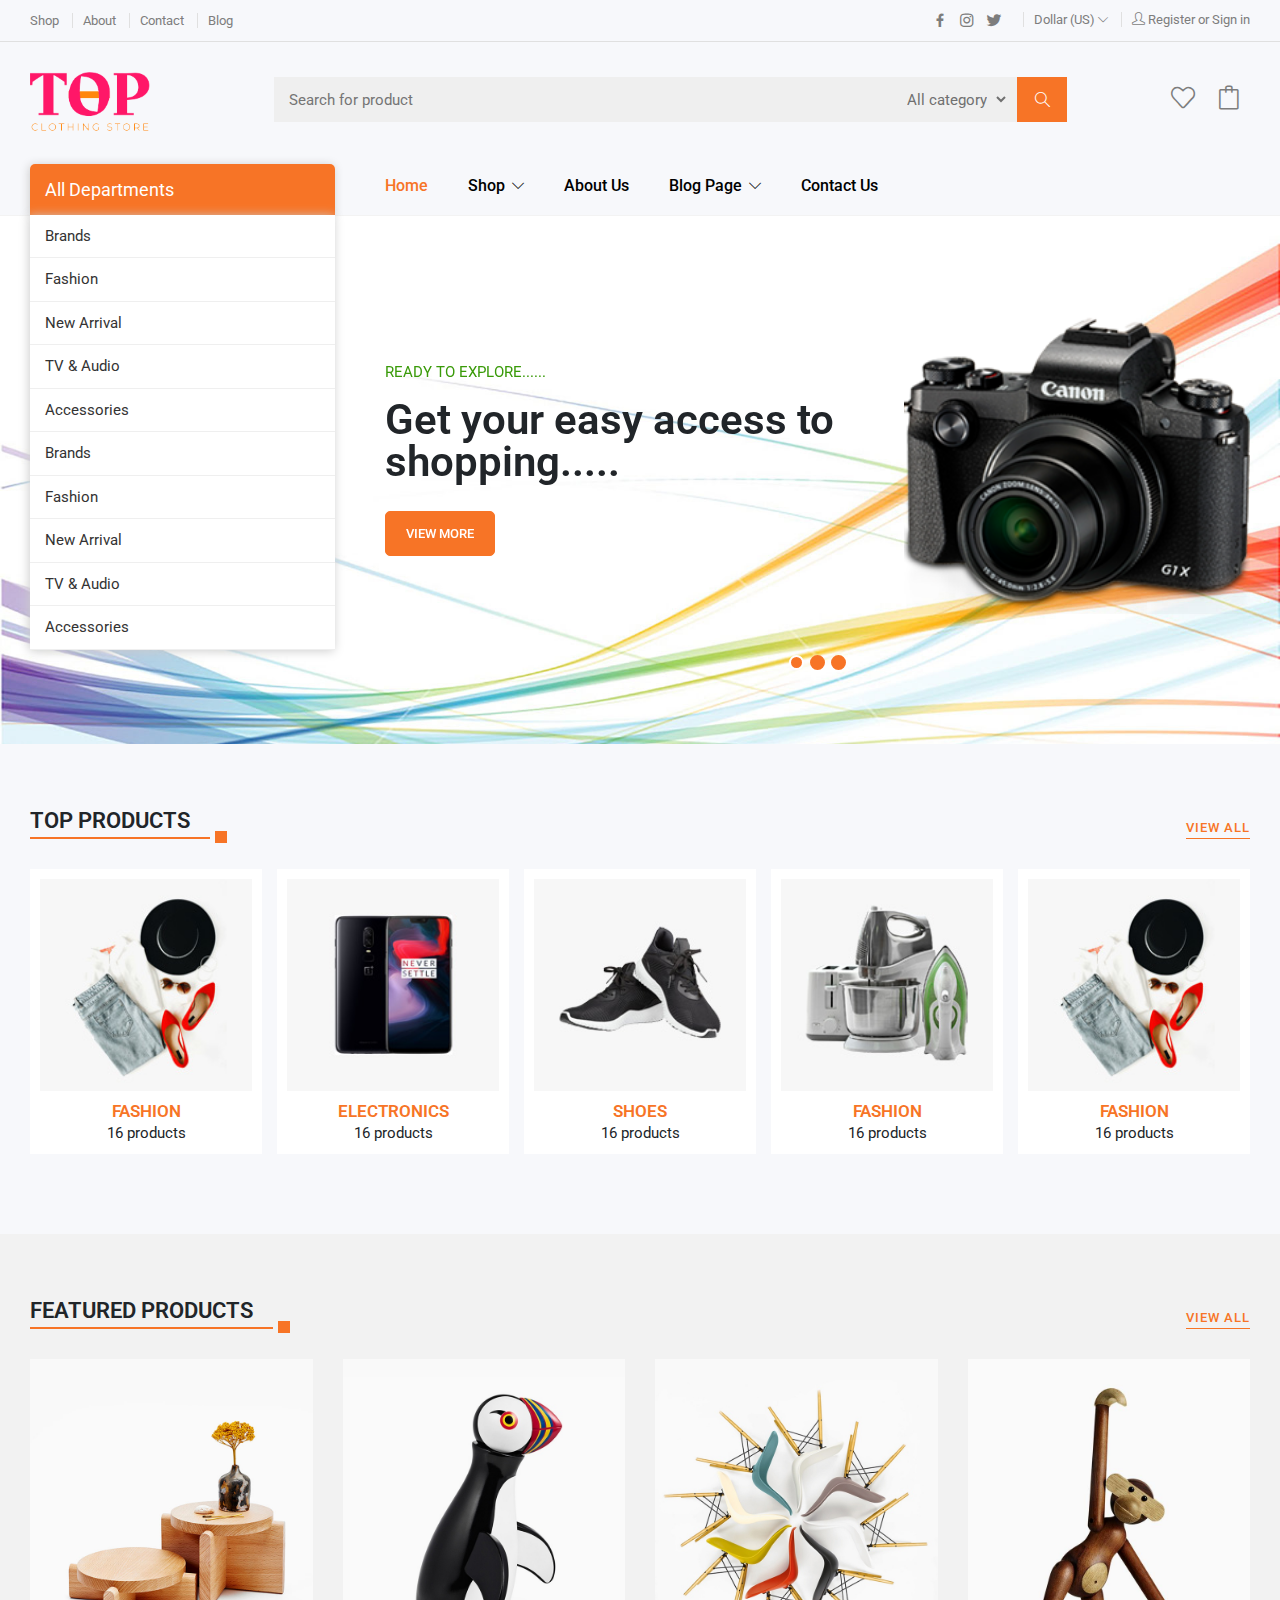
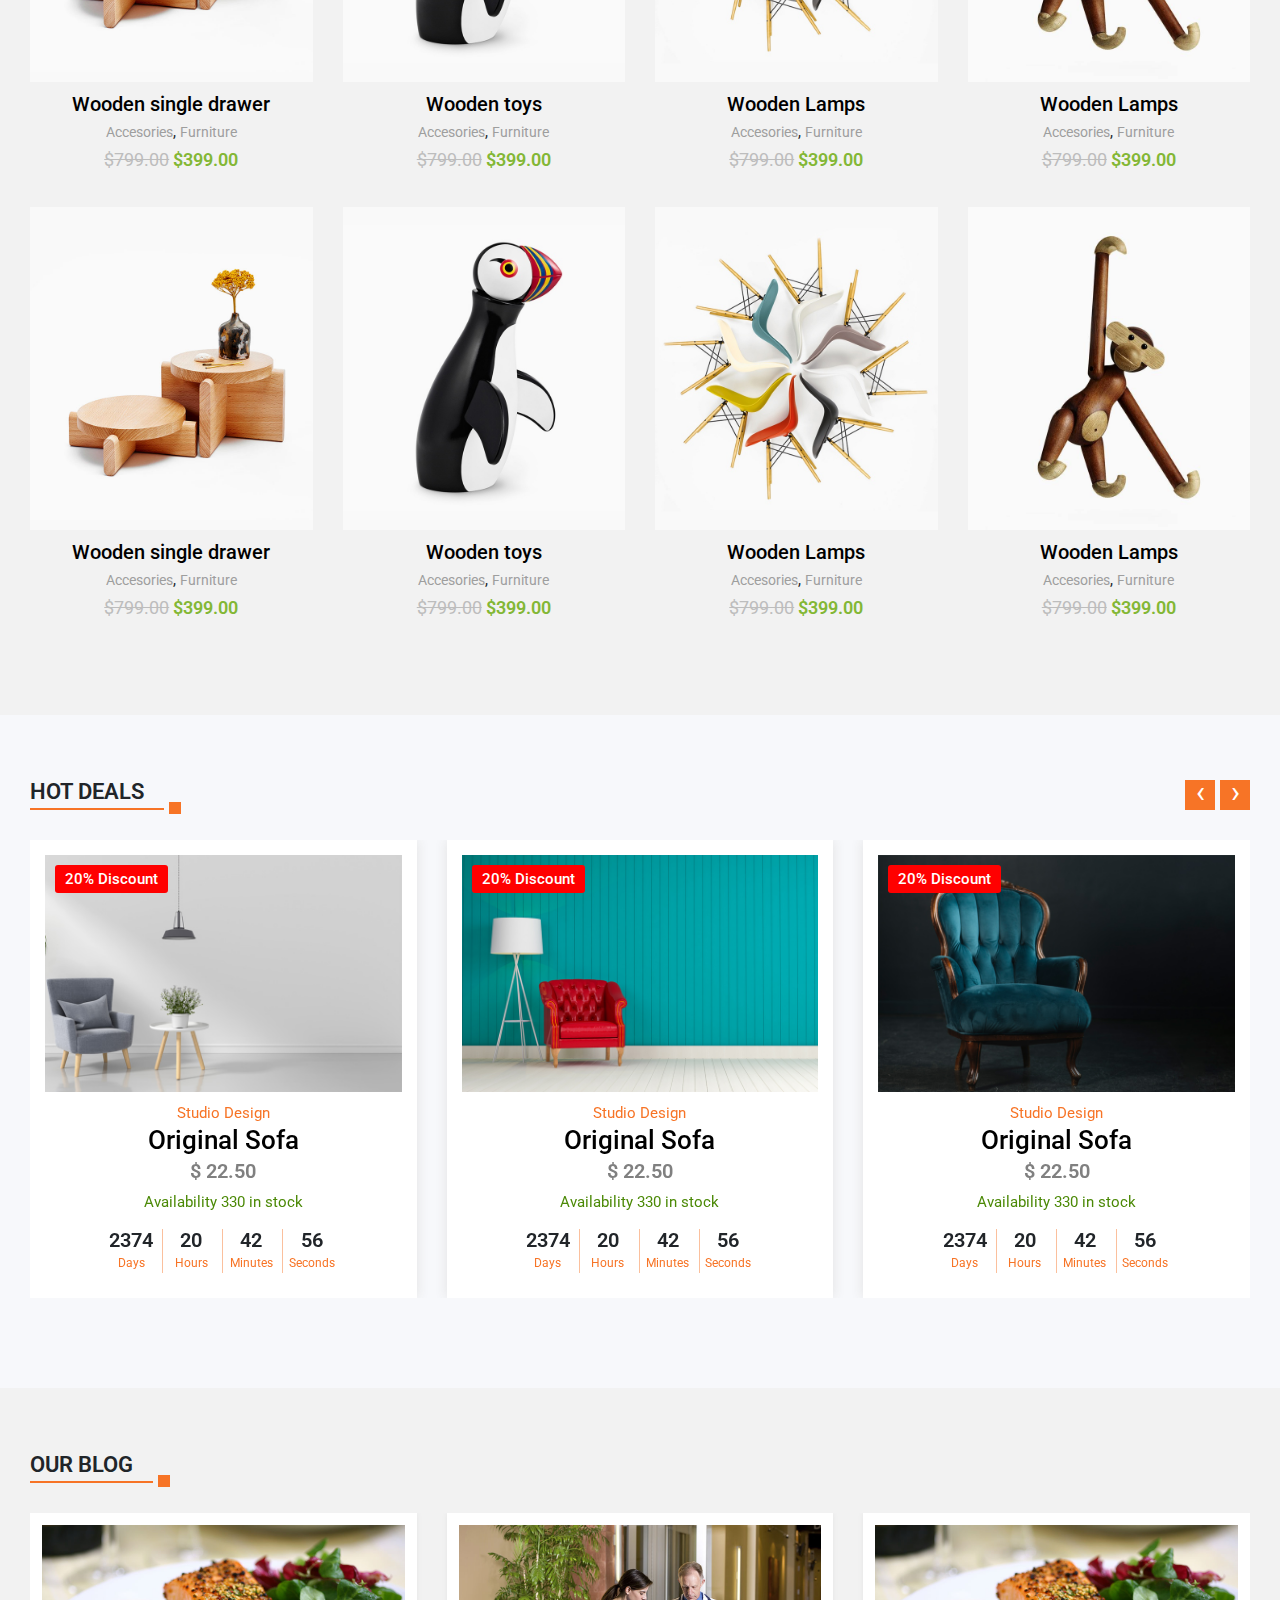
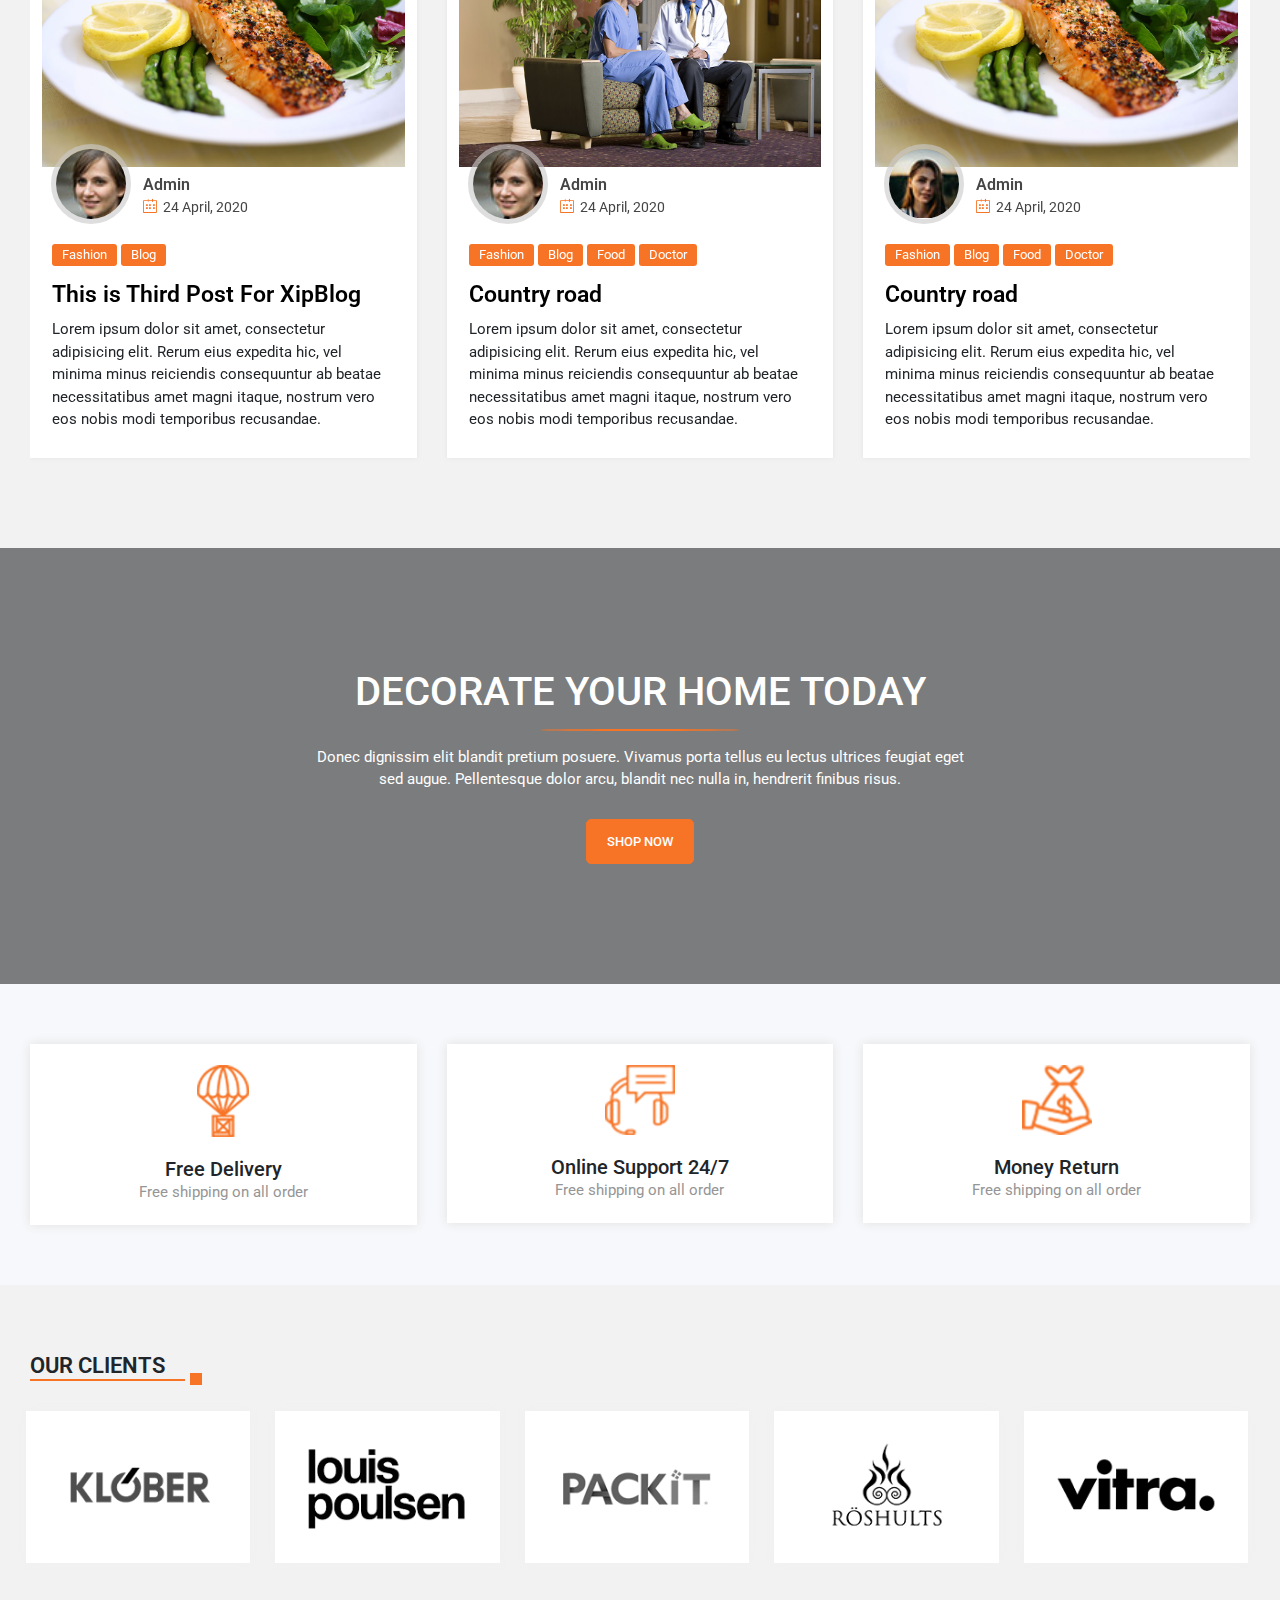
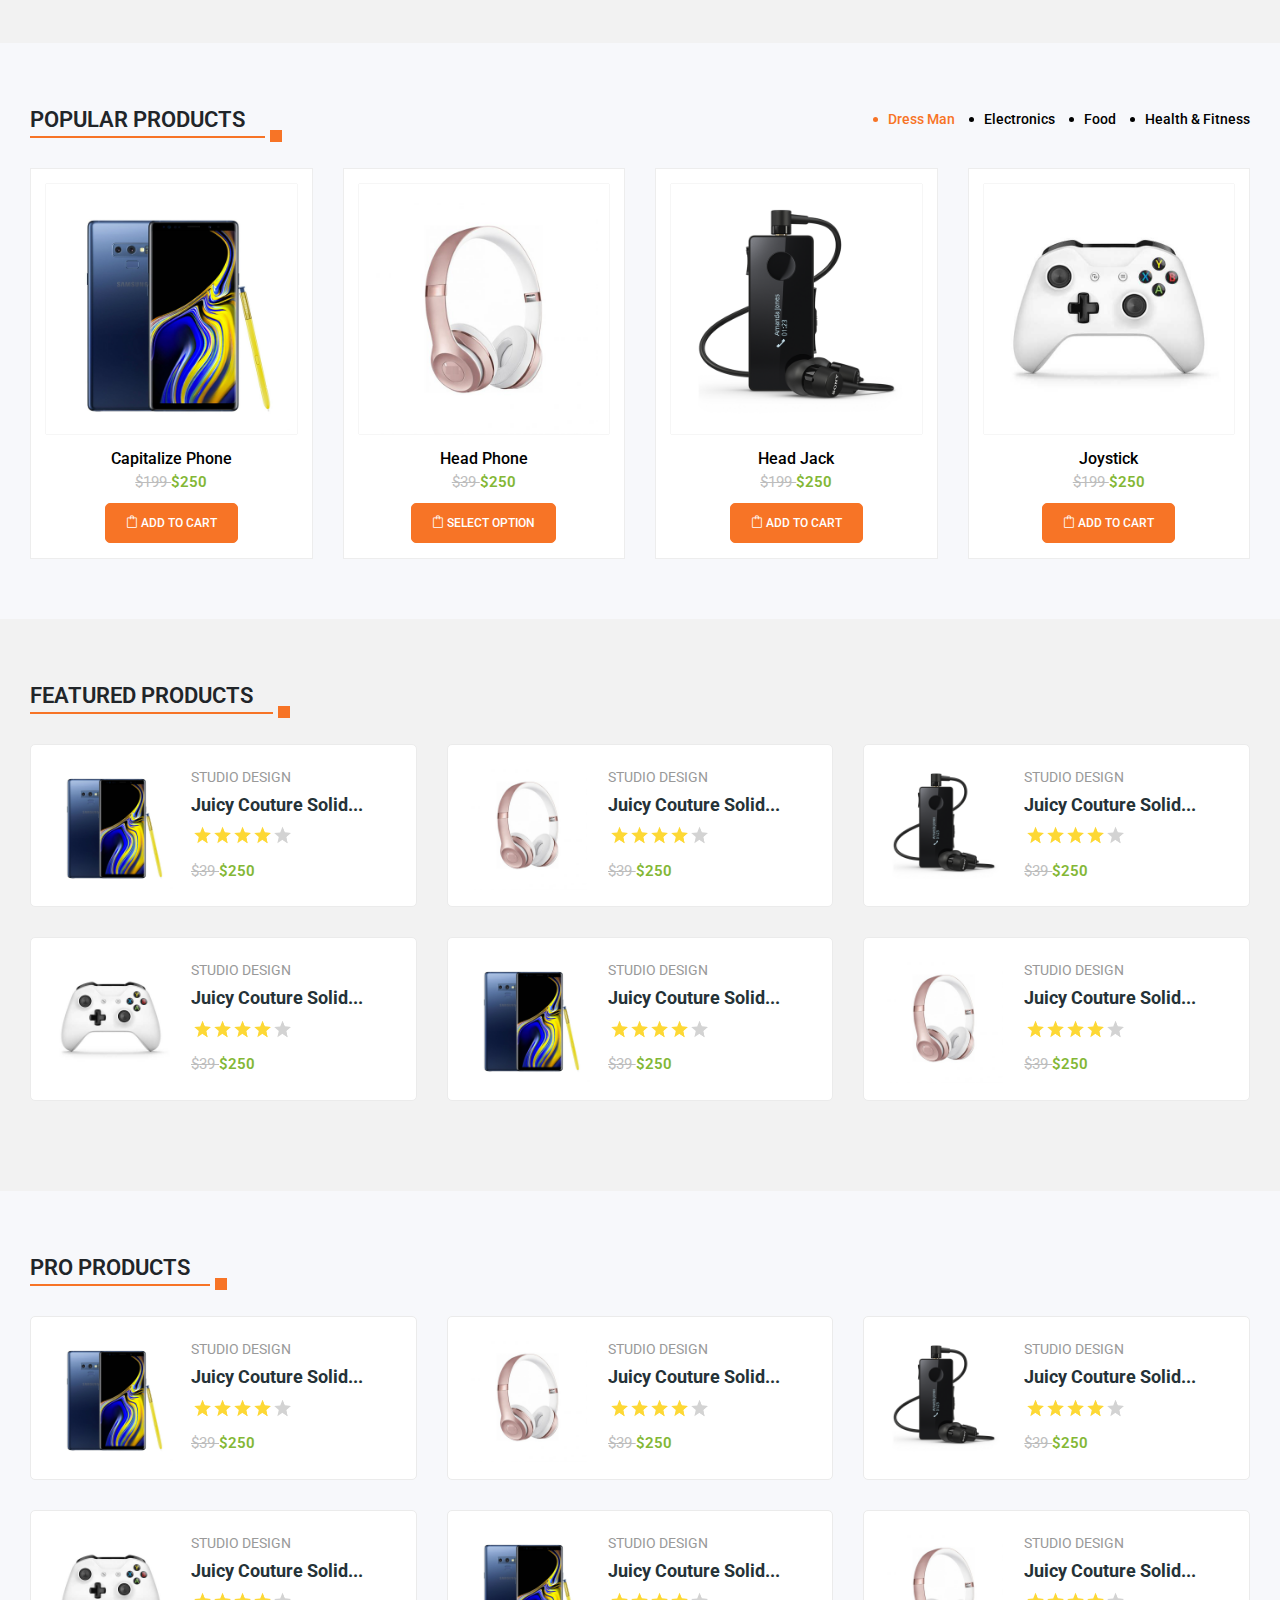
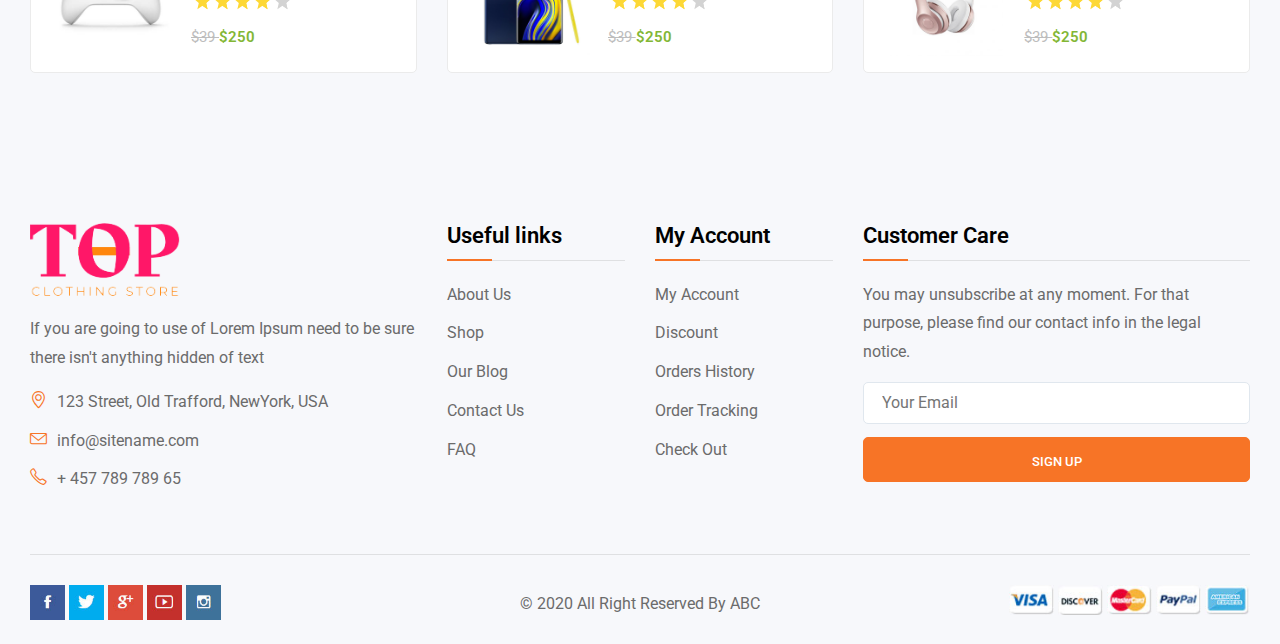
<file: index.html>
<!DOCTYPE html>
<html lang="en">
<head>
	<!-- Basic -->
	<meta charset="utf-8">
	<meta http-equiv="X-UA-Compatible" content="IE=edge">	

	<!-- Page Title -->
	<title>Woocommerce</title>


	<meta name="keywords" content="HTML5 Template" />
	<meta name="description" content="Responsive HTML5 Template">
	<meta name="author" content="">

	<!-- Mobile Metas -->
	<meta name="viewport" content="width=device-width, initial-scale=1, minimum-scale=1.0, shrink-to-fit=no">

	<!-- Bootstrap CSS -->
	<link rel="stylesheet" href="css/bootstrap.min.css">
	<!-- Fontawesome 5 CSS -->
	<link rel="stylesheet" href="css/simple-line-icons.css">
	<link rel="stylesheet" href="css/beezify.css">
	<!-- Font Family  -->
	<link href="https://fonts.googleapis.com/css2?family=Roboto:ital,wght@0,300;0,400;0,500;0,700;1,400&display=swap" rel="stylesheet">
	<link href="https://fonts.googleapis.com/css2?family=Inter:wght@300;400;500;600;700&display=swap" rel="stylesheet">

	

	<!-- Template CSS -->
	<link rel="stylesheet" href="css/nice-select.css">
	<link rel="stylesheet" href="css/owl.carousel.min.css">
	<link rel="stylesheet" href="css/animate.css">
	<link rel="stylesheet" href="css/star-rating-svg.css">
	<link rel="stylesheet" href="css/style.css">
	<link rel="stylesheet" href="css/responsive.css">

</head>
<body class="">

	<header class="header">
		<div class="top-header">
			<div class="container">
				<div class="d-flex align-items-center">
                    <div class="topbar-left">
                    	<!-- <div class="intro-text">
                    		<a href="#" class="">Welcome to The Store</a>
                    	</div> -->
                    	<div class="top-nav">
                    		<ul>
                    			<li>
                    				<a href="#">
                    					shop
                    				</a>
                    			</li>
                    			<li>
                    				<a href="#">
                    					about
                    				</a>
                    			</li>
                    			<li>
                    				<a href="#">
                    					contact
                    				</a>
                    			</li>
                    			<li>
                    				<a href="#">
                    					blog
                    				</a>
                    			</li>
                    		</ul>
                    	</div>
                    </div>

                    <div class="topbar-right ml-auto">
                    	<div class="list-inline-item top-social">
                    		<ul>
                    			<li>
                    				<a href="#">
                    					<i class="bfy-icon bfy-facebook"></i>
                    				</a>
                    			</li>
                    			<li>
                    				<a href="#">
                    					<i class="bfy-icon bfy-instagram"></i>
                    				</a>
                    			</li>
                    			<li>
                    				<a href="#">
                    					<i class="bfy-icon bfy-twitter"></i>
                    				</a>
                    			</li>
                    		</ul>
                    	</div>
                        <ul class="list-inline-item top-Culogin">
                            <li class="list-inline-item mr-0">
                            	<div class="currency borderLeft">
                            		<a href="#">Dollar (US) <i class="icon-arrow-down"></i></a>
                            		<ul class="dropLang">
                            			<li>
                            				<a href="">English</a>
                            			</li>
                            			<li>
                            				<a href="">Deutch</a>
                            			</li>
                            			<li>
                            				<a href="">Espanol</a>
                            			</li>
                            		</ul>
                            	</div>
                            </li>
                            <li class="list-inline-item">
                            	<div class="top-header-login borderLeft d-xl-block d-none">
	                                <a href="#">
	                                    <i class="icon-user"></i> Register <span>or</span> Sign in
	                                </a>
                                </div>
                            </li>
                        </ul>
                    </div>
                </div>
			</div>
		</div>

		<div class="main-header">
			<div class="container">
				<div class="firstrow clearfix">
					<div class="logo">
						<a href="index.html">
							<img src="images/logo.png" alt="logo">
						</a>
					</div>
					<div class="header-cart">
						<div class="d-xl-none">
							<a href="">
								<i class="icon-user"></i>
							</a>
						</div>
						<div>
							<a href="">
								<i class="icon-heart"></i>
							</a>
						</div>
						<div class="mini-cart">
							<a href="#">
								<i class="icon-bag"></i>
							</a>
							<div class="mini-cart-content">
								<p>
									There are no product.
								</p>
							</div>
						</div>
						<div class="togMenu">
							<i class="icon-options-vertical"></i>
						</div>
					</div>
					<div class="first-search-input-wrap clearfix">
						<div class="category-toggle-button">
							<i class="icon-menu"></i>
						</div>
						<form class="form-field">
							<div class="searchelememts">
								<input type="text" name="" placeholder="Search for product">
								<select class="cat-search">
									<option value="volvo">All category</option>
									<option value="volvo">Category 1</option>
									<option value="saab">Category 2</option>
									<option value="mercedes">Category 3</option>
									<option value="audi">Category 4</option>
								</select>
							</div>
							<div class="searchicon">
								<i class="icon-magnifier"></i>
							</div>
						</form>
					</div>
				</div>

				<div class="secondrow clearfix">
					<div class="category-section">
						<div class="category-header">
							All Departments
						</div>
						<ul class="category-nav">
							<li>
								<a href="#">
									Brands
								</a>
							</li>
							<li>
								<a href="#">
									Fashion
								</a>
							</li>
							<li>
								<a href="#">
									New Arrival
								</a>
							</li>
							<li>
								<a href="#">
									TV & Audio
								</a>
							</li>
							<li>
								<a href="#">
									Accessories
								</a>
							</li>
							<li>
								<a href="#">
									Brands
								</a>
							</li>
							<li>
								<a href="#">
									Fashion
								</a>
							</li>
							<li>
								<a href="#">
									New Arrival
								</a>
							</li>
							<li>
								<a href="#">
									TV & Audio
								</a>
							</li>
							<li>
								<a href="#">
									Accessories
								</a>
							</li>
						</ul>
					</div>
					<div class="main-navigation">
						<ul class="clearfix">
							<li class="active">
								<a href="#">
									Home
								</a>
							</li>
							<li class="has-sub-menu">
								<a href="#">
									Shop <i class="icon-arrow-down"></i>
								</a>
								<div class="mega-menu clearfix">
									<div class="mega-sec">
										<h2>Electronics</h2>
										<ul class="mega-sub-menu">
											<li>
												<a href="">
													Example 1
												</a>
											</li>
											<li>
												<a href="">
													Example 2
												</a>
											</li>
											<li>
												<a href="">
													Example 3
												</a>
											</li>
											<li>
												<a href="">
													Example 4
												</a>
											</li>
											<li>
												<a href="">
													Example 5
												</a>
											</li>
											<li>
												<a href="">
													Example 6
												</a>
											</li>
										</ul>
									</div>
									<div class="mega-sec">
										<h2>Accesories</h2>
										<ul class="mega-sub-menu">
											<li>
												<a href="">
													Example 1
												</a>
											</li>
											<li>
												<a href="">
													Example 2
												</a>
											</li>
											<li>
												<a href="">
													Example 3
												</a>
											</li>
											<li>
												<a href="">
													Example 4
												</a>
											</li>
											<li>
												<a href="">
													Example 5
												</a>
											</li>
											<li>
												<a href="">
													Example 6
												</a>
											</li>
										</ul>
									</div>
									<div class="mega-sec">
										<h2>Gadgets</h2>
										<ul class="mega-sub-menu">
											<li>
												<a href="">
													Example 1
												</a>
											</li>
											<li>
												<a href="">
													Example 2
												</a>
											</li>
											<li>
												<a href="">
													Example 3
												</a>
											</li>
											<li>
												<a href="">
													Example 4
												</a>
											</li>
											<li>
												<a href="">
													Example 5
												</a>
											</li>
											<li>
												<a href="">
													Example 6
												</a>
											</li>
										</ul>
									</div>
									<div class="mega-sec">
										<h2>Food</h2>
										<ul class="mega-sub-menu">
											<li>
												<a href="">
													Example 1
												</a>
											</li>
											<li>
												<a href="">
													Example 2
												</a>
											</li>
											<li>
												<a href="">
													Example 3
												</a>
											</li>
											<li>
												<a href="">
													Example 4
												</a>
											</li>
											<li>
												<a href="">
													Example 5
												</a>
											</li>
											<li>
												<a href="">
													Example 6
												</a>
											</li>
										</ul>
									</div>
									<div class="mega-sec">
										<h2>Accesories</h2>
										<ul class="mega-sub-menu">
											<li>
												<a href="">
													Example 1
												</a>
											</li>
											<li>
												<a href="">
													Example 2
												</a>
											</li>
											<li>
												<a href="">
													Example 3
												</a>
											</li>
											<li>
												<a href="">
													Example 4
												</a>
											</li>
											<li>
												<a href="">
													Example 5
												</a>
											</li>
											<li>
												<a href="">
													Example 6
												</a>
											</li>
										</ul>
									</div>
								</div>
							</li>
							<li>
								<a href="#">
									About Us
								</a>
							</li>
							<li class="has-sub-menu">
								<a href="#">
									Blog Page <i class="icon-arrow-down"></i>
								</a>
								<ul class="sub-menu">
									<li>
										<a href="">
											Blog single page
										</a>
									</li>
									<li>
										<a href="">
											Blog grid
										</a>
									</li>
								</ul>
							</li>
							<li>
								<a href="#">
									Contact Us
								</a>
							</li>
						</ul>
					</div>
				</div>
			</div>
		</div>
	</header>	

	<main class="content">
		<div class="main-banner layout-1">
			<div class="container">
				<div class="owl-carousel slider-group">
					<div class="item">
						<div class="content-holder">
							<div class="caption-text">
								<p class="sub-title">
									Ready to explore......
								</p>
								<h2>
									Get your easy access to <br> shopping.....
								</h2>
								<a href="#" class="bg-button">
									view more
								</a>
							</div>
							<div class="img-holder">
								<img src="images/slider-1.png" alt="img">
							</div>
						</div>
					</div>
					<div class="item">
						<div class="content-holder">
							<div class="caption-text">
								<p class="sub-title">
									Ready to explore......
								</p>
								<h2>
									Get your easy access to <br> shopping.....
								</h2>
								<a href="#" class="bg-button">
									view more
								</a>
							</div>
							<div class="img-holder">
								<img src="images/slider-2.png" alt="img">
							</div>
						</div>
					</div>
					<div class="item">
						<div class="content-holder">
							<div class="caption-text">
								<p class="sub-title">
									Ready to explore......
								</p>
								<h2>
									Get your easy access to <br> shopping.....
								</h2>
								<a href="#" class="bg-button">
									view more
								</a>
							</div>
							<div class="img-holder">
								<img src="images/slider-3.png" alt="img">
							</div>
						</div>
					</div>
				</div>
			</div>
		</div>	

		<div class="product-section section_padd60">
			<div class="container">
				<div class="row">
					
					<div class="col-xl-12">
						<div class="product-header">
							<span>Top Products</span>

							<div class="view-all-button">
								<a href="#" class="bg-button">view all</a>
							</div>
						</div>

						<div class="top-product-list product-list-carousel owl-carousel">
							<div class="slide">
								<div class="top-product">
									<div class="image-holder">
										<img src="images/top-p-1.jpg" alt="image">
									</div>
									<div class="text-holder">
										<h2>Fashion</h2>
										<span class="product-count">16 products</span>
									</div>
									<a href="#" class="view-page"></a>
								</div>
							</div>
							<div class="slide">
								<div class="top-product">
									<div class="image-holder">
										<img src="images/top-p-2.jpg" alt="image">
									</div>
									<div class="text-holder">
										<h2>Electronics</h2>
										<span class="product-count">16 products</span>
									</div>
									<a href="#" class="view-page"></a>
								</div>
							</div>
							<div class="slide">
								<div class="top-product">
									<div class="image-holder">
										<img src="images/top-p-3.jpg" alt="image">
									</div>
									<div class="text-holder">
										<h2>Shoes</h2>
										<span class="product-count">16 products</span>
									</div>
									<a href="#" class="view-page"></a>
								</div>
							</div>
							<div class="slide">
								<div class="top-product">
									<div class="image-holder">
										<img src="images/top-p-4.jpg" alt="image">
									</div>
									<div class="text-holder">
										<h2>Fashion</h2>
										<span class="product-count">16 products</span>
									</div>
									<a href="#" class="view-page"></a>
								</div>
							</div>
						</div>
					</div>
				</div>
			</div>
		</div>
		
		<div class="section_padd60 section-bg1">
			<div class="container">
				<div class="product-header">
					<span>FEATURED PRODUCTS</span>
					<div class="view-all-button">
						<a href="#" class="bg-button">view all</a>
					</div>
				</div>

				<div class="product-grid">
					<div class="woocommerce columns-4">
						<ul class="products">
							<li class="product">
								<div class="single-prod-detail">
									<div class="wrap-div">
										<div class="img-holder">
											<img src="images/product-3.jpg" alt="image">
										</div>
										<div class="text-holder">
											<h3>
												<a href="#">Wooden single drawer</a>
											</h3>
											<div class="product-cats">
												<a href="#">accesories</a>, <a href="#">furniture</a>
											</div>
											<div class="wrapp-product-price"> 
												<span class="price">
													<del><span>$799.00</span></del>
													<ins><span>$399.00</span></ins>
												</span>	
											</div>
											<div class="fade-block">
												<div class="product-info">
													<p>
														Lorem ipsum dolor sit amet, consectetur adipisicing elit, sed do eiusmod
														tempor incididunt ut labore et dolore magna aliqua. Ut enim ad minim veniam,
													</p>
												</div>
												<div class="wrap-add-cart">
													<div class="wishlist">
														<a href="#">
															<i class="icon-heart"></i>
															<span class="tool">add to wishlist</span>
														</a>
													</div>
													<div class="addcart">
														<a href="#" class="bg-button">
															<i class="icon-bag"></i>
															add to cart
														</a>
													</div>
													<div class="quick-view">
														<a href="#">
															<i class="icon-magnifier"></i>
															<span class="tool">quick search</span>
														</a>
													</div>
												</div>
											</div>
										</div>
									</div>
									<div class="content-imagin"></div>
								</div>
							</li>
							<li class="product">
								<div class="single-prod-detail">
									<div class="wrap-div">
										<div class="img-holder">
											<img src="images/product-1.jpg" alt="image">
										</div>
										<div class="text-holder">
											<h3>
												<a href="#">Wooden toys</a>
											</h3>
											<div class="product-cats">
												<a href="#">accesories</a>, <a href="#">furniture</a>
											</div>
											<div class="wrapp-product-price"> 
												<span class="price">
													<del><span>$799.00</span></del>
													<ins><span>$399.00</span></ins>
												</span>	
											</div>
											<div class="fade-block">
												<div class="product-info">
													<p>
														Lorem ipsum dolor sit amet, consectetur adipisicing elit, sed do eiusmod
														tempor incididunt ut labore et dolore magna aliqua. Ut enim ad minim veniam,
													</p>
												</div>
												<div class="wrap-add-cart">
													<div class="wishlist">
														<a href="#">
															<i class="icon-heart"></i>
															<span class="tool">add to wishlist</span>
														</a>
													</div>
													<div class="addcart">
														<a href="#" class="bg-button">
															<i class="icon-bag"></i>
															add to cart
														</a>
													</div>
													<div class="quick-view">
														<a href="#">
															<i class="icon-magnifier"></i>
															<span class="tool">quick search</span>
														</a>
													</div>
												</div>
											</div>
										</div>
									</div>
									<div class="content-imagin"></div>
								</div>
							</li>
							<li class="product">
								<div class="single-prod-detail">
									<div class="wrap-div">
										<div class="img-holder">
											<img src="images/product-2.jpg" alt="image">
										</div>
										<div class="text-holder">
											<h3>
												<a href="#">Wooden Lamps</a>
											</h3>
											<div class="product-cats">
												<a href="#">accesories</a>, <a href="#">furniture</a>
											</div>
											<div class="wrapp-product-price"> 
												<span class="price">
													<del><span>$799.00</span></del>
													<ins><span>$399.00</span></ins>
												</span>	
											</div>
											<div class="fade-block">
												<div class="product-info">
													<p>
														Lorem ipsum dolor sit amet, consectetur adipisicing elit, sed do eiusmod
														tempor incididunt ut labore et dolore magna aliqua. Ut enim ad minim veniam,
													</p>
												</div>
												<div class="wrap-add-cart">
													<div class="wishlist">
														<a href="#">
															<i class="icon-heart"></i>
															<span class="tool">add to wishlist</span>
														</a>
													</div>
													<div class="addcart">
														<a href="#" class="bg-button">
															<i class="icon-bag"></i>
															add to cart
														</a>
													</div>
													<div class="quick-view">
														<a href="#">
															<i class="icon-magnifier"></i>
															<span class="tool">quick search</span>
														</a>
													</div>
												</div>
											</div>
										</div>
									</div>
									<div class="content-imagin"></div>
								</div>
							</li>
							<li class="product">
								<div class="single-prod-detail">
									<div class="wrap-div">
										<div class="img-holder">
											<img src="images/product-4.jpg" alt="image">
										</div>
										<div class="text-holder">
											<h3>
												<a href="#">Wooden Lamps</a>
											</h3>
											<div class="product-cats">
												<a href="#">accesories</a>, <a href="#">furniture</a>
											</div>
											<div class="wrapp-product-price"> 
												<span class="price">
													<del><span>$799.00</span></del>
													<ins><span>$399.00</span></ins>
												</span>	
											</div>
											<div class="fade-block">
												<div class="product-info">
													<p>
														Lorem ipsum dolor sit amet, consectetur adipisicing elit, sed do eiusmod
														tempor incididunt ut labore et dolore magna aliqua. Ut enim ad minim veniam,
													</p>
												</div>
												<div class="wrap-add-cart">
													<div class="wishlist">
														<a href="#">
															<i class="icon-heart"></i>
															<span class="tool">add to wishlist</span>
														</a>
													</div>
													<div class="addcart">
														<a href="#" class="bg-button">
															<i class="icon-bag"></i>
															add to cart
														</a>
													</div>
													<div class="quick-view">
														<a href="#">
															<i class="icon-magnifier"></i>
															<span class="tool">quick search</span>
														</a>
													</div>
												</div>
											</div>
										</div>
									</div>
									<div class="content-imagin"></div>
								</div>
							</li>
							<li class="product">
								<div class="single-prod-detail">
									<div class="wrap-div">
										<div class="img-holder">
											<img src="images/product-3.jpg" alt="image">
										</div>
										<div class="text-holder">
											<h3>
												<a href="#">Wooden single drawer</a>
											</h3>
											<div class="product-cats">
												<a href="#">accesories</a>, <a href="#">furniture</a>
											</div>
											<div class="wrapp-product-price"> 
												<span class="price">
													<del><span>$799.00</span></del>
													<ins><span>$399.00</span></ins>
												</span>	
											</div>
											<div class="fade-block">
												<div class="product-info">
													<p>
														Lorem ipsum dolor sit amet, consectetur adipisicing elit, sed do eiusmod
														tempor incididunt ut labore et dolore magna aliqua. Ut enim ad minim veniam,
													</p>
												</div>
												<div class="wrap-add-cart">
													<div class="wishlist">
														<a href="#">
															<i class="icon-heart"></i>
															<span class="tool">add to wishlist</span>
														</a>
													</div>
													<div class="addcart">
														<a href="#" class="bg-button">
															<i class="icon-bag"></i>
															add to cart
														</a>
													</div>
													<div class="quick-view">
														<a href="#">
															<i class="icon-magnifier"></i>
															<span class="tool">quick search</span>
														</a>
													</div>
												</div>
											</div>
										</div>
									</div>
									<div class="content-imagin"></div>
								</div>
							</li>
							<li class="product">
								<div class="single-prod-detail">
									<div class="wrap-div">
										<div class="img-holder">
											<img src="images/product-1.jpg" alt="image">
										</div>
										<div class="text-holder">
											<h3>
												<a href="#">Wooden toys</a>
											</h3>
											<div class="product-cats">
												<a href="#">accesories</a>, <a href="#">furniture</a>
											</div>
											<div class="wrapp-product-price"> 
												<span class="price">
													<del><span>$799.00</span></del>
													<ins><span>$399.00</span></ins>
												</span>	
											</div>
											<div class="fade-block">
												<div class="product-info">
													<p>
														Lorem ipsum dolor sit amet, consectetur adipisicing elit, sed do eiusmod
														tempor incididunt ut labore et dolore magna aliqua. Ut enim ad minim veniam,
													</p>
												</div>
												<div class="wrap-add-cart">
													<div class="wishlist">
														<a href="#">
															<i class="icon-heart"></i>
															<span class="tool">add to wishlist</span>
														</a>
													</div>
													<div class="addcart">
														<a href="#" class="bg-button">
															<i class="icon-bag"></i>
															add to cart
														</a>
													</div>
													<div class="quick-view">
														<a href="#">
															<i class="icon-magnifier"></i>
															<span class="tool">quick search</span>
														</a>
													</div>
												</div>
											</div>
										</div>
									</div>
									<div class="content-imagin"></div>
								</div>
							</li>
							<li class="product">
								<div class="single-prod-detail">
									<div class="wrap-div">
										<div class="img-holder">
											<img src="images/product-2.jpg" alt="image">
										</div>
										<div class="text-holder">
											<h3>
												<a href="#">Wooden Lamps</a>
											</h3>
											<div class="product-cats">
												<a href="#">accesories</a>, <a href="#">furniture</a>
											</div>
											<div class="wrapp-product-price"> 
												<span class="price">
													<del><span>$799.00</span></del>
													<ins><span>$399.00</span></ins>
												</span>	
											</div>
											<div class="fade-block">
												<div class="product-info">
													<p>
														Lorem ipsum dolor sit amet, consectetur adipisicing elit, sed do eiusmod
														tempor incididunt ut labore et dolore magna aliqua. Ut enim ad minim veniam,
													</p>
												</div>
												<div class="wrap-add-cart">
													<div class="wishlist">
														<a href="#">
															<i class="icon-heart"></i>
															<span class="tool">add to wishlist</span>
														</a>
													</div>
													<div class="addcart">
														<a href="#" class="bg-button">
															<i class="icon-bag"></i>
															add to cart
														</a>
													</div>
													<div class="quick-view">
														<a href="#">
															<i class="icon-magnifier"></i>
															<span class="tool">quick search</span>
														</a>
													</div>
												</div>
											</div>
										</div>
									</div>
									<div class="content-imagin"></div>
								</div>
							</li>
							<li class="product">
								<div class="single-prod-detail">
									<div class="wrap-div">
										<div class="img-holder">
											<img src="images/product-4.jpg" alt="image">
										</div>
										<div class="text-holder">
											<h3>
												<a href="#">Wooden Lamps</a>
											</h3>
											<div class="product-cats">
												<a href="#">accesories</a>, <a href="#">furniture</a>
											</div>
											<div class="wrapp-product-price"> 
												<span class="price">
													<del><span>$799.00</span></del>
													<ins><span>$399.00</span></ins>
												</span>	
											</div>
											<div class="fade-block">
												<div class="product-info">
													<p>
														Lorem ipsum dolor sit amet, consectetur adipisicing elit, sed do eiusmod
														tempor incididunt ut labore et dolore magna aliqua. Ut enim ad minim veniam,
													</p>
												</div>
												<div class="wrap-add-cart">
													<div class="wishlist">
														<a href="#">
															<i class="icon-heart"></i>
															<span class="tool">add to wishlist</span>
														</a>
													</div>
													<div class="addcart">
														<a href="#" class="bg-button">
															<i class="icon-bag"></i>
															add to cart
														</a>
													</div>
													<div class="quick-view">
														<a href="#">
															<i class="icon-magnifier"></i>
															<span class="tool">quick search</span>
														</a>
													</div>
												</div>
											</div>
										</div>
									</div>
									<div class="content-imagin"></div>
								</div>
							</li>
						</ul>
					</div>

				</div>

			</div>
		</div>

		<div class="product-section section_padd60 ">
			<div class="container">
				<div class="row">
					<div class="col-xl-12">
						<div class="product-count-down vertical">
							<div class="product-header">
								<span>hot deals</span>
							</div>
							<div class="product-Cwrap-slide owl-carousel toparrown">
								<div class="product-Cwrap">
									<div class="img-holder">
										<img src="images/offer-img-2.jpg" alt="image">
										<div class="offer-tag">
											20% Discount 
										</div>
									</div>
									<div class="text-holder">
										<span>
											studio design
										</span>
										<h3>
											<a href="">Original sofa</a>
										</h3>
										<div class="price">
											$ 22.50
										</div>
										<p class="available">
											<span>Availability</span> 330 in stock
										</p>

										<div class="date-count">
											
										</div>
									</div>
								</div>
								<div class="product-Cwrap">
									<div class="img-holder">
										<img src="images/offer-img-3.jpg" alt="image">
										<div class="offer-tag">
											20% Discount 
										</div>
									</div>
									<div class="text-holder">
										<span>
											studio design
										</span>
										<h3>
											<a href="">Original sofa</a>
										</h3>
										<div class="price">
											$ 22.50
										</div>
										<p class="available">
											<span>Availability</span> 330 in stock
										</p>

										<div class="date-count">
											
										</div>
									</div>
								</div>
								<div class="product-Cwrap">
									<div class="img-holder">
										<img src="images/offer-img-4.jpg" alt="image">
										<div class="offer-tag">
											20% Discount 
										</div>
									</div>
									<div class="text-holder">
										<span>
											studio design
										</span>
										<h3>
											<a href="">Original sofa</a>
										</h3>
										<div class="price">
											$ 22.50
										</div>
										<p class="available">
											<span>Availability</span> 330 in stock
										</p>

										<div class="date-count">
											
										</div>
									</div>
								</div>
							</div>
						</div>
					</div>
				</div>
			</div>
		</div>
		
		<div class="blog-posts section_padd60 section-bg1">
			<div class="container">
				<div class="section-header">
					<span>our blog</span>
				</div>
				<div class="owl-carousel blog-slider">
					<div class="item">
						<div class="single-blog-post">
							<div class="blog-media">
								<img src="images/blog-img-1.jpg" alt="images">
							</div>
							<div class="blog-content">
								<div class="user-section">
									<div class="user-img">
										<img src="images/human-1.jpg" alt="image">
									</div>
									<ul class="blog-page-meta">
		                                    <li class="author">
		                                        <a href="#">
		                                        	Admin
		                                        </a>
		                                    </li>
		                                    <li class="date">
		                                        <a href="#">
		                                        	<i class="icon-calendar"></i> 24 April, 2020
		                                        </a>
		                                    </li>
		                            </ul>
								</div>
								<div class="cat-tags">
									<ul>
										<li>
											<a href="#">Fashion</a>
										</li>
										<li>
											<a href="#">Blog</a>
										</li>
									</ul>
								</div>
								<h4 class="blog-title">
									<a href="#">This is Third Post For XipBlog</a>
								</h4>
								<p>
                                    Lorem ipsum dolor sit amet, consectetur adipisicing elit. Rerum eius expedita hic, vel minima minus reiciendis consequuntur ab beatae necessitatibus amet magni itaque, nostrum vero eos
                                    nobis modi temporibus recusandae.
                                </p>


                            </div>
						</div>
					</div>

					<div class="item">
						<div class="single-blog-post">
							<div class="blog-media">
								<img src="images/blog-img-2.jpg" alt="images">
							</div>
							<div class="blog-content">
								<div class="user-section">
									<div class="user-img">
										<img src="images/human-1.jpg" alt="image">
									</div>
									<ul class="blog-page-meta">
		                                    <li class="author">
		                                        <a href="#">
		                                        	Admin
		                                        </a>
		                                    </li>
		                                    <li class="date">
		                                        <a href="#">
		                                        	<i class="icon-calendar"></i> 24 April, 2020
		                                        </a>
		                                    </li>
		                            </ul>
								</div>
								<div class="cat-tags">
									<ul>
										<li>
											<a href="#">Fashion</a>
										</li>
										<li>
											<a href="#">Blog</a>
										</li>
										<li>
											<a href="#">Food</a>
										</li>
										<li>
											<a href="#">Doctor</a>
										</li>
									</ul>
								</div>
								<h4 class="blog-title">
									<a href="#">Country road</a>
								</h4>
								<p>
                                    Lorem ipsum dolor sit amet, consectetur adipisicing elit. Rerum eius expedita hic, vel minima minus reiciendis consequuntur ab beatae necessitatibus amet magni itaque, nostrum vero eos
                                    nobis modi temporibus recusandae.
                                </p>
                            </div>
						</div>
					</div>

					<div class="item">
						<div class="single-blog-post">
							<div class="blog-media">
								<img src="images/blog-img-1.jpg" alt="images">
							</div>
							<div class="blog-content">
								<div class="user-section">
									<div class="user-img">
										<img src="images/human-2.jpg" alt="image">
									</div>
									<ul class="blog-page-meta">
		                                    <li class="author">
		                                        <a href="#">
		                                        	Admin
		                                        </a>
		                                    </li>
		                                    <li class="date">
		                                        <a href="#">
		                                        	<i class="icon-calendar"></i> 24 April, 2020
		                                        </a>
		                                    </li>
		                            </ul>
								</div>
								<div class="cat-tags">
									<ul>
										<li>
											<a href="#">Fashion</a>
										</li>
										<li>
											<a href="#">Blog</a>
										</li>
										<li>
											<a href="#">Food</a>
										</li>
										<li>
											<a href="#">Doctor</a>
										</li>
									</ul>
								</div>
								<h4 class="blog-title">
									<a href="#">Country road</a>
								</h4>
								<p>
                                    Lorem ipsum dolor sit amet, consectetur adipisicing elit. Rerum eius expedita hic, vel minima minus reiciendis consequuntur ab beatae necessitatibus amet magni itaque, nostrum vero eos
                                    nobis modi temporibus recusandae.
                                </p>
                            </div>
						</div>
					</div>
					
				</div>
			</div>
		</div>

		<div class="cta layout-2">
			<div class="container">
				<div class="cta-form">
					<h3>DECORATE YOUR HOME TODAY</h3>
					<p>
						Donec dignissim elit blandit pretium posuere. Vivamus porta tellus eu lectus ultrices feugiat eget sed augue. Pellentesque dolor arcu, blandit nec nulla in, hendrerit finibus risus.
					</p>
					<a href="#" class="bg-button">Shop now</a>
				</div>
			</div>
		</div>

		<div class="service-block section_padd60 layout-2">
			<div class="container">
				<div class="row">
					<div class="col-lg-4 col-md-6">
						<div class="service-section">
							<div class="img-holder umbrella">
								<img src="images/icon1.png" alt="image">
							</div>
							<div class="text-holder">
								<h4>Free Delivery</h4>
								<span>Free shipping on all order</span>
							</div>
						</div>
					</div>
					<div class="col-lg-4 col-md-6">
						<div class="service-section">
							<div class="img-holder">
								<img src="images/icon2.png" alt="image">
							</div>
							<div class="text-holder">
								<h4>Online Support 24/7</h4>
								<span>Free shipping on all order</span>
							</div>
						</div>
					</div>
					<div class="col-lg-4 col-md-6">
						<div class="service-section">
							<div class="img-holder">
								<img src="images/icon3.png" alt="image">
							</div>
							<div class="text-holder">
								<h4>Money Return</h4>
								<span>Free shipping on all order</span>
							</div>
						</div>
					</div>
				</div>
			</div>
		</div>

		<div class="partners layout-1 section_padd60 section-bg1">
			<div class="container">
				<div class="section-header">
					<h2><span>Our Clients</span></h2>
				</div>
				<ul>
					<li>
						<a href="">
							<img src="images/klobe2r.png" alt="images">
						</a>
					</li>
					<li>
						<a href="">
							<img src="images/brand-Louis-Poulsen.png" alt="images">
						</a>
					</li>
					<li>
						<a href="">
							<img src="images/brand-PackIt.png" alt="images">
						</a>
					</li>
					<li>
						<a href="">
							<img src="images/brand-Rosenthal.png" alt="images">
						</a>
					</li>
					<li>
						<a href="">
							<img src="images/brand-witra.png" alt="images">
						</a>
					</li>
				</ul>
			</div>
		</div>

		<div class="section_padd60">
			<div class="container">
				<div class="product-header">
					<span>Popular PRODUCTS</span>
				</div>
				<div class="tab-wrapper layout-1">
					<div class="tab-nav">
						<ul>
							<li><a href="#tab1" rel="tab1" class="active">Dress Man</a></li>
							<li><a href="#tab2" rel="tab2">Electronics</a></li>
							<li><a href="#tab3" rel="tab3" class="">Food</a></li>
							<li><a href="#tab4" rel="tab4" class="">Health &amp; Fitness</a></li>
						</ul>
					</div>
					<div class="tab-entry">
						<div id="tab1" class="tab-content">
							<div class="woocommerce columns-4">
								<ul class="products">
									<li class="product">
										<div class="lay-prod-wrap">
											<div class="img-holder">
												<img src="images/prod-1.png" alt="image">
												<div class="prod-hover">
													<div class="icon-holder">
														<a href="">
															<i class="icon-magnifier"></i>
														</a>
													</div>
													<div class="icon-holder">
														<a href="">
															<i class="icon-heart"></i>
														</a>
													</div>
												</div>
											</div>
											<div class="prod-info">
												<h2>
													<a href="#">
														Capitalize Phone
													</a>
												</h2>
												<div class="wrapp-product-price">
													<span class="price">
														<del>
															<span>
																$199
															</span>
														</del> 
														<ins>
															<span>
																$250
															</span>
														</ins>
													</span>
												</div>
												<div class="addcart">
													<a href="#" class="bg-button">
														<i class="icon-bag"></i>
														add to cart
													</a>
												</div>
											</div>
										</div>
									</li>
									<li class="product">
										<div class="lay-prod-wrap">
											<div class="img-holder">
												<img src="images/prod-2.png" alt="image">
												<div class="prod-hover">
														<div class="icon-holder">
															<a href="">
																<i class="icon-magnifier"></i>
															</a>
														</div>
														<div class="icon-holder">
															<a href="">
																<i class="icon-heart"></i>
															</a>
														</div>
												</div>
											</div>
											<div class="prod-info">
												<h2>
													<a href="#">
														Head Phone
													</a>
												</h2>
												<div class="wrapp-product-price">
													<span class="price">
														<del>
															<span>
																$39
															</span>
														</del> 
														<ins>
															<span>
																$250
															</span>
														</ins>
													</span>
												</div>
												<div class="addcart">
													<a href="#" class="bg-button">
														<i class="icon-bag"></i>
														Select Option
													</a>
												</div>
											</div>
										</div>
									</li>
									<li class="product">
										<div class="lay-prod-wrap">
											<div class="img-holder">
												<img src="images/prod-3.png" alt="image">
												<div class="prod-hover">
													<div class="icon-holder">
														<a href="">
															<i class="icon-magnifier"></i>
														</a>
													</div>
													<div class="icon-holder">
														<a href="">
															<i class="icon-heart"></i>
														</a>
													</div>
												</div>
											</div>
											<div class="prod-info">
												<h2>
													<a href="#">
														Head Jack
													</a>
												</h2>
												<div class="wrapp-product-price">
													<span class="price">
														<del>
															<span>
																$199
															</span>
														</del> 
														<ins>
															<span>
																$250
															</span>
														</ins>
													</span>
												</div>
												<div class="addcart">
													<a href="#" class="bg-button">
														<i class="icon-bag"></i>
														add to cart
													</a>
												</div>
											</div>
										</div>
									</li>
									<li class="product">
										<div class="lay-prod-wrap">
											<div class="img-holder">
												<img src="images/prod-4.png" alt="image">
												<div class="prod-hover">
													<div class="icon-holder">
														<a href="">
															<i class="icon-magnifier"></i>
														</a>
													</div>
													<div class="icon-holder">
														<a href="">
															<i class="icon-heart"></i>
														</a>
													</div>
												</div>
											</div>
											<div class="prod-info">
												<h2>
													<a href="#">
														Joystick
													</a>
												</h2>
												<div class="wrapp-product-price">
													<span class="price">
														<del>
															<span>
																$199
															</span>
														</del> 
														<ins>
															<span>
																$250
															</span>
														</ins>
													</span>
												</div>
												<div class="addcart">
													<a href="#" class="bg-button">
														<i class="icon-bag"></i>
														add to cart
													</a>
												</div>
											</div>
										</div>
									</li>
								</ul>
							</div>
						</div>
						<div id="tab2" class="tab-content">
							adadasd asfo;afs
						</div>
						<div id="tab3" class="tab-content">
							<div class="woocommerce columns-4">
								<ul class="products">
									<li class="product">
										<div class="lay-prod-wrap">
											<div class="img-holder">
												<img src="images/prod-3.png" alt="image">
												<div class="prod-hover">
													<div class="icon-holder">
														<a href="">
															<i class="icon-magnifier"></i>
														</a>
													</div>
													<div class="icon-holder">
														<a href="">
															<i class="icon-heart"></i>
														</a>
													</div>
												</div>
											</div>
											<div class="prod-info">
												<h2>
													<a href="#">
														Head Jack
													</a>
												</h2>
												<div class="wrapp-product-price">
													<span class="price">
														<del>
															<span>
																$199
															</span>
														</del> 
														<ins>
															<span>
																$250
															</span>
														</ins>
													</span>
												</div>
												<div class="addcart">
													<a href="#" class="bg-button">
														<i class="icon-bag"></i>
														add to cart
													</a>
												</div>
											</div>
										</div>
									</li>

									<li class="product">
										<div class="lay-prod-wrap">
											<div class="img-holder">
												<img src="images/prod-1.png" alt="image">
												<div class="prod-hover">
													<div class="icon-holder">
														<a href="">
															<i class="icon-magnifier"></i>
														</a>
													</div>
													<div class="icon-holder">
														<a href="">
															<i class="icon-heart"></i>
														</a>
													</div>
												</div>
											</div>
											<div class="prod-info">
												<h2>
													<a href="#">
														Capitalize Phone
													</a>
												</h2>
												<div class="wrapp-product-price">
													<span class="price">
														<del>
															<span>
																$199
															</span>
														</del> 
														<ins>
															<span>
																$250
															</span>
														</ins>
													</span>
												</div>
												<div class="addcart">
													<a href="#" class="bg-button">
														<i class="icon-bag"></i>
														add to cart
													</a>
												</div>
											</div>
										</div>
									</li>
									
									<li class="product">
										<div class="lay-prod-wrap">
											<div class="img-holder">
												<img src="images/prod-4.png" alt="image">
												<div class="prod-hover">
													<div class="icon-holder">
														<a href="">
															<i class="icon-magnifier"></i>
														</a>
													</div>
													<div class="icon-holder">
														<a href="">
															<i class="icon-heart"></i>
														</a>
													</div>
												</div>
											</div>
											<div class="prod-info">
												<h2>
													<a href="#">
														Joystick
													</a>
												</h2>
												<div class="wrapp-product-price">
													<span class="price">
														<del>
															<span>
																$199
															</span>
														</del> 
														<ins>
															<span>
																$250
															</span>
														</ins>
													</span>
												</div>
												<div class="addcart">
													<a href="#" class="bg-button">
														<i class="icon-bag"></i>
														add to cart
													</a>
												</div>
											</div>
										</div>
									</li>

									<li class="product">
										<div class="lay-prod-wrap">
											<div class="img-holder">
												<img src="images/prod-2.png" alt="image">
												<div class="prod-hover">
													<div class="icon-holder">
														<a href="">
															<i class="icon-magnifier"></i>
														</a>
													</div>
													<div class="icon-holder">
														<a href="">
															<i class="icon-heart"></i>
														</a>
													</div>
												</div>
											</div>
											<div class="prod-info">
												<h2>
													<a href="#">
														Head Phone
													</a>
												</h2>
												<div class="wrapp-product-price">
													<span class="price">
														<del>
															<span>
																$39
															</span>
														</del> 
														<ins>
															<span>
																$250
															</span>
														</ins>
													</span>
												</div>
												<div class="addcart">
													<a href="#" class="bg-button">
														<i class="icon-bag"></i>
														Select Option
													</a>
												</div>
											</div>
										</div>
									</li>
								</ul>
							</div>	
						</div>
						<div id="tab4" class="tab-content">
							asdadasd adkasdasd
						</div>
					</div>
				</div>
			</div>
		</div>

		<div class="section_padd60 section-bg1">
			<div class="container">
				<div class="product-header">
					<span>featured PRODUCTS</span>
				</div>

				<div class="featured-product">
					<div class="row">
						<div class="col-lg-4 col-md-6 col-sm-6">
							<div class="list-product">
								<div class="img-block">
									<img src="images/prod-1.png" alt="image">
								</div>
								<div class="product-doc">
									<a href="#" class="inner-link">
										<span>STUDIO DESIGN</span>
									</a>
									<h2>
										<a href="#">
											Juicy Couture Solid...									
										</a>
									</h2>
									<div class="rating">
										
									</div>
									<div class="pricing-meta">
		                            	<span class="price">
											<del>
												<span>
													$39
												</span>
											</del> 
											<ins>
												<span>
													$250
												</span>
											</ins>
										</span> 	  
		                            </div>
								</div>
							</div>
						</div>

						<div class="col-lg-4 col-md-6 col-sm-6">
							<div class="list-product">
								<div class="img-block">
									<img src="images/prod-2.png" alt="image">
								</div>
								<div class="product-doc">
									<a href="#" class="inner-link">
										<span>STUDIO DESIGN</span>
									</a>
									<h2>
										<a href="#">
											Juicy Couture Solid...									
										</a>
									</h2>
									<div class="rating">
										
									</div>
									<div class="pricing-meta">
		                            	<span class="price">
											<del>
												<span>
													$39
												</span>
											</del> 
											<ins>
												<span>
													$250
												</span>
											</ins>
										</span> 	  
		                            </div>
								</div>
							</div>
						</div>

						<div class="col-lg-4 col-md-6 col-sm-6">
							<div class="list-product">
								<div class="img-block">
									<img src="images/prod-3.png" alt="image">
								</div>
								<div class="product-doc">
									<a href="#" class="inner-link">
										<span>STUDIO DESIGN</span>
									</a>
									<h2>
										<a href="#">
											Juicy Couture Solid...									
										</a>
									</h2>
									<div class="rating">
										
									</div>
									<div class="pricing-meta">
		                            	<span class="price">
											<del>
												<span>
													$39
												</span>
											</del> 
											<ins>
												<span>
													$250
												</span>
											</ins>
										</span> 	  
		                            </div>
								</div>
							</div>
						</div>

						<div class="col-lg-4 col-md-6 col-sm-6">
							<div class="list-product">
								<div class="img-block">
									<img src="images/prod-4.png" alt="image">
								</div>
								<div class="product-doc">
									<a href="#" class="inner-link">
										<span>STUDIO DESIGN</span>
									</a>
									<h2>
										<a href="#">
											Juicy Couture Solid...									
										</a>
									</h2>
									<div class="rating">
										
									</div>
									<div class="pricing-meta">
		                            	<span class="price">
											<del>
												<span>
													$39
												</span>
											</del> 
											<ins>
												<span>
													$250
												</span>
											</ins>
										</span> 	  
		                            </div>
								</div>
							</div>
						</div>

						<div class="col-lg-4 col-md-6 col-sm-6">
							<div class="list-product">
								<div class="img-block">
									<img src="images/prod-1.png" alt="image">
								</div>
								<div class="product-doc">
									<a href="#" class="inner-link">
										<span>STUDIO DESIGN</span>
									</a>
									<h2>
										<a href="#">
											Juicy Couture Solid...									
										</a>
									</h2>
									<div class="rating">
										
									</div>
									<div class="pricing-meta">
		                            	<span class="price">
											<del>
												<span>
													$39
												</span>
											</del> 
											<ins>
												<span>
													$250
												</span>
											</ins>
										</span> 	  
		                            </div>
								</div>
							</div>
						</div>

						<div class="col-lg-4 col-md-6 col-sm-6">
							<div class="list-product">
								<div class="img-block">
									<img src="images/prod-2.png" alt="image">
								</div>
								<div class="product-doc">
									<a href="#" class="inner-link">
										<span>STUDIO DESIGN</span>
									</a>
									<h2>
										<a href="#">
											Juicy Couture Solid...									
										</a>
									</h2>
									<div class="rating">
										
									</div>
									<div class="pricing-meta">
		                            	<span class="price">
											<del>
												<span>
													$39
												</span>
											</del> 
											<ins>
												<span>
													$250
												</span>
											</ins>
										</span> 	  
		                            </div>
								</div>
							</div>
						</div>
					</div>
					
				</div>
			</div>
		</div>

		<div class="section_padd60">
			<div class="container">
				<div class="product-header">
					<span>Pro PRODUCTS</span>
				</div>

				<div class="featured-product pop-cat">
					<div class="row">
						<div class="col-lg-4 col-md-6 col-sm-6">
							<div class="list-product">
								<div class="img-block">
									<img src="images/prod-1.png" alt="image">
									<div class="quick-view">
										<i class="icon-magnifier"></i>
									</div>
								</div>
								<div class="product-doc">
									<a href="#" class="inner-link">
										<span>STUDIO DESIGN</span>
									</a>
									<h2>
										<a href="#">
											Juicy Couture Solid...									
										</a>
									</h2>
									<div class="rating">
										
									</div>
									<div class="pricing-meta">
		                            	<span class="price">
											<del>
												<span>
													$39
												</span>
											</del> 
											<ins>
												<span>
													$250
												</span>
											</ins>
										</span> 	  
		                            </div>
								</div>
							</div>
						</div>

						<div class="col-lg-4 col-md-6 col-sm-6">
							<div class="list-product">
								<div class="img-block">
									<img src="images/prod-2.png" alt="image">
									<div class="quick-view">
										<i class="icon-magnifier"></i>
									</div>
								</div>
								<div class="product-doc">
									<a href="#" class="inner-link">
										<span>STUDIO DESIGN</span>
									</a>
									<h2>
										<a href="#">
											Juicy Couture Solid...									
										</a>
									</h2>
									<div class="rating">
										
									</div>
									<div class="pricing-meta">
		                            	<span class="price">
											<del>
												<span>
													$39
												</span>
											</del> 
											<ins>
												<span>
													$250
												</span>
											</ins>
										</span> 	  
		                            </div>
								</div>
							</div>
						</div>

						<div class="col-lg-4 col-md-6 col-sm-6">
							<div class="list-product">
								<div class="img-block">
									<img src="images/prod-3.png" alt="image">
									<div class="quick-view">
										<i class="icon-magnifier"></i>
									</div>
								</div>
								<div class="product-doc">
									<a href="#" class="inner-link">
										<span>STUDIO DESIGN</span>
									</a>
									<h2>
										<a href="#">
											Juicy Couture Solid...									
										</a>
									</h2>
									<div class="rating">
										
									</div>
									<div class="pricing-meta">
		                            	<span class="price">
											<del>
												<span>
													$39
												</span>
											</del> 
											<ins>
												<span>
													$250
												</span>
											</ins>
										</span> 	  
		                            </div>
								</div>
							</div>
						</div>

						<div class="col-lg-4 col-md-6 col-sm-6">
							<div class="list-product">
								<div class="img-block">
									<img src="images/prod-4.png" alt="image">
									<div class="quick-view">
										<i class="icon-magnifier"></i>
									</div>
								</div>
								<div class="product-doc">
									<a href="#" class="inner-link">
										<span>STUDIO DESIGN</span>
									</a>
									<h2>
										<a href="#">
											Juicy Couture Solid...									
										</a>
									</h2>
									<div class="rating">
										
									</div>
									<div class="pricing-meta">
		                            	<span class="price">
											<del>
												<span>
													$39
												</span>
											</del> 
											<ins>
												<span>
													$250
												</span>
											</ins>
										</span> 	  
		                            </div>
								</div>
							</div>
						</div>

						<div class="col-lg-4 col-md-6 col-sm-6">
							<div class="list-product">
								<div class="img-block">
									<img src="images/prod-1.png" alt="image">
									<div class="quick-view">
										<i class="icon-magnifier"></i>
									</div>
								</div>
								<div class="product-doc">
									<a href="#" class="inner-link">
										<span>STUDIO DESIGN</span>
									</a>
									<h2>
										<a href="#">
											Juicy Couture Solid...									
										</a>
									</h2>
									<div class="rating">
										
									</div>
									<div class="pricing-meta">
		                            	<span class="price">
											<del>
												<span>
													$39
												</span>
											</del> 
											<ins>
												<span>
													$250
												</span>
											</ins>
										</span> 	  
		                            </div>
								</div>
							</div>
						</div>

						<div class="col-lg-4 col-md-6 col-sm-6">
							<div class="list-product">
								<div class="img-block">
									<img src="images/prod-2.png" alt="image">
									<div class="quick-view">
										<i class="icon-magnifier"></i>
									</div>
								</div>
								<div class="product-doc">
									<a href="#" class="inner-link">
										<span>STUDIO DESIGN</span>
									</a>
									<h2>
										<a href="#">
											Juicy Couture Solid...									
										</a>
									</h2>
									<div class="rating">
										
									</div>
									<div class="pricing-meta">
		                            	<span class="price">
											<del>
												<span>
													$39
												</span>
											</del> 
											<ins>
												<span>
													$250
												</span>
											</ins>
										</span> 	  
		                            </div>
								</div>
							</div>
						</div>
					</div>	
				</div>
			</div>
		</div>
	</main>

	<footer class="footer-area">
		<div class="footer-top">
			<div class="container">
				<div class="row">
					<div class="col-xl-4 col-lg-4 col-md-6 col-sm-12">
						<div class="footer-about foot-col">
							<div class="footer-logo">
								<img src="images/logo.png" alt="logo">
							</div>
							<p>
								If you are going to use of Lorem Ipsum need to be sure there isn't anything hidden of text
							</p>
							<ul class="footer-contact-detail">
								<li>
									<a href="">
										<i class="icon-location-pin"></i> 123 Street, Old Trafford, NewYork, USA
									</a>
								</li>
								<li>
									<a href="mailto:info@sitename.com">
										<i class="icon-envelope"></i> info@sitename.com
									</a>
								</li>
								<li>
									<a href="tel: ++ 457 789 789 65">
										<i class="icon-phone"></i> + 457 789 789 65
									</a>
								</li>
							</ul>
						</div>
					</div>

					<div class="col-xl-2 col-lg-2 col-md-6 col-sm-12">
						<div class="foot-col">
							<h3 class="footer-header">Useful links</h3>
							<ul class="footer-link">
								<li>
									<a href="">
										About Us
									</a>
								</li>
								<li>
									<a href="">
										Shop
									</a>
								</li>
								<li>
									<a href="">
										Our Blog
									</a>
								</li>
								<li>
									<a href="">
										Contact Us
									</a>
								</li>
								<li>
									<a href="">
										FAQ
									</a>
								</li>
							</ul>
						</div>
					</div>

					<div class="col-xl-2 col-lg-2 col-md-6 col-sm-12">
						<div class="foot-col">
							<h3 class="footer-header">My Account</h3>
							<ul class="footer-link">
								<li>
									<a href="">
										My Account
									</a>
								</li>
								<li>
									<a href="">
										Discount
									</a>
								</li>
								<li>
									<a href="">
										Orders History
									</a>
								</li>
								<li>
									<a href="">
										Order Tracking
									</a>
								</li>
								<li>
									<a href="">
										Check Out
									</a>
								</li>
							</ul>
						</div>
					</div>

					<div class="col-xl-4 col-lg-4 col-md-6 col-sm-12">
						<div class="foot-col">
							<h3 class="footer-header">Customer Care</h3>
							<p>
								You may unsubscribe at any moment. For that purpose, please find our contact info in the legal notice.
							</p>
							<form>
								<input type="email" name="" class="nice-select" placeholder="Your Email">
								<button type="submit" class="bg-button">Sign up</button>
							</form>
						</div>
					</div>
				</div>
			</div>
		</div>

		<div class="footer-bottom">
			<div class="container">
				<div class="footer-b-wrap">
					<div class="row">
						<div class="col-xl-4 col-lg-4 col-md-12 text-center text-lg-left">
							<div class="footer-social">
								<ul>
									<li>
										<a href="">
											<img src="images/fb.jpg" alt="image">
										</a>
									</li>
									<li>
										<a href="">
											<img src="images/tw.jpg" alt="image">
										</a>
									</li>
									<li>
										<a href="">
											<img src="images/google.jpg" alt="image">
										</a>
									</li>
									<li>
										<a href="">
											<img src="images/youtube.jpg" alt="image">
										</a>
									</li>
									<li>
										<a href="">
											<img src="images/insta.jpg" alt="image">
										</a>
									</li>
								</ul>
							</div>
						</div>
						<div class="col-xl-4 col-lg-4 col-md-12 text-center">
							<div class="footer-copy">
								<p>
									&copy; 2020 All Right Reserved By ABC
								</p>
							</div>
						</div>
						<div class="col-xl-4 col-lg-4 col-md-12 text-lg-right text-center">
							<div class="footer-payment">
								<ul>
									<li>
										<a href="">
											<img src="images/pay-1.jpg" alt="image">
										</a>
									</li>
									<li>
										<a href="">
											<img src="images/pay-2.jpg" alt="image">
										</a>
									</li>
									<li>
										<a href="">
											<img src="images/pay-3.jpg" alt="image">
										</a>
									</li>
									<li>
										<a href="">
											<img src="images/pay-4.jpg" alt="image">
										</a>
									</li>
									<li>
										<a href="">
											<img src="images/pay-5.jpg" alt="image">
										</a>
									</li>
								</ul>
							</div>
						</div>
					</div>
				</div>
			</div> 
		</div>
	</footer>



	<!-- Mobile category view  -->
	<div class="mob-category">
		<div class="close">
			<i class="icon-close"></i>
		</div>
		<div class="category-header">
			All Departments
		</div>
		<ul class="category-nav">
			<li>
				<a href="#">
					Brands
				</a>
			</li>
			<li>
				<a href="#">
					Fashion
				</a>
			</li>
			<li>
				<a href="#">
					New Arrival
				</a>
			</li>
			<li>
				<a href="#">
					TV &amp; Audio
				</a>
			</li>
			<li>
				<a href="#">
					Accessories
				</a>
			</li>
			<li>
				<a href="#">
					Brands
				</a>
			</li>
			<li>
				<a href="#">
					Fashion
				</a>
			</li>
			<li>
				<a href="#">
					New Arrival
				</a>
			</li>
			<li>
				<a href="#">
					TV &amp; Audio
				</a>
			</li>
			<li>
				<a href="#">
					Accessories
				</a>
			</li>
		</ul>
	</div>
	<div class="mob-menu">
		<div class="close">
			<i class="icon-close"></i>
		</div>
		<div class="main-navigation">
			<ul class="clearfix">
				<li class="active">
					<a href="#">
						Home
					</a>
				</li>
				<li class="has-sub-menu">
					<a href="#">
						Shop
					</a>
					<div class="mega-menu clearfix">
						<div class="mega-sec">
							<h2>Electronics</h2>
							<ul class="mega-sub-menu">
								<li>
									<a href="">
										Example 1
									</a>
								</li>
								<li>
									<a href="">
										Example 2
									</a>
								</li>
								<li>
									<a href="">
										Example 3
									</a>
								</li>
								<li>
									<a href="">
										Example 4
									</a>
								</li>
								<li>
									<a href="">
										Example 5
									</a>
								</li>
								<li>
									<a href="">
										Example 6
									</a>
								</li>
							</ul>
						</div>
						<div class="mega-sec">
							<h2>Accesories</h2>
							<ul class="mega-sub-menu">
								<li>
									<a href="">
										Example 1
									</a>
								</li>
								<li>
									<a href="">
										Example 2
									</a>
								</li>
								<li>
									<a href="">
										Example 3
									</a>
								</li>
								<li>
									<a href="">
										Example 4
									</a>
								</li>
								<li>
									<a href="">
										Example 5
									</a>
								</li>
								<li>
									<a href="">
										Example 6
									</a>
								</li>
							</ul>
						</div>
						<div class="mega-sec">
							<h2>Gadgets</h2>
							<ul class="mega-sub-menu">
								<li>
									<a href="">
										Example 1
									</a>
								</li>
								<li>
									<a href="">
										Example 2
									</a>
								</li>
								<li>
									<a href="">
										Example 3
									</a>
								</li>
								<li>
									<a href="">
										Example 4
									</a>
								</li>
								<li>
									<a href="">
										Example 5
									</a>
								</li>
								<li>
									<a href="">
										Example 6
									</a>
								</li>
							</ul>
						</div>
						<div class="mega-sec">
							<h2>Food</h2>
							<ul class="mega-sub-menu">
								<li>
									<a href="">
										Example 1
									</a>
								</li>
								<li>
									<a href="">
										Example 2
									</a>
								</li>
								<li>
									<a href="">
										Example 3
									</a>
								</li>
								<li>
									<a href="">
										Example 4
									</a>
								</li>
								<li>
									<a href="">
										Example 5
									</a>
								</li>
								<li>
									<a href="">
										Example 6
									</a>
								</li>
							</ul>
						</div>
						<div class="mega-sec">
							<h2>Accesories</h2>
							<ul class="mega-sub-menu">
								<li>
									<a href="">
										Example 1
									</a>
								</li>
								<li>
									<a href="">
										Example 2
									</a>
								</li>
								<li>
									<a href="">
										Example 3
									</a>
								</li>
								<li>
									<a href="">
										Example 4
									</a>
								</li>
								<li>
									<a href="">
										Example 5
									</a>
								</li>
								<li>
									<a href="">
										Example 6
									</a>
								</li>
							</ul>
						</div>
					</div>
				</li>
				<li>
					<a href="#">
						About Us
					</a>
				</li>
				<li class="has-sub-menu">
					<a href="#">
						Blog Page
					</a>
					<ul class="sub-menu">
						<li>
							<a href="">
								Blog single page
							</a>
						</li>
						<li>
							<a href="">
								Blog grid
							</a>
						</li>
					</ul>
				</li>
				<li>
					<a href="#">
						Contact Us
					</a>
				</li>
			</ul>
		</div>
	</div>
	<div class="quick-view-pop">
		<div class="quick-close">
			<span></span>
			<span></span>
		</div>
	</div>
	<div class="cat-overlay"></div>


	<script src="js/jquery-3.4.1.min.js"></script>
	<script src="js/jquery.nice-select.min.js"></script>
	<script src="js/owl.carousel.min.js"></script>
	<script src="js/jquery.plugin.js"></script>
	<script src="js/jquery.countdown.js"></script>
	<script src="js/jquery.star-rating-svg.js"></script>
	<script src="js/main.js"></script>
</body>
</html>
</file>
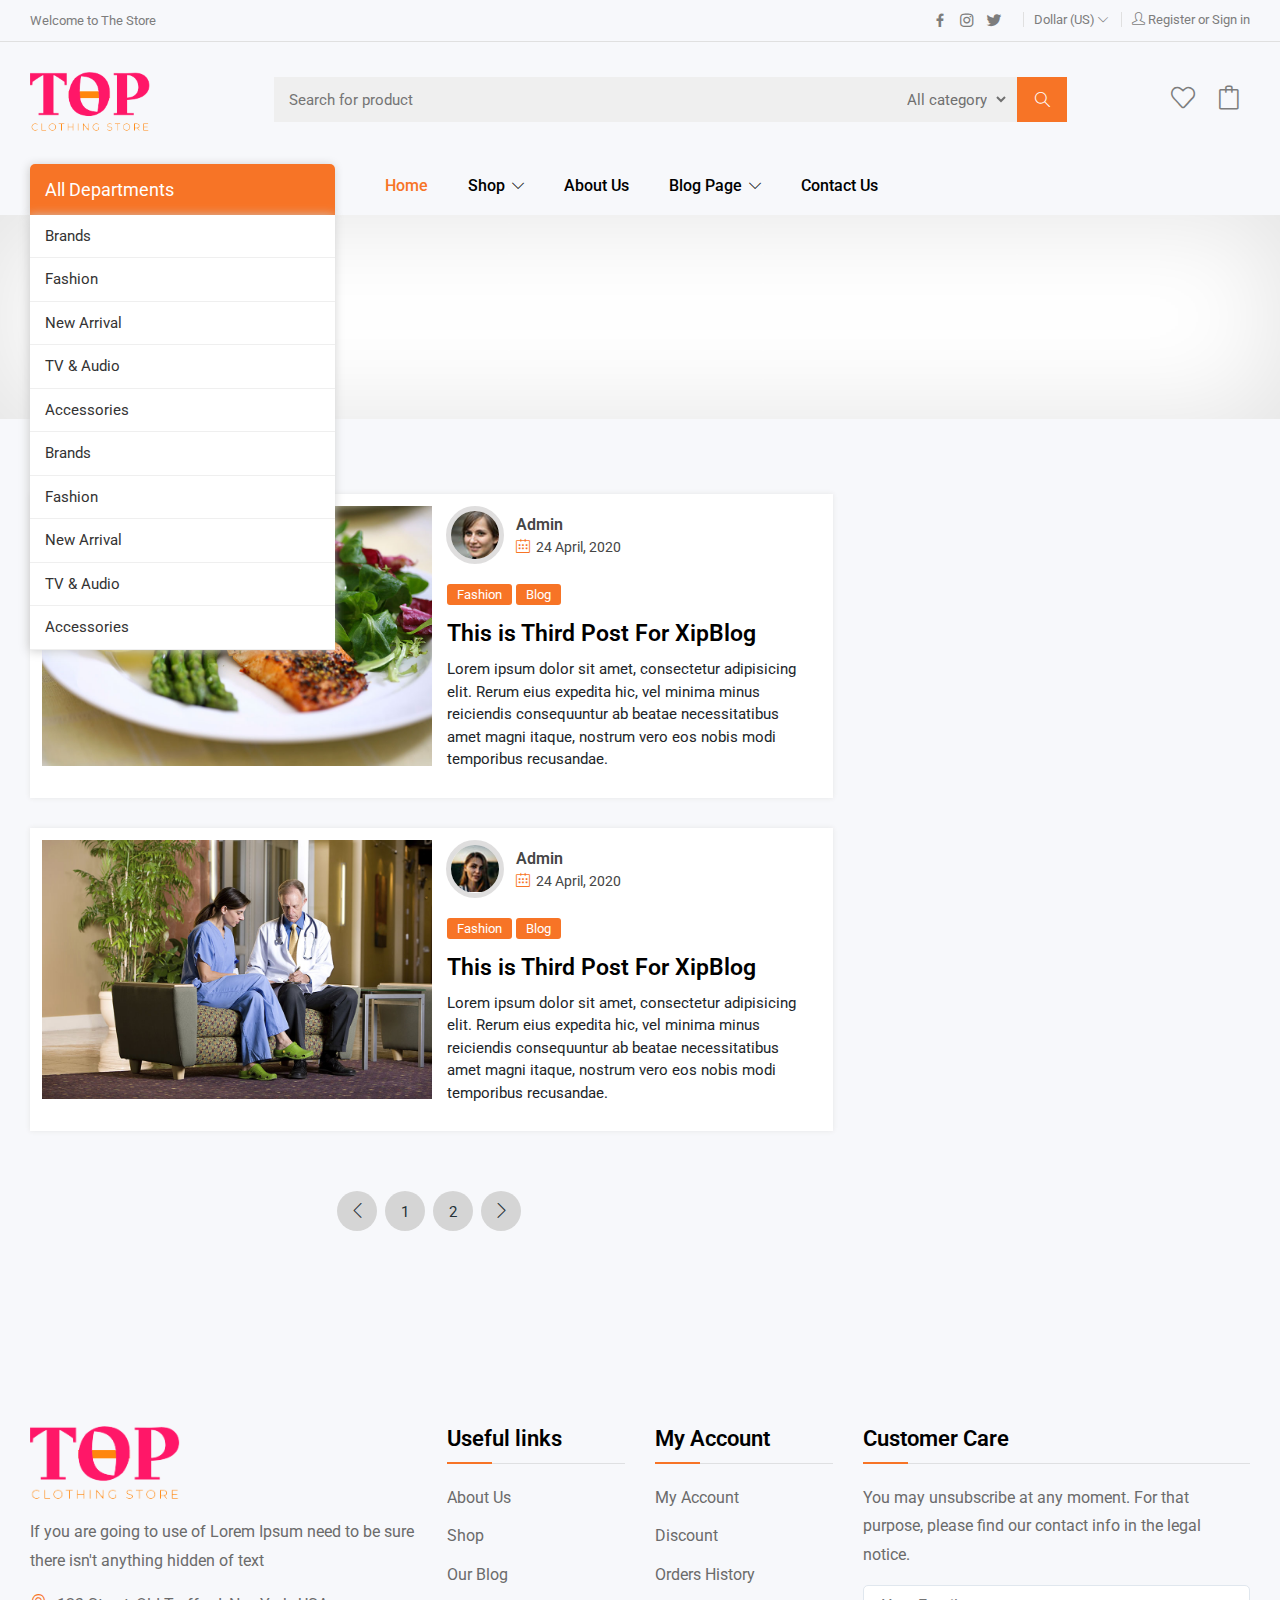
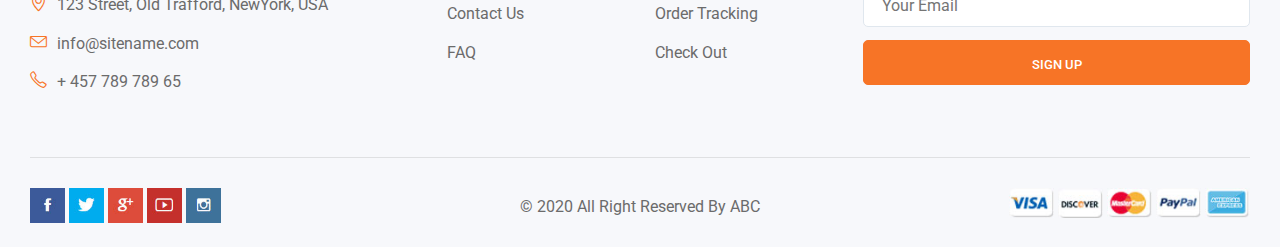
<file: blog-list.html>
<!DOCTYPE html>
<html lang="en">
<head>
	<!-- Basic -->
	<meta charset="utf-8">
	<meta http-equiv="X-UA-Compatible" content="IE=edge">	

	<!-- Page Title -->
	<title>Single Blog</title>


	<meta name="keywords" content="HTML5 Template" />
	<meta name="description" content="">
	<meta name="author" content="">

	<!-- Mobile Metas -->
	<meta name="viewport" content="width=device-width, initial-scale=1, minimum-scale=1.0, shrink-to-fit=no">

	<!-- Bootstrap CSS -->
	<link rel="stylesheet" href="css/bootstrap.min.css">
	<!-- Fontawesome 5 CSS -->
	<link rel="stylesheet" href="css/simple-line-icons.css">
	<link rel="stylesheet" href="css/beezify.css">
	<!-- Font Family  -->
	<link href="https://fonts.googleapis.com/css2?family=Roboto:ital,wght@0,300;0,400;0,500;0,700;1,400&display=swap" rel="stylesheet">
	<link href="https://fonts.googleapis.com/css2?family=Inter:wght@300;400;500;600;700&display=swap" rel="stylesheet">

	

	<!-- Template CSS -->
	<link rel="stylesheet" href="css/nice-select.css">
	<link rel="stylesheet" href="css/owl.carousel.min.css">
	<link rel="stylesheet" href="css/animate.css">
	<link rel="stylesheet" href="css/star-rating-svg.css">
	<link rel="stylesheet" href="css/style.css">
	<link rel="stylesheet" href="css/responsive.css">

</head>
<body class="page-template">
	
	<header class="header">
		<div class="top-header">
			<div class="container">
				<div class="d-flex align-items-center">
                    <div class="topbar-left">
                    	<div class="intro-text">
                    		<a href="#" class="">Welcome to The Store</a>
                    	</div>
                    </div>

                    <div class="topbar-right ml-auto">
                    	<div class="list-inline-item top-social">
                    		<ul>
                    			<li>
                    				<a href="#">
                    					<i class="bfy-icon bfy-facebook"></i>
                    				</a>
                    			</li>
                    			<li>
                    				<a href="#">
                    					<i class="bfy-icon bfy-instagram"></i>
                    				</a>
                    			</li>
                    			<li>
                    				<a href="#">
                    					<i class="bfy-icon bfy-twitter"></i>
                    				</a>
                    			</li>
                    		</ul>
                    	</div>
                        <ul class="list-inline-item top-Culogin">
                            <li class="list-inline-item mr-0">
                            	<div class="currency borderLeft">
                            		<a href="#">Dollar (US) <i class="icon-arrow-down"></i></a>
                            		<ul class="dropLang">
                            			<li>
                            				<a href="">English</a>
                            			</li>
                            			<li>
                            				<a href="">Deutch</a>
                            			</li>
                            			<li>
                            				<a href="">Espanol</a>
                            			</li>
                            		</ul>
                            	</div>
                            </li>
                            <li class="list-inline-item">
                            	<div class="top-header-login borderLeft d-xl-block d-none">
	                                <a href="#">
	                                    <i class="icon-user"></i> Register <span>or</span> Sign in
	                                </a>
                                </div>
                            </li>
                        </ul>
                    </div>
                </div>
			</div>
		</div>

		<div class="main-header">
			<div class="container">
				<div class="firstrow clearfix">
					<div class="logo">
						<a href="index.html">
							<img src="images/logo.png" alt="logo">
						</a>
					</div>
					<div class="header-cart">
						<div class="d-xl-none">
							<a href="">
								<i class="icon-user"></i>
							</a>
						</div>
						<div>
							<a href="">
								<i class="icon-heart"></i>
							</a>
						</div>
						<div>
							<a href="">
								<i class="icon-bag"></i>
							</a>
						</div>
						<div class="togMenu">
							<i class="icon-options-vertical"></i>
						</div>
					</div>
					<div class="first-search-input-wrap clearfix">
						<div class="category-toggle-button">
							<i class="icon-menu"></i>
						</div>
						<form class="form-field">
							<div class="searchelememts">
								<input type="text" name="" placeholder="Search for product">
								<select class="cat-search">
									<option value="volvo">All category</option>
									<option value="volvo">Category 1</option>
									<option value="saab">Category 2</option>
									<option value="mercedes">Category 3</option>
									<option value="audi">Category 4</option>
								</select>
							</div>
							<div class="searchicon">
								<i class="icon-magnifier"></i>
							</div>
						</form>
					</div>
				</div>

				<div class="secondrow clearfix">
					<div class="category-section">
						<div class="category-header">
							All Departments
						</div>
						<ul class="category-nav">
							<li>
								<a href="#">
									Brands
								</a>
							</li>
							<li>
								<a href="#">
									Fashion
								</a>
							</li>
							<li>
								<a href="#">
									New Arrival
								</a>
							</li>
							<li>
								<a href="#">
									TV & Audio
								</a>
							</li>
							<li>
								<a href="#">
									Accessories
								</a>
							</li>
							<li>
								<a href="#">
									Brands
								</a>
							</li>
							<li>
								<a href="#">
									Fashion
								</a>
							</li>
							<li>
								<a href="#">
									New Arrival
								</a>
							</li>
							<li>
								<a href="#">
									TV & Audio
								</a>
							</li>
							<li>
								<a href="#">
									Accessories
								</a>
							</li>
						</ul>
					</div>
					<div class="main-navigation">
						<ul class="clearfix">
							<li class="active">
								<a href="#">
									Home
								</a>
							</li>
							<li class="has-sub-menu">
								<a href="#">
									Shop <i class="icon-arrow-down"></i>
								</a>
								<div class="mega-menu clearfix">
									<div class="mega-sec">
										<h2>Electronics</h2>
										<ul class="mega-sub-menu">
											<li>
												<a href="">
													Example 1
												</a>
											</li>
											<li>
												<a href="">
													Example 2
												</a>
											</li>
											<li>
												<a href="">
													Example 3
												</a>
											</li>
											<li>
												<a href="">
													Example 4
												</a>
											</li>
											<li>
												<a href="">
													Example 5
												</a>
											</li>
											<li>
												<a href="">
													Example 6
												</a>
											</li>
										</ul>
									</div>
									<div class="mega-sec">
										<h2>Accesories</h2>
										<ul class="mega-sub-menu">
											<li>
												<a href="">
													Example 1
												</a>
											</li>
											<li>
												<a href="">
													Example 2
												</a>
											</li>
											<li>
												<a href="">
													Example 3
												</a>
											</li>
											<li>
												<a href="">
													Example 4
												</a>
											</li>
											<li>
												<a href="">
													Example 5
												</a>
											</li>
											<li>
												<a href="">
													Example 6
												</a>
											</li>
										</ul>
									</div>
									<div class="mega-sec">
										<h2>Gadgets</h2>
										<ul class="mega-sub-menu">
											<li>
												<a href="">
													Example 1
												</a>
											</li>
											<li>
												<a href="">
													Example 2
												</a>
											</li>
											<li>
												<a href="">
													Example 3
												</a>
											</li>
											<li>
												<a href="">
													Example 4
												</a>
											</li>
											<li>
												<a href="">
													Example 5
												</a>
											</li>
											<li>
												<a href="">
													Example 6
												</a>
											</li>
										</ul>
									</div>
									<div class="mega-sec">
										<h2>Food</h2>
										<ul class="mega-sub-menu">
											<li>
												<a href="">
													Example 1
												</a>
											</li>
											<li>
												<a href="">
													Example 2
												</a>
											</li>
											<li>
												<a href="">
													Example 3
												</a>
											</li>
											<li>
												<a href="">
													Example 4
												</a>
											</li>
											<li>
												<a href="">
													Example 5
												</a>
											</li>
											<li>
												<a href="">
													Example 6
												</a>
											</li>
										</ul>
									</div>
									<div class="mega-sec">
										<h2>Accesories</h2>
										<ul class="mega-sub-menu">
											<li>
												<a href="">
													Example 1
												</a>
											</li>
											<li>
												<a href="">
													Example 2
												</a>
											</li>
											<li>
												<a href="">
													Example 3
												</a>
											</li>
											<li>
												<a href="">
													Example 4
												</a>
											</li>
											<li>
												<a href="">
													Example 5
												</a>
											</li>
											<li>
												<a href="">
													Example 6
												</a>
											</li>
										</ul>
									</div>
								</div>
							</li>
							<li>
								<a href="#">
									About Us
								</a>
							</li>
							<li class="has-sub-menu">
								<a href="#">
									Blog Page <i class="icon-arrow-down"></i>
								</a>
								<ul class="sub-menu">
									<li>
										<a href="">
											Blog single page
										</a>
									</li>
									<li>
										<a href="">
											Blog grid
										</a>
									</li>
								</ul>
							</li>
							<li>
								<a href="#">
									Contact Us
								</a>
							</li>
						</ul>
					</div>
				</div>
			</div>
		</div>
	</header>	

	<main class="content">
		<div class="full-width-breadcrumb">
			<div class="container">
				<h1>Get to the moon</h1>
				<ul class="breadcrumb-links">
	                <li>
	                	<a href="index.html">Home</a>
	                </li>
	                <li>Single Blog Left Sidebar</li>
	            </ul>
			</div>
		</div>

		<div class="blog-posts grid-list">
			<div class="container">
				<div class="row">
					<div class="col-xl-8">
						<div class="row">
							<div class="col-md-12 col-sm-12">
								<div class="single-blog-post">
									<div class="blog-media">
										<img src="images/blog-img-1.jpg" alt="images">
									</div>
									<div class="blog-content">
										<div class="user-section">
											<div class="user-img">
												<img src="images/human-1.jpg" alt="image">
											</div>
											<ul class="blog-page-meta">
				                                    <li class="author">
				                                        <a href="#">
				                                        	Admin
				                                        </a>
				                                    </li>
				                                    <li class="date">
				                                        <a href="#">
				                                        	<i class="icon-calendar"></i> 24 April, 2020
				                                        </a>
				                                    </li>
				                            </ul>
										</div>
										<div class="cat-tags">
											<ul>
												<li>
													<a href="#">Fashion</a>
												</li>
												<li>
													<a href="#">Blog</a>
												</li>
											</ul>
										</div>
										<h4 class="blog-title">
											<a href="#">This is Third Post For XipBlog</a>
										</h4>
										<p>
		                                    Lorem ipsum dolor sit amet, consectetur adipisicing elit. Rerum eius expedita hic, vel minima minus reiciendis consequuntur ab beatae necessitatibus amet magni itaque, nostrum vero eos
		                                    nobis modi temporibus recusandae.
		                                </p>
		                            </div>
								</div>
							</div>

							<div class="col-md-12 col-sm-12">
								<div class="single-blog-post">
									<div class="blog-media">
										<img src="images/blog-img-2.jpg" alt="images">
									</div>
									<div class="blog-content">
										<div class="user-section">
											<div class="user-img">
												<img src="images/human-2.jpg" alt="image">
											</div>
											<ul class="blog-page-meta">
				                                    <li class="author">
				                                        <a href="#">
				                                        	Admin
				                                        </a>
				                                    </li>
				                                    <li class="date">
				                                        <a href="#">
				                                        	<i class="icon-calendar"></i> 24 April, 2020
				                                        </a>
				                                    </li>
				                            </ul>
										</div>
										<div class="cat-tags">
											<ul>
												<li>
													<a href="#">Fashion</a>
												</li>
												<li>
													<a href="#">Blog</a>
												</li>
											</ul>
										</div>
										<h4 class="blog-title">
											<a href="#">This is Third Post For XipBlog</a>
										</h4>
										<p>
		                                    Lorem ipsum dolor sit amet, consectetur adipisicing elit. Rerum eius expedita hic, vel minima minus reiciendis consequuntur ab beatae necessitatibus amet magni itaque, nostrum vero eos
		                                    nobis modi temporibus recusandae.
		                                </p>
		                            </div>
								</div>
							</div>
							
						</div>

						<div class="pagination">
							<ul>
	                            <li>
	                                <a class="prev" href="#"><i class="icon-arrow-left icons"></i></a>
	                            </li>
	                            <li><a class="active" href="#">1</a></li>
	                            <li><a href="#">2</a></li>
	                            <li>
	                                <a class="next" href="#"><i class="icon-arrow-right icons"></i></a>
	                            </li>
	                        </ul>
						</div>
					</div>
				</div>
			</div>
		</div>
	</main>

	<footer class="footer-area">
		<div class="footer-top">
			<div class="container">
				<div class="row">
					<div class="col-xl-4 col-lg-4 col-md-6 col-sm-12">
						<div class="footer-about foot-col">
							<div class="footer-logo">
								<img src="images/logo.png" alt="logo">
							</div>
							<p>
								If you are going to use of Lorem Ipsum need to be sure there isn't anything hidden of text
							</p>
							<ul class="footer-contact-detail">
								<li>
									<a href="">
										<i class="icon-location-pin"></i> 123 Street, Old Trafford, NewYork, USA
									</a>
								</li>
								<li>
									<a href="mailto:info@sitename.com">
										<i class="icon-envelope"></i> info@sitename.com
									</a>
								</li>
								<li>
									<a href="tel: ++ 457 789 789 65">
										<i class="icon-phone"></i> + 457 789 789 65
									</a>
								</li>
							</ul>
						</div>
					</div>

					<div class="col-xl-2 col-lg-2 col-md-6 col-sm-12">
						<div class="foot-col">
							<h3 class="footer-header">Useful links</h3>
							<ul class="footer-link">
								<li>
									<a href="">
										About Us
									</a>
								</li>
								<li>
									<a href="">
										Shop
									</a>
								</li>
								<li>
									<a href="">
										Our Blog
									</a>
								</li>
								<li>
									<a href="">
										Contact Us
									</a>
								</li>
								<li>
									<a href="">
										FAQ
									</a>
								</li>
							</ul>
						</div>
					</div>

					<div class="col-xl-2 col-lg-2 col-md-6 col-sm-12">
						<div class="foot-col">
							<h3 class="footer-header">My Account</h3>
							<ul class="footer-link">
								<li>
									<a href="">
										My Account
									</a>
								</li>
								<li>
									<a href="">
										Discount
									</a>
								</li>
								<li>
									<a href="">
										Orders History
									</a>
								</li>
								<li>
									<a href="">
										Order Tracking
									</a>
								</li>
								<li>
									<a href="">
										Check Out
									</a>
								</li>
							</ul>
						</div>
					</div>

					<div class="col-xl-4 col-lg-4 col-md-6 col-sm-12">
						<div class="foot-col">
							<h3 class="footer-header">Customer Care</h3>
							<p>
								You may unsubscribe at any moment. For that purpose, please find our contact info in the legal notice.
							</p>
							<form>
								<input type="email" name="" class="nice-select" placeholder="Your Email">
								<button type="submit" class="bg-button">Sign up</button>
							</form>
						</div>
					</div>
				</div>
			</div>
		</div>

		<div class="footer-bottom">
			<div class="container">
				<div class="footer-b-wrap">
					<div class="row">
						<div class="col-xl-4 col-lg-4 col-md-12 text-center text-lg-left">
							<div class="footer-social">
								<ul>
									<li>
										<a href="">
											<img src="images/fb.jpg" alt="image">
										</a>
									</li>
									<li>
										<a href="">
											<img src="images/tw.jpg" alt="image">
										</a>
									</li>
									<li>
										<a href="">
											<img src="images/google.jpg" alt="image">
										</a>
									</li>
									<li>
										<a href="">
											<img src="images/youtube.jpg" alt="image">
										</a>
									</li>
									<li>
										<a href="">
											<img src="images/insta.jpg" alt="image">
										</a>
									</li>
								</ul>
							</div>
						</div>
						<div class="col-xl-4 col-lg-4 col-md-12 text-center">
							<div class="footer-copy">
								<p>
									&copy; 2020 All Right Reserved By ABC
								</p>
							</div>
						</div>
						<div class="col-xl-4 col-lg-4 col-md-12 text-lg-right text-center">
							<div class="footer-payment">
								<ul>
									<li>
										<a href="">
											<img src="images/pay-1.jpg" alt="image">
										</a>
									</li>
									<li>
										<a href="">
											<img src="images/pay-2.jpg" alt="image">
										</a>
									</li>
									<li>
										<a href="">
											<img src="images/pay-3.jpg" alt="image">
										</a>
									</li>
									<li>
										<a href="">
											<img src="images/pay-4.jpg" alt="image">
										</a>
									</li>
									<li>
										<a href="">
											<img src="images/pay-5.jpg" alt="image">
										</a>
									</li>
								</ul>
							</div>
						</div>
					</div>
				</div>
			</div> 
		</div>
	</footer>



	<!-- Mobile category view  -->
	<div class="mob-category">
		<div class="close">
			<i class="icon-close"></i>
		</div>
		<div class="category-header">
			All Departments
		</div>
		<ul class="category-nav">
			<li>
				<a href="#">
					Brands
				</a>
			</li>
			<li>
				<a href="#">
					Fashion
				</a>
			</li>
			<li>
				<a href="#">
					New Arrival
				</a>
			</li>
			<li>
				<a href="#">
					TV &amp; Audio
				</a>
			</li>
			<li>
				<a href="#">
					Accessories
				</a>
			</li>
			<li>
				<a href="#">
					Brands
				</a>
			</li>
			<li>
				<a href="#">
					Fashion
				</a>
			</li>
			<li>
				<a href="#">
					New Arrival
				</a>
			</li>
			<li>
				<a href="#">
					TV &amp; Audio
				</a>
			</li>
			<li>
				<a href="#">
					Accessories
				</a>
			</li>
		</ul>
	</div>
	<div class="mob-menu">
		<div class="close">
			<i class="icon-close"></i>
		</div>
		<div class="main-navigation">
			<ul class="clearfix">
				<li class="active">
					<a href="#">
						Home
					</a>
				</li>
				<li class="has-sub-menu">
					<a href="#">
						Shop
					</a>
					<div class="mega-menu clearfix">
						<div class="mega-sec">
							<h2>Electronics</h2>
							<ul class="mega-sub-menu">
								<li>
									<a href="">
										Example 1
									</a>
								</li>
								<li>
									<a href="">
										Example 2
									</a>
								</li>
								<li>
									<a href="">
										Example 3
									</a>
								</li>
								<li>
									<a href="">
										Example 4
									</a>
								</li>
								<li>
									<a href="">
										Example 5
									</a>
								</li>
								<li>
									<a href="">
										Example 6
									</a>
								</li>
							</ul>
						</div>
						<div class="mega-sec">
							<h2>Accesories</h2>
							<ul class="mega-sub-menu">
								<li>
									<a href="">
										Example 1
									</a>
								</li>
								<li>
									<a href="">
										Example 2
									</a>
								</li>
								<li>
									<a href="">
										Example 3
									</a>
								</li>
								<li>
									<a href="">
										Example 4
									</a>
								</li>
								<li>
									<a href="">
										Example 5
									</a>
								</li>
								<li>
									<a href="">
										Example 6
									</a>
								</li>
							</ul>
						</div>
						<div class="mega-sec">
							<h2>Gadgets</h2>
							<ul class="mega-sub-menu">
								<li>
									<a href="">
										Example 1
									</a>
								</li>
								<li>
									<a href="">
										Example 2
									</a>
								</li>
								<li>
									<a href="">
										Example 3
									</a>
								</li>
								<li>
									<a href="">
										Example 4
									</a>
								</li>
								<li>
									<a href="">
										Example 5
									</a>
								</li>
								<li>
									<a href="">
										Example 6
									</a>
								</li>
							</ul>
						</div>
						<div class="mega-sec">
							<h2>Food</h2>
							<ul class="mega-sub-menu">
								<li>
									<a href="">
										Example 1
									</a>
								</li>
								<li>
									<a href="">
										Example 2
									</a>
								</li>
								<li>
									<a href="">
										Example 3
									</a>
								</li>
								<li>
									<a href="">
										Example 4
									</a>
								</li>
								<li>
									<a href="">
										Example 5
									</a>
								</li>
								<li>
									<a href="">
										Example 6
									</a>
								</li>
							</ul>
						</div>
						<div class="mega-sec">
							<h2>Accesories</h2>
							<ul class="mega-sub-menu">
								<li>
									<a href="">
										Example 1
									</a>
								</li>
								<li>
									<a href="">
										Example 2
									</a>
								</li>
								<li>
									<a href="">
										Example 3
									</a>
								</li>
								<li>
									<a href="">
										Example 4
									</a>
								</li>
								<li>
									<a href="">
										Example 5
									</a>
								</li>
								<li>
									<a href="">
										Example 6
									</a>
								</li>
							</ul>
						</div>
					</div>
				</li>
				<li>
					<a href="#">
						About Us
					</a>
				</li>
				<li class="has-sub-menu">
					<a href="#">
						Blog Page
					</a>
					<ul class="sub-menu">
						<li>
							<a href="">
								Blog single page
							</a>
						</li>
						<li>
							<a href="">
								Blog grid
							</a>
						</li>
					</ul>
				</li>
				<li>
					<a href="#">
						Contact Us
					</a>
				</li>
			</ul>
		</div>
	</div>
	<div class="cat-overlay"></div>


	<script src="js/jquery-3.4.1.min.js"></script>
	<script src="js/jquery.nice-select.min.js"></script>
	<script src="js/owl.carousel.min.js"></script>
	<script src="js/jquery.plugin.js"></script>
	<script src="js/jquery.countdown.js"></script>
	<script src="js/jquery.star-rating-svg.js"></script>
	<script src="js/main.js"></script>
</body>
</html>
</file>
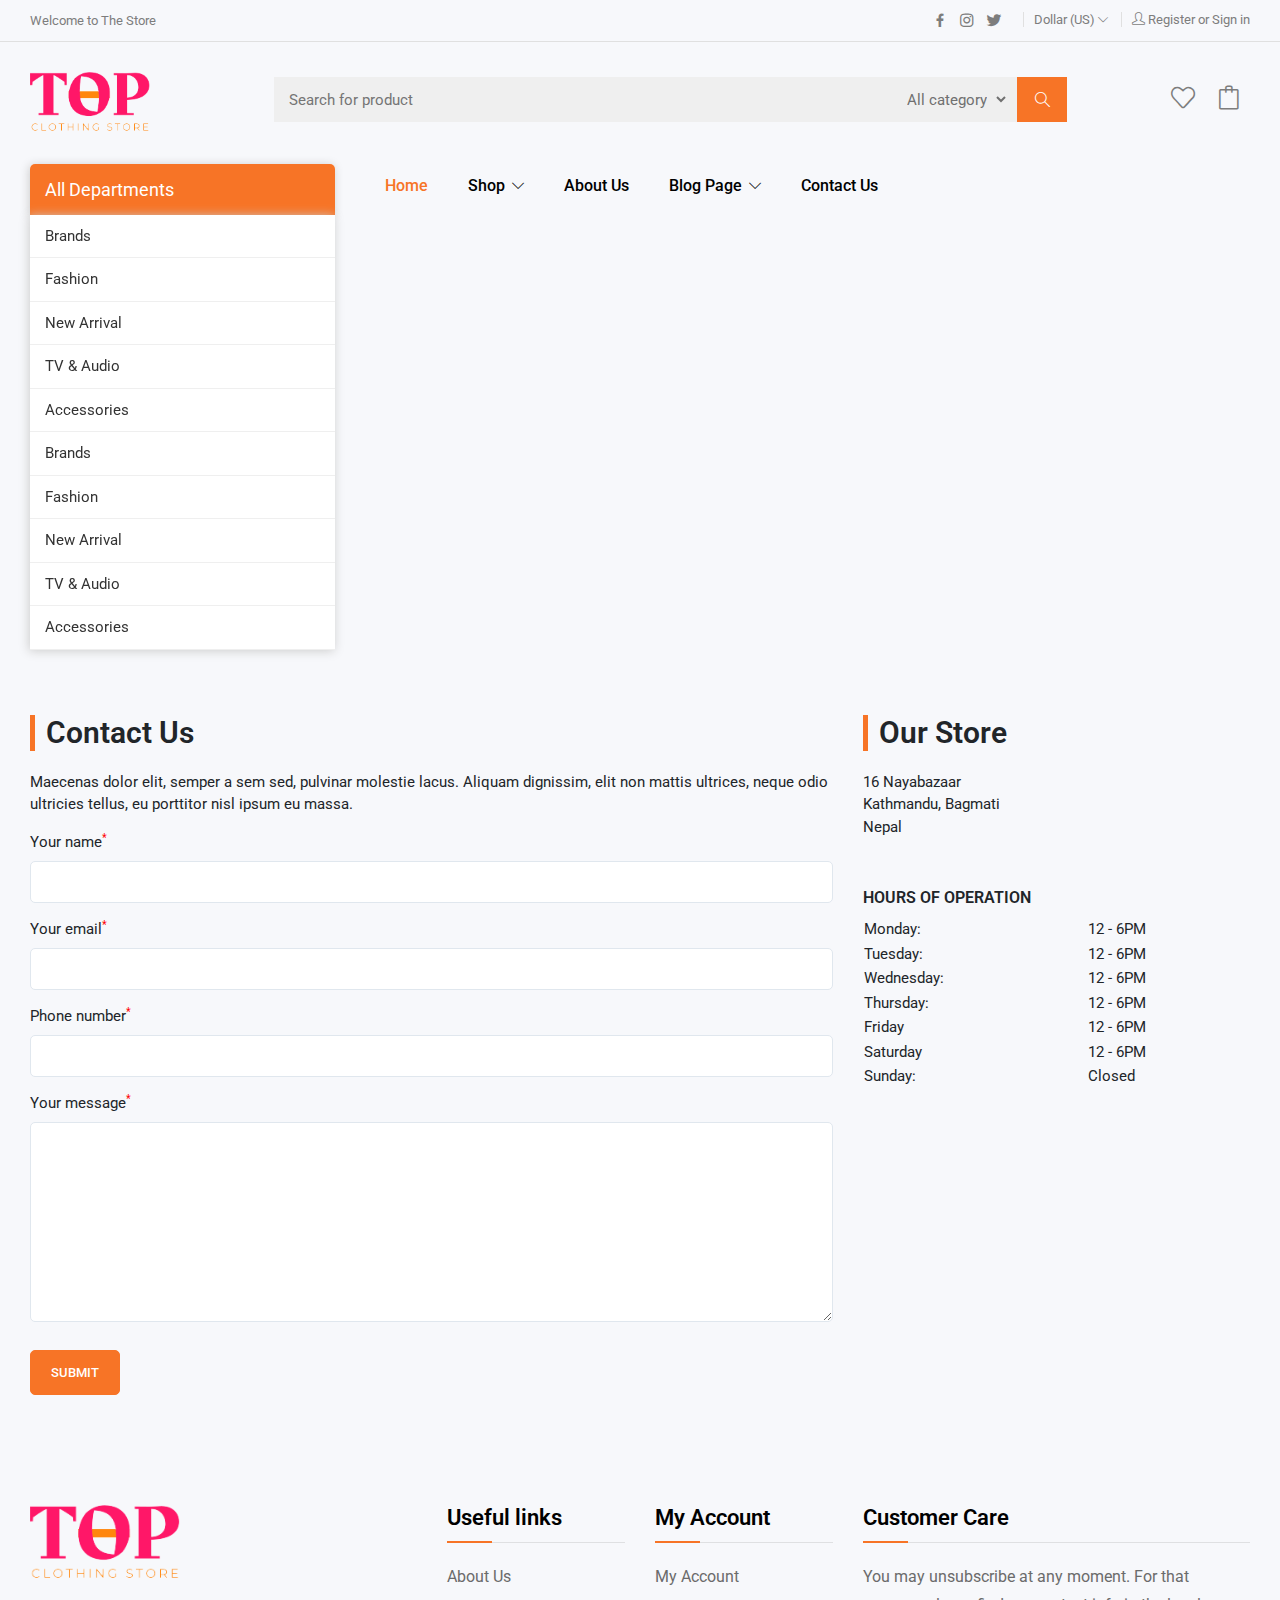
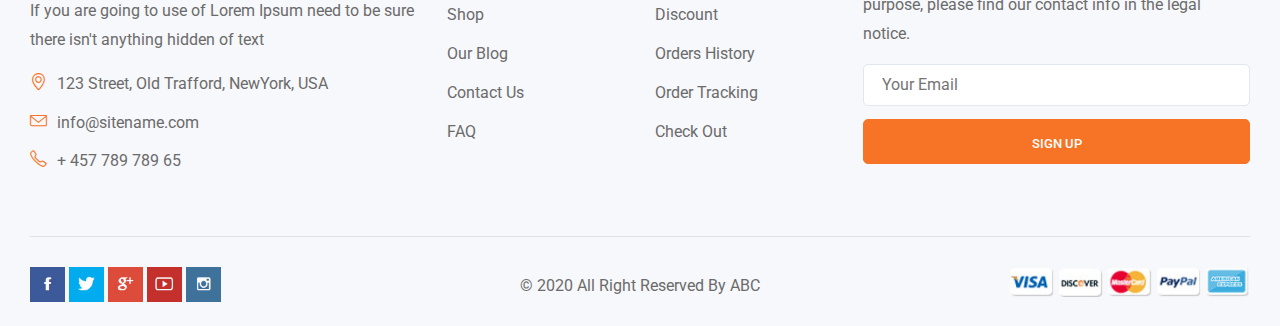
<file: contact.html>
<!DOCTYPE html>
<html lang="en">
<head>
	<!-- Basic -->
	<meta charset="utf-8">
	<meta http-equiv="X-UA-Compatible" content="IE=edge">	

	<!-- Page Title -->
	<title>Contact</title>


	<meta name="keywords" content="HTML5 Template" />
	<meta name="description" content="">
	<meta name="author" content="">

	<!-- Mobile Metas -->
	<meta name="viewport" content="width=device-width, initial-scale=1, minimum-scale=1.0, shrink-to-fit=no">

	<!-- Bootstrap CSS -->
	<link rel="stylesheet" href="css/bootstrap.min.css">
	<!-- Fontawesome 5 CSS -->
	<link rel="stylesheet" href="css/simple-line-icons.css">
	<link rel="stylesheet" href="css/beezify.css">
	<!-- Font Family  -->
	<link href="https://fonts.googleapis.com/css2?family=Roboto:ital,wght@0,300;0,400;0,500;0,700;1,400&display=swap" rel="stylesheet">
	<link href="https://fonts.googleapis.com/css2?family=Inter:wght@300;400;500;600;700&display=swap" rel="stylesheet">

	

	<!-- Template CSS -->
	<link rel="stylesheet" href="css/nice-select.css">
	<link rel="stylesheet" href="css/owl.carousel.min.css">
	<link rel="stylesheet" href="css/animate.css">
	<link rel="stylesheet" href="css/star-rating-svg.css">
	<link rel="stylesheet" href="css/style.css">
	<link rel="stylesheet" href="css/responsive.css">

</head>
<body class="page-template">
	
	<header class="header">
		<div class="top-header">
			<div class="container">
				<div class="d-flex align-items-center">
                    <div class="topbar-left">
                    	<div class="intro-text">
                    		<a href="#" class="">Welcome to The Store</a>
                    	</div>
                    </div>

                    <div class="topbar-right ml-auto">
                    	<div class="list-inline-item top-social">
                    		<ul>
                    			<li>
                    				<a href="#">
                    					<i class="bfy-icon bfy-facebook"></i>
                    				</a>
                    			</li>
                    			<li>
                    				<a href="#">
                    					<i class="bfy-icon bfy-instagram"></i>
                    				</a>
                    			</li>
                    			<li>
                    				<a href="#">
                    					<i class="bfy-icon bfy-twitter"></i>
                    				</a>
                    			</li>
                    		</ul>
                    	</div>
                        <ul class="list-inline-item top-Culogin">
                            <li class="list-inline-item mr-0">
                            	<div class="currency borderLeft">
                            		<a href="#">Dollar (US) <i class="icon-arrow-down"></i></a>
                            		<ul class="dropLang">
                            			<li>
                            				<a href="">English</a>
                            			</li>
                            			<li>
                            				<a href="">Deutch</a>
                            			</li>
                            			<li>
                            				<a href="">Espanol</a>
                            			</li>
                            		</ul>
                            	</div>
                            </li>
                            <li class="list-inline-item">
                            	<div class="top-header-login borderLeft d-xl-block d-none">
	                                <a href="#">
	                                    <i class="icon-user"></i> Register <span>or</span> Sign in
	                                </a>
                                </div>
                            </li>
                        </ul>
                    </div>
                </div>
			</div>
		</div>

		<div class="main-header">
			<div class="container">
				<div class="firstrow clearfix">
					<div class="logo">
						<a href="index.html">
							<img src="images/logo.png" alt="logo">
						</a>
					</div>
					<div class="header-cart">
						<div class="d-xl-none">
							<a href="">
								<i class="icon-user"></i>
							</a>
						</div>
						<div>
							<a href="">
								<i class="icon-heart"></i>
							</a>
						</div>
						<div>
							<a href="">
								<i class="icon-bag"></i>
							</a>
						</div>
						<div class="togMenu">
							<i class="icon-options-vertical"></i>
						</div>
					</div>
					<div class="first-search-input-wrap clearfix">
						<div class="category-toggle-button">
							<i class="icon-menu"></i>
						</div>
						<form class="form-field">
							<div class="searchelememts">
								<input type="text" name="" placeholder="Search for product">
								<select class="cat-search">
									<option value="volvo">All category</option>
									<option value="volvo">Category 1</option>
									<option value="saab">Category 2</option>
									<option value="mercedes">Category 3</option>
									<option value="audi">Category 4</option>
								</select>
							</div>
							<div class="searchicon">
								<i class="icon-magnifier"></i>
							</div>
						</form>
					</div>
				</div>

				<div class="secondrow clearfix">
					<div class="category-section">
						<div class="category-header">
							All Departments
						</div>
						<ul class="category-nav">
							<li>
								<a href="#">
									Brands
								</a>
							</li>
							<li>
								<a href="#">
									Fashion
								</a>
							</li>
							<li>
								<a href="#">
									New Arrival
								</a>
							</li>
							<li>
								<a href="#">
									TV & Audio
								</a>
							</li>
							<li>
								<a href="#">
									Accessories
								</a>
							</li>
							<li>
								<a href="#">
									Brands
								</a>
							</li>
							<li>
								<a href="#">
									Fashion
								</a>
							</li>
							<li>
								<a href="#">
									New Arrival
								</a>
							</li>
							<li>
								<a href="#">
									TV & Audio
								</a>
							</li>
							<li>
								<a href="#">
									Accessories
								</a>
							</li>
						</ul>
					</div>
					<div class="main-navigation">
						<ul class="clearfix">
							<li class="active">
								<a href="#">
									Home
								</a>
							</li>
							<li class="has-sub-menu">
								<a href="#">
									Shop <i class="icon-arrow-down"></i>
								</a>
								<div class="mega-menu clearfix">
									<div class="mega-sec">
										<h2>Electronics</h2>
										<ul class="mega-sub-menu">
											<li>
												<a href="">
													Example 1
												</a>
											</li>
											<li>
												<a href="">
													Example 2
												</a>
											</li>
											<li>
												<a href="">
													Example 3
												</a>
											</li>
											<li>
												<a href="">
													Example 4
												</a>
											</li>
											<li>
												<a href="">
													Example 5
												</a>
											</li>
											<li>
												<a href="">
													Example 6
												</a>
											</li>
										</ul>
									</div>
									<div class="mega-sec">
										<h2>Accesories</h2>
										<ul class="mega-sub-menu">
											<li>
												<a href="">
													Example 1
												</a>
											</li>
											<li>
												<a href="">
													Example 2
												</a>
											</li>
											<li>
												<a href="">
													Example 3
												</a>
											</li>
											<li>
												<a href="">
													Example 4
												</a>
											</li>
											<li>
												<a href="">
													Example 5
												</a>
											</li>
											<li>
												<a href="">
													Example 6
												</a>
											</li>
										</ul>
									</div>
									<div class="mega-sec">
										<h2>Gadgets</h2>
										<ul class="mega-sub-menu">
											<li>
												<a href="">
													Example 1
												</a>
											</li>
											<li>
												<a href="">
													Example 2
												</a>
											</li>
											<li>
												<a href="">
													Example 3
												</a>
											</li>
											<li>
												<a href="">
													Example 4
												</a>
											</li>
											<li>
												<a href="">
													Example 5
												</a>
											</li>
											<li>
												<a href="">
													Example 6
												</a>
											</li>
										</ul>
									</div>
									<div class="mega-sec">
										<h2>Food</h2>
										<ul class="mega-sub-menu">
											<li>
												<a href="">
													Example 1
												</a>
											</li>
											<li>
												<a href="">
													Example 2
												</a>
											</li>
											<li>
												<a href="">
													Example 3
												</a>
											</li>
											<li>
												<a href="">
													Example 4
												</a>
											</li>
											<li>
												<a href="">
													Example 5
												</a>
											</li>
											<li>
												<a href="">
													Example 6
												</a>
											</li>
										</ul>
									</div>
									<div class="mega-sec">
										<h2>Accesories</h2>
										<ul class="mega-sub-menu">
											<li>
												<a href="">
													Example 1
												</a>
											</li>
											<li>
												<a href="">
													Example 2
												</a>
											</li>
											<li>
												<a href="">
													Example 3
												</a>
											</li>
											<li>
												<a href="">
													Example 4
												</a>
											</li>
											<li>
												<a href="">
													Example 5
												</a>
											</li>
											<li>
												<a href="">
													Example 6
												</a>
											</li>
										</ul>
									</div>
								</div>
							</li>
							<li>
								<a href="#">
									About Us
								</a>
							</li>
							<li class="has-sub-menu">
								<a href="#">
									Blog Page <i class="icon-arrow-down"></i>
								</a>
								<ul class="sub-menu">
									<li>
										<a href="">
											Blog single page
										</a>
									</li>
									<li>
										<a href="">
											Blog grid
										</a>
									</li>
								</ul>
							</li>
							<li>
								<a href="#">
									Contact Us
								</a>
							</li>
						</ul>
					</div>
				</div>
			</div>
		</div>
	</header>	

	<main class="content">
		<div class="contact-map">
			<iframe src="https://www.google.com/maps/embed?pb=!1m18!1m12!1m3!1d8900.10540804825!2d85.30522563172735!3d27.71700158727668!2m3!1f0!2f0!3f0!3m2!1i1024!2i768!4f13.1!4m3!3e2!4m0!4m0!5e0!3m2!1sen!2snp!4v1595077645262!5m2!1sen!2snp" width="100%" height="100%" frameborder="0" style="border:0;" allowfullscreen="" aria-hidden="false" tabindex="0"></iframe>
		</div>

		<div class="contact-section">
			<div class="container">
				<div class="row">
					<div class="col-md-8">
						<h3 class="header">Contact Us</h3>
						<p>
							Maecenas dolor elit, semper a sem sed, pulvinar molestie lacus. Aliquam dignissim, elit non mattis ultrices, neque odio ultricies tellus, eu porttitor nisl ipsum eu massa.
						</p>
						<form>
							<div class="form-group">
								<label>Your name<sup>*</sup></label>
								<input type="" name="" class="nice-select">
							</div>
							<div class="form-group">
								<label>Your email<sup>*</sup></label>
								<input type="" name="" class="nice-select">
							</div>
							<div class="form-group">
								<label>Phone number<sup>*</sup></label>
								<input type="" name="" class="nice-select">
							</div>
							<div class="form-group">
								<label>Your message<sup>*</sup></label>
								<textarea class="nice-select"></textarea>
							</div>
							<div>
								<button class="bg-button">
									submit
								</button>
							</div>
						</form>
					</div>

					<div class="col-md-4">
						<h3 class="header">Our Store</h3>
						<p>
							16 Nayabazaar <br>
							Kathmandu, Bagmati <br>
							Nepal <br>
						</p>

						<div class="opening-time">
							<h5>Hours of operation</h5>
							<table>
								<tbody>
								  <tr>
								    <td class="tg-0pky">Monday:</td>
								    <td class="tg-0pky">12 - 6PM</td>
								  </tr>
								  <tr>
								    <td class="tg-0pky">Tuesday:</td>
								    <td class="tg-0pky">12 - 6PM</td>
								  </tr>
								  <tr>
								    <td class="tg-0pky">Wednesday:</td>
								    <td class="tg-0pky">12 - 6PM</td>
								  </tr>
								  <tr>
								    <td class="tg-0pky">Thursday:</td>
								    <td class="tg-0pky">12 - 6PM</td>
								  </tr>
								  <tr>
								    <td class="tg-0pky">Friday</td>
								    <td class="tg-0pky">12 - 6PM</td>
								  </tr>
								  <tr>
								    <td class="tg-0pky">Saturday</td>
								    <td class="tg-0pky">12 - 6PM</td>
								  </tr>
								  <tr>
								    <td class="tg-0pky">Sunday:</td>
								    <td class="tg-0pky">Closed</td>
								  </tr>
								</tbody>
							</table>
						</div>
					</div>
				</div>
			</div>
		</div>

	</main>

	<footer class="footer-area">
		<div class="footer-top">
			<div class="container">
				<div class="row">
					<div class="col-xl-4 col-lg-4 col-md-6 col-sm-12">
						<div class="footer-about foot-col">
							<div class="footer-logo">
								<img src="images/logo.png" alt="logo">
							</div>
							<p>
								If you are going to use of Lorem Ipsum need to be sure there isn't anything hidden of text
							</p>
							<ul class="footer-contact-detail">
								<li>
									<a href="">
										<i class="icon-location-pin"></i> 123 Street, Old Trafford, NewYork, USA
									</a>
								</li>
								<li>
									<a href="mailto:info@sitename.com">
										<i class="icon-envelope"></i> info@sitename.com
									</a>
								</li>
								<li>
									<a href="tel: ++ 457 789 789 65">
										<i class="icon-phone"></i> + 457 789 789 65
									</a>
								</li>
							</ul>
						</div>
					</div>

					<div class="col-xl-2 col-lg-2 col-md-6 col-sm-12">
						<div class="foot-col">
							<h3 class="footer-header">Useful links</h3>
							<ul class="footer-link">
								<li>
									<a href="">
										About Us
									</a>
								</li>
								<li>
									<a href="">
										Shop
									</a>
								</li>
								<li>
									<a href="">
										Our Blog
									</a>
								</li>
								<li>
									<a href="">
										Contact Us
									</a>
								</li>
								<li>
									<a href="">
										FAQ
									</a>
								</li>
							</ul>
						</div>
					</div>

					<div class="col-xl-2 col-lg-2 col-md-6 col-sm-12">
						<div class="foot-col">
							<h3 class="footer-header">My Account</h3>
							<ul class="footer-link">
								<li>
									<a href="">
										My Account
									</a>
								</li>
								<li>
									<a href="">
										Discount
									</a>
								</li>
								<li>
									<a href="">
										Orders History
									</a>
								</li>
								<li>
									<a href="">
										Order Tracking
									</a>
								</li>
								<li>
									<a href="">
										Check Out
									</a>
								</li>
							</ul>
						</div>
					</div>

					<div class="col-xl-4 col-lg-4 col-md-6 col-sm-12">
						<div class="foot-col">
							<h3 class="footer-header">Customer Care</h3>
							<p>
								You may unsubscribe at any moment. For that purpose, please find our contact info in the legal notice.
							</p>
							<form>
								<input type="email" name="" class="nice-select" placeholder="Your Email">
								<button type="submit" class="bg-button">Sign up</button>
							</form>
						</div>
					</div>
				</div>
			</div>
		</div>

		<div class="footer-bottom">
			<div class="container">
				<div class="footer-b-wrap">
					<div class="row">
						<div class="col-xl-4 col-lg-4 col-md-12 text-center text-lg-left">
							<div class="footer-social">
								<ul>
									<li>
										<a href="">
											<img src="images/fb.jpg" alt="image">
										</a>
									</li>
									<li>
										<a href="">
											<img src="images/tw.jpg" alt="image">
										</a>
									</li>
									<li>
										<a href="">
											<img src="images/google.jpg" alt="image">
										</a>
									</li>
									<li>
										<a href="">
											<img src="images/youtube.jpg" alt="image">
										</a>
									</li>
									<li>
										<a href="">
											<img src="images/insta.jpg" alt="image">
										</a>
									</li>
								</ul>
							</div>
						</div>
						<div class="col-xl-4 col-lg-4 col-md-12 text-center">
							<div class="footer-copy">
								<p>
									&copy; 2020 All Right Reserved By ABC
								</p>
							</div>
						</div>
						<div class="col-xl-4 col-lg-4 col-md-12 text-lg-right text-center">
							<div class="footer-payment">
								<ul>
									<li>
										<a href="">
											<img src="images/pay-1.jpg" alt="image">
										</a>
									</li>
									<li>
										<a href="">
											<img src="images/pay-2.jpg" alt="image">
										</a>
									</li>
									<li>
										<a href="">
											<img src="images/pay-3.jpg" alt="image">
										</a>
									</li>
									<li>
										<a href="">
											<img src="images/pay-4.jpg" alt="image">
										</a>
									</li>
									<li>
										<a href="">
											<img src="images/pay-5.jpg" alt="image">
										</a>
									</li>
								</ul>
							</div>
						</div>
					</div>
				</div>
			</div> 
		</div>
	</footer>

	<!-- Mobile category view  -->
	<div class="mob-category">
		<div class="close">
			<i class="icon-close"></i>
		</div>
		<div class="category-header">
			All Departments
		</div>
		<ul class="category-nav">
			<li>
				<a href="#">
					Brands
				</a>
			</li>
			<li>
				<a href="#">
					Fashion
				</a>
			</li>
			<li>
				<a href="#">
					New Arrival
				</a>
			</li>
			<li>
				<a href="#">
					TV &amp; Audio
				</a>
			</li>
			<li>
				<a href="#">
					Accessories
				</a>
			</li>
			<li>
				<a href="#">
					Brands
				</a>
			</li>
			<li>
				<a href="#">
					Fashion
				</a>
			</li>
			<li>
				<a href="#">
					New Arrival
				</a>
			</li>
			<li>
				<a href="#">
					TV &amp; Audio
				</a>
			</li>
			<li>
				<a href="#">
					Accessories
				</a>
			</li>
		</ul>
	</div>
	<div class="mob-menu">
		<div class="close">
			<i class="icon-close"></i>
		</div>
		<div class="main-navigation">
			<ul class="clearfix">
				<li class="active">
					<a href="#">
						Home
					</a>
				</li>
				<li class="has-sub-menu">
					<a href="#">
						Shop
					</a>
					<div class="mega-menu clearfix">
						<div class="mega-sec">
							<h2>Electronics</h2>
							<ul class="mega-sub-menu">
								<li>
									<a href="">
										Example 1
									</a>
								</li>
								<li>
									<a href="">
										Example 2
									</a>
								</li>
								<li>
									<a href="">
										Example 3
									</a>
								</li>
								<li>
									<a href="">
										Example 4
									</a>
								</li>
								<li>
									<a href="">
										Example 5
									</a>
								</li>
								<li>
									<a href="">
										Example 6
									</a>
								</li>
							</ul>
						</div>
						<div class="mega-sec">
							<h2>Accesories</h2>
							<ul class="mega-sub-menu">
								<li>
									<a href="">
										Example 1
									</a>
								</li>
								<li>
									<a href="">
										Example 2
									</a>
								</li>
								<li>
									<a href="">
										Example 3
									</a>
								</li>
								<li>
									<a href="">
										Example 4
									</a>
								</li>
								<li>
									<a href="">
										Example 5
									</a>
								</li>
								<li>
									<a href="">
										Example 6
									</a>
								</li>
							</ul>
						</div>
						<div class="mega-sec">
							<h2>Gadgets</h2>
							<ul class="mega-sub-menu">
								<li>
									<a href="">
										Example 1
									</a>
								</li>
								<li>
									<a href="">
										Example 2
									</a>
								</li>
								<li>
									<a href="">
										Example 3
									</a>
								</li>
								<li>
									<a href="">
										Example 4
									</a>
								</li>
								<li>
									<a href="">
										Example 5
									</a>
								</li>
								<li>
									<a href="">
										Example 6
									</a>
								</li>
							</ul>
						</div>
						<div class="mega-sec">
							<h2>Food</h2>
							<ul class="mega-sub-menu">
								<li>
									<a href="">
										Example 1
									</a>
								</li>
								<li>
									<a href="">
										Example 2
									</a>
								</li>
								<li>
									<a href="">
										Example 3
									</a>
								</li>
								<li>
									<a href="">
										Example 4
									</a>
								</li>
								<li>
									<a href="">
										Example 5
									</a>
								</li>
								<li>
									<a href="">
										Example 6
									</a>
								</li>
							</ul>
						</div>
						<div class="mega-sec">
							<h2>Accesories</h2>
							<ul class="mega-sub-menu">
								<li>
									<a href="">
										Example 1
									</a>
								</li>
								<li>
									<a href="">
										Example 2
									</a>
								</li>
								<li>
									<a href="">
										Example 3
									</a>
								</li>
								<li>
									<a href="">
										Example 4
									</a>
								</li>
								<li>
									<a href="">
										Example 5
									</a>
								</li>
								<li>
									<a href="">
										Example 6
									</a>
								</li>
							</ul>
						</div>
					</div>
				</li>
				<li>
					<a href="#">
						About Us
					</a>
				</li>
				<li class="has-sub-menu">
					<a href="#">
						Blog Page
					</a>
					<ul class="sub-menu">
						<li>
							<a href="">
								Blog single page
							</a>
						</li>
						<li>
							<a href="">
								Blog grid
							</a>
						</li>
					</ul>
				</li>
				<li>
					<a href="#">
						Contact Us
					</a>
				</li>
			</ul>
		</div>
	</div>
	<div class="cat-overlay"></div>


	<script src="js/jquery-3.4.1.min.js"></script>
	<script src="js/jquery.nice-select.min.js"></script>
	<script src="js/owl.carousel.min.js"></script>
	<script src="js/jquery.plugin.js"></script>
	<script src="js/jquery.countdown.js"></script>
	<script src="js/jquery.star-rating-svg.js"></script>
	<script src="js/main.js"></script>
</body>
</html>
</file>
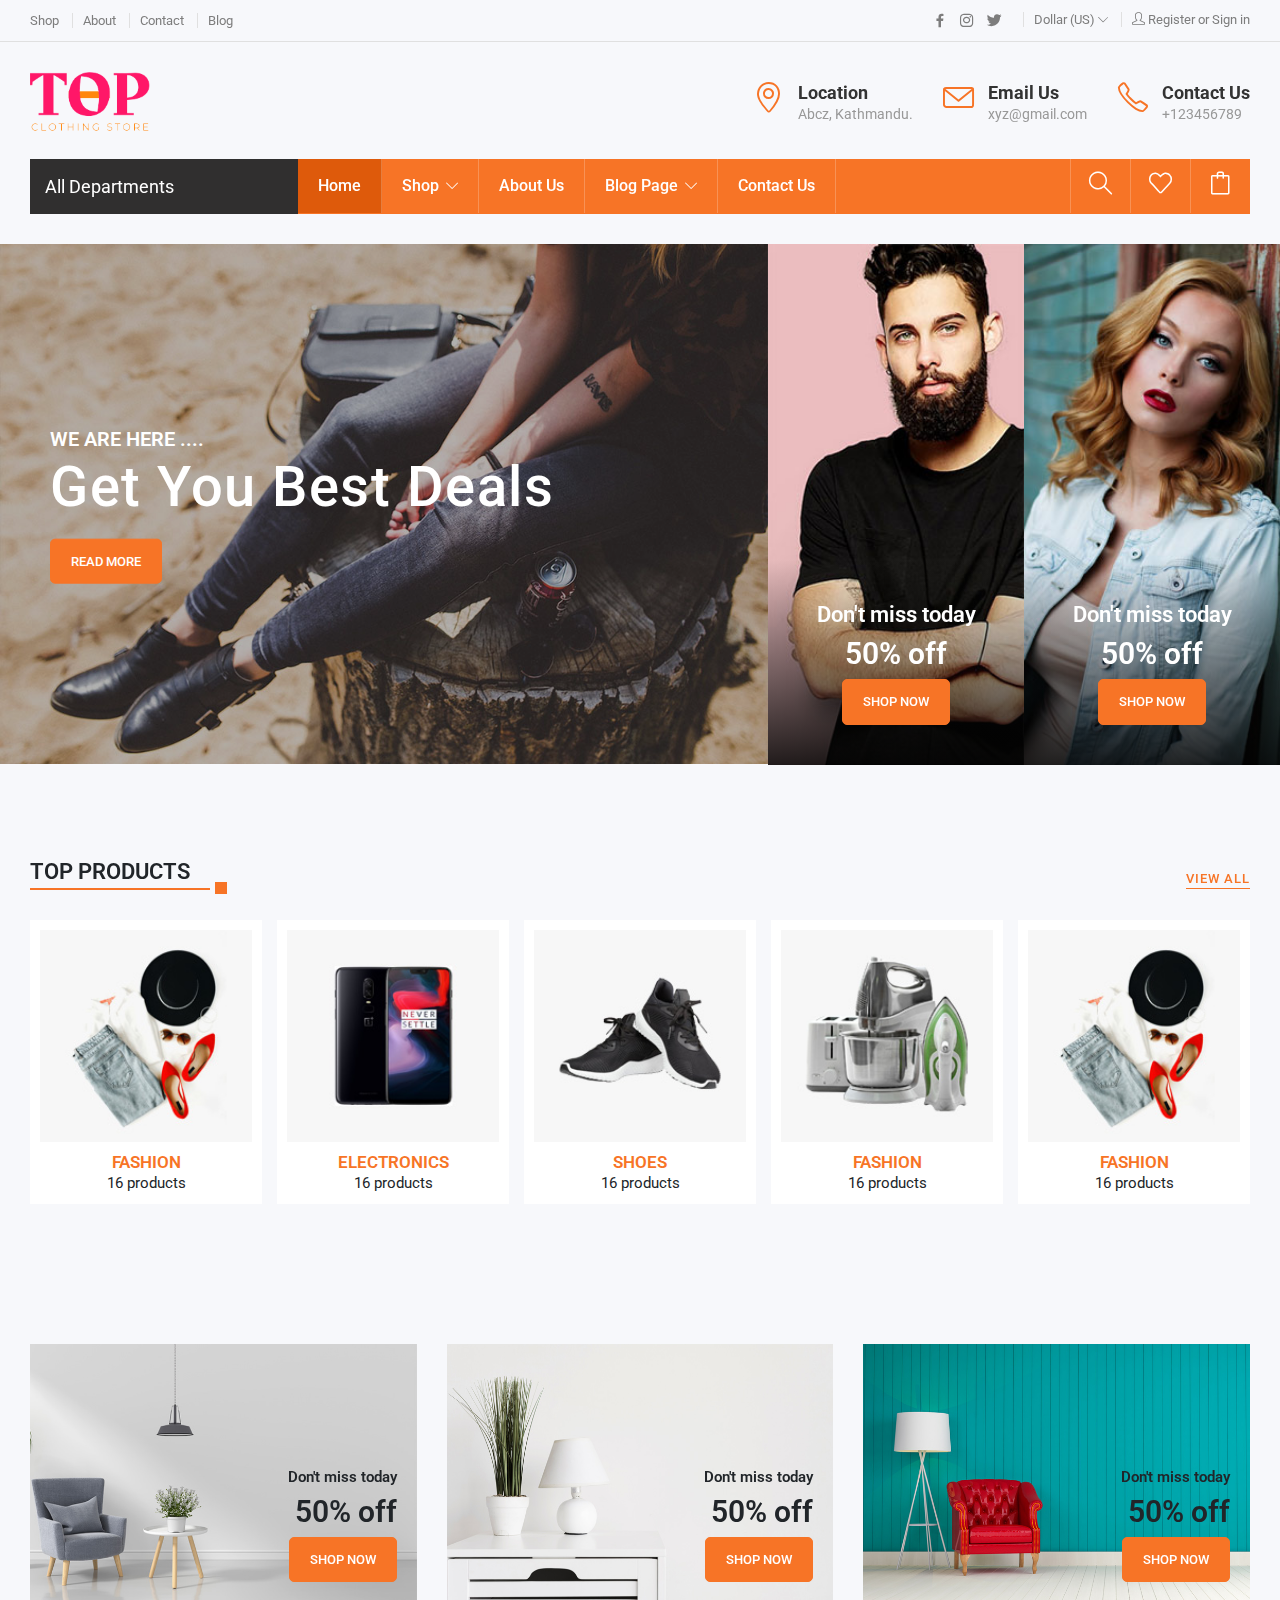
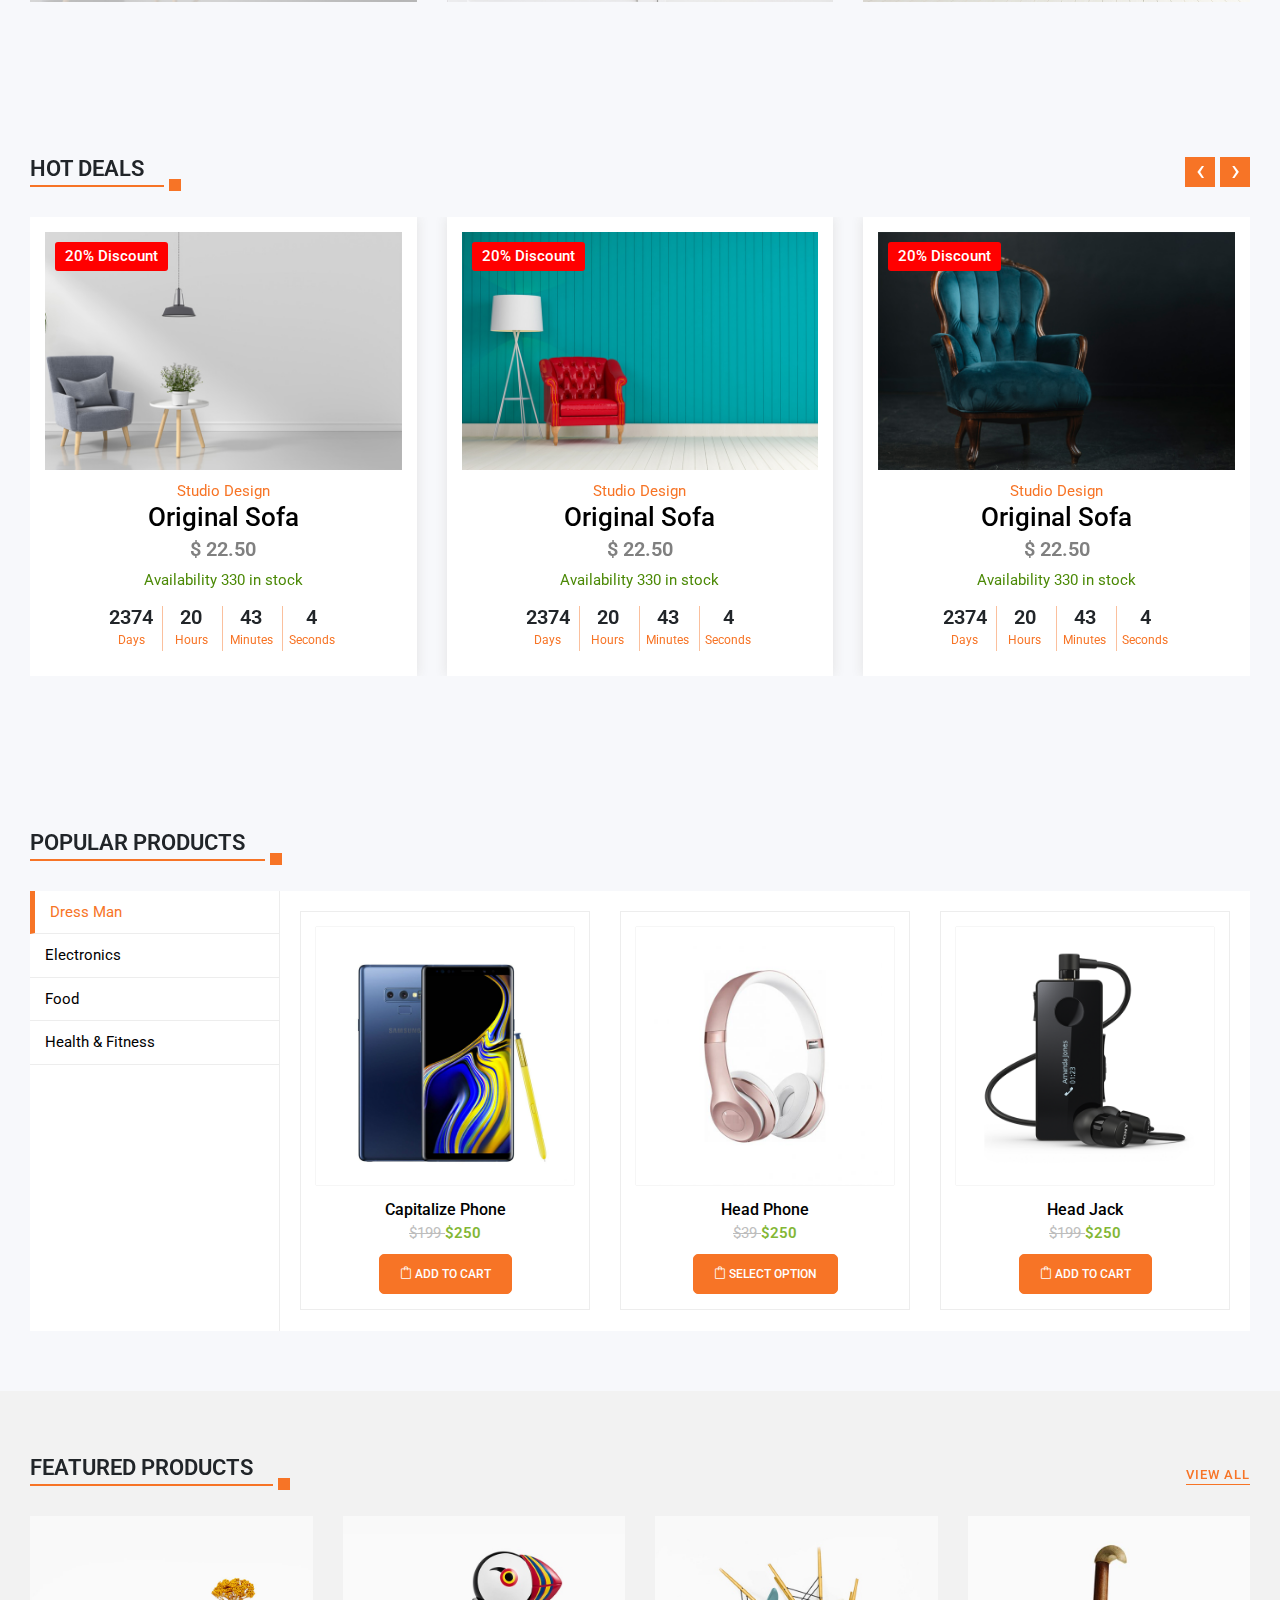
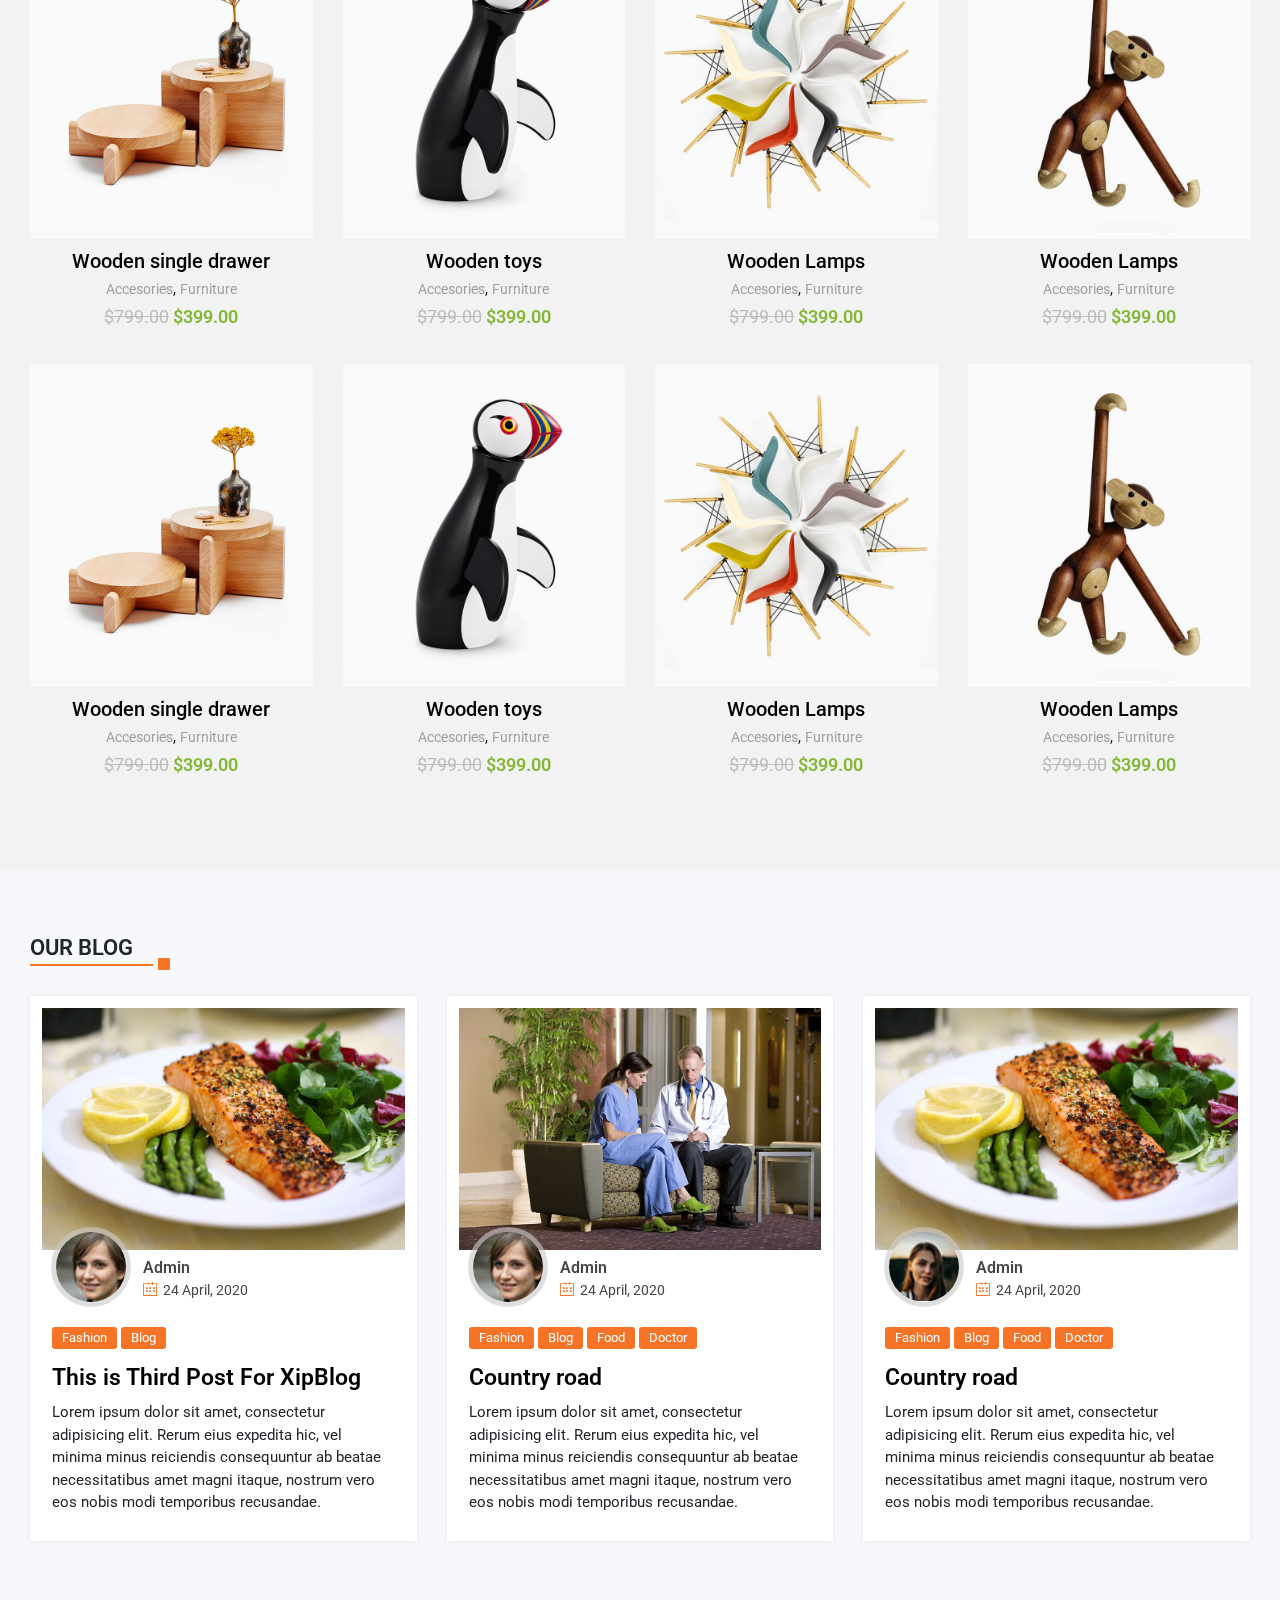
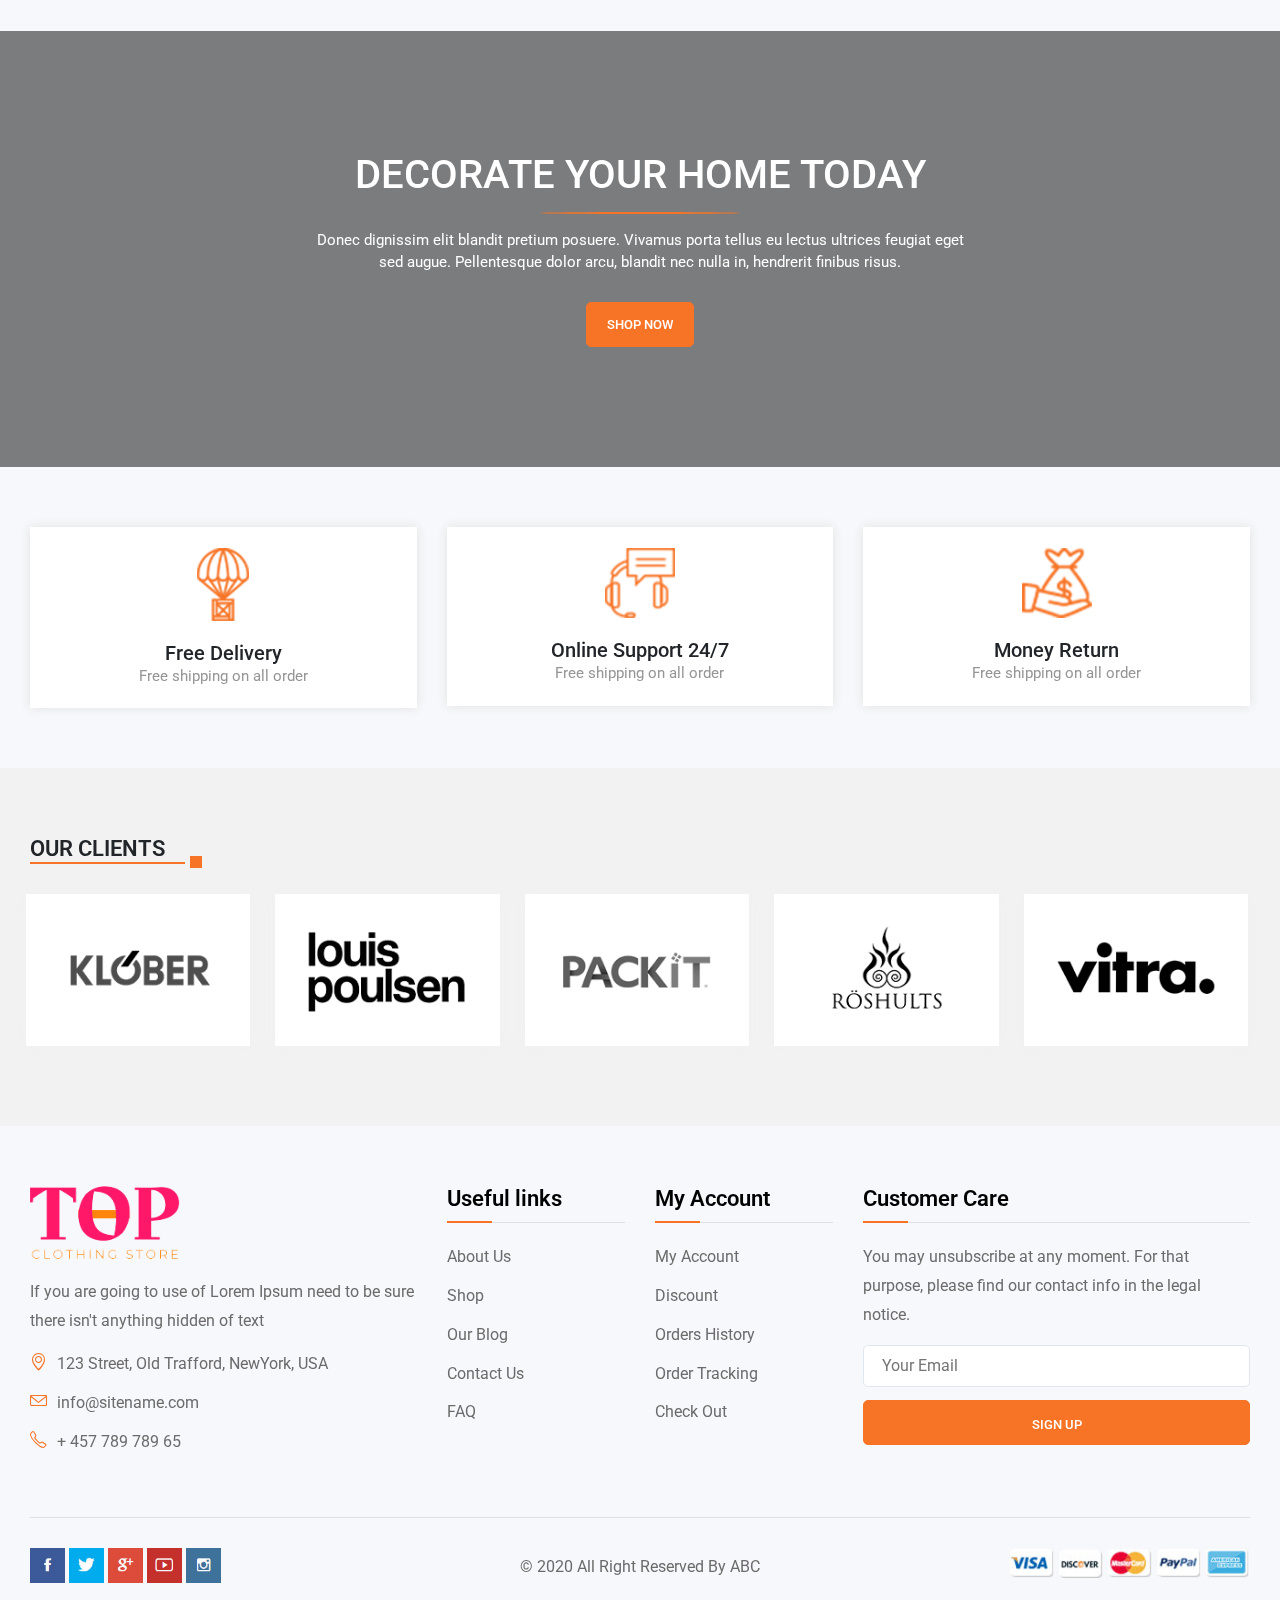
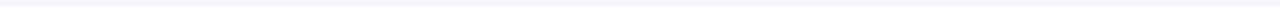
<file: header2.html>
<!DOCTYPE html>
<html lang="en">
<head>
	<!-- Basic -->
	<meta charset="utf-8">
	<meta http-equiv="X-UA-Compatible" content="IE=edge">	

	<!-- Page Title -->
	<title>Header 2</title>


	<meta name="keywords" content="HTML5 Template" />
	<meta name="description" content="">
	<meta name="author" content="">

	<!-- Mobile Metas -->
	<meta name="viewport" content="width=device-width, initial-scale=1, minimum-scale=1.0, shrink-to-fit=no">

	<!-- Bootstrap CSS -->
	<link rel="stylesheet" href="css/bootstrap.min.css">
	<!-- Fontawesome 5 CSS -->
	<link rel="stylesheet" href="css/simple-line-icons.css">
	<link rel="stylesheet" href="css/beezify.css">
	<!-- Font Family  -->
	<link href="https://fonts.googleapis.com/css2?family=Roboto:ital,wght@0,300;0,400;0,500;0,700;1,400&display=swap" rel="stylesheet">
	<link href="https://fonts.googleapis.com/css2?family=Inter:wght@300;400;500;600;700&display=swap" rel="stylesheet">

	

	<!-- Template CSS -->
	<link rel="stylesheet" href="css/nice-select.css">
	<link rel="stylesheet" href="css/owl.carousel.min.css">
	<link rel="stylesheet" href="css/animate.css">
	<link rel="stylesheet" href="css/star-rating-svg.css">
	<link rel="stylesheet" href="css/style.css">
	<link rel="stylesheet" href="css/responsive.css">

</head>
<body>
	
	<header class="header header-two">
		<div class="top-header">
			<div class="container">
				<div class="d-flex align-items-center">
                    <div class="topbar-left">
                    	<div class="top-nav">
                    		<ul>
                    			<li>
                    				<a href="#">
                    					shop
                    				</a>
                    			</li>
                    			<li>
                    				<a href="#">
                    					about
                    				</a>
                    			</li>
                    			<li>
                    				<a href="#">
                    					contact
                    				</a>
                    			</li>
                    			<li>
                    				<a href="#">
                    					blog
                    				</a>
                    			</li>
                    		</ul>
                    	</div>
                    </div>

                    <div class="topbar-right ml-auto">
                    	<div class="list-inline-item top-social">
                    		<ul>
                    			<li>
                    				<a href="#">
                    					<i class="bfy-icon bfy-facebook"></i>
                    				</a>
                    			</li>
                    			<li>
                    				<a href="#">
                    					<i class="bfy-icon bfy-instagram"></i>
                    				</a>
                    			</li>
                    			<li>
                    				<a href="#">
                    					<i class="bfy-icon bfy-twitter"></i>
                    				</a>
                    			</li>
                    		</ul>
                    	</div>
                        <ul class="list-inline-item top-Culogin">
                            <li class="list-inline-item mr-0">
                            	<div class="currency borderLeft">
                            		<a href="#">Dollar (US) <i class="icon-arrow-down"></i></a>
                            		<ul class="dropLang">
                            			<li>
                            				<a href="">English</a>
                            			</li>
                            			<li>
                            				<a href="">Deutch</a>
                            			</li>
                            			<li>
                            				<a href="">Espanol</a>
                            			</li>
                            		</ul>
                            	</div>
                            </li>
                            <li class="list-inline-item">
                            	<div class="top-header-login borderLeft d-xl-block d-none">
	                                <a href="#">
	                                    <i class="icon-user"></i> Register <span>or</span> Sign in
	                                </a>
                                </div>
                            </li>
                        </ul>
                    </div>
                </div>
			</div>
		</div>

		<div class="main-header">
			<div class="container">
				<div class="firstrow clearfix">
					<div class="logo">
						<a href="index.html">
							<img src="images/logo.png" alt="logo">
						</a>
					</div>
					<div class="header-cart">
						<div class="d-xl-none">
							<a href="">
								<i class="icon-user"></i>
							</a>
						</div>
						<div>
							<a href="">
								<i class="icon-heart"></i>
							</a>
						</div>
						<div class="mini-cart">
							<a href="#">
								<i class="icon-bag"></i>
							</a>
							<div class="mini-cart-content">
								<p>
									There are no product.
								</p>
							</div>
						</div>
						<div class="togMenu">
							<i class="icon-options-vertical"></i>
						</div>
					</div>
					<div class="first-search-input-wrap clearfix">
						<div class="category-toggle-button">
							<i class="icon-menu"></i>
						</div>
						<form class="form-field">
							<div class="searchelememts">
								<input type="text" name="" placeholder="Search for product">
								<select class="cat-search">
									<option value="volvo">All category</option>
									<option value="volvo">Category 1</option>
									<option value="saab">Category 2</option>
									<option value="mercedes">Category 3</option>
									<option value="audi">Category 4</option>
								</select>
							</div>
							<div class="searchicon">
								<i class="icon-magnifier"></i>
							</div>
						</form>
					</div>

					<div class="header-address clearfix">
						<div class="add-col">
							<div class="icon-holder">
								<i class="icon-location-pin"></i>
							</div>
							<div class="text-holder">
								<h3>Location</h3>
								<span>Abcz, Kathmandu.</span>
							</div>
						</div>
						<div class="add-col">
							<div class="icon-holder">
								<i class="icon-envelope"></i>
							</div>
							<div class="text-holder">
								<h3>Email Us</h3>
								<a href="mailto:xyz@gmail.com">xyz@gmail.com</a>
							</div>
						</div>
						<div class="add-col">
							<div class="icon-holder">
								<i class="icon-phone"></i>
							</div>
							<div class="text-holder">
								<h3>Contact Us</h3>
								<a href="tel:+123456789">+123456789</a>
							</div>
						</div>
					</div>
				</div>

				<div class="secondrow clearfix">
					<div class="category-section">
						<div class="category-header">
							All Departments
						</div>
						<ul class="category-nav">
							<li>
								<a href="#">
									Brands
								</a>
							</li>
							<li>
								<a href="#">
									Fashion
								</a>
							</li>
							<li>
								<a href="#">
									New Arrival
								</a>
							</li>
							<li>
								<a href="#">
									TV & Audio
								</a>
							</li>
							<li>
								<a href="#">
									Accessories
								</a>
							</li>
							<li>
								<a href="#">
									Brands
								</a>
							</li>
							<li>
								<a href="#">
									Fashion
								</a>
							</li>
							<li>
								<a href="#">
									New Arrival
								</a>
							</li>
							<li>
								<a href="#">
									TV & Audio
								</a>
							</li>
							<li>
								<a href="#">
									Accessories
								</a>
							</li>
						</ul>
					</div>
					<div class="main-navigation">
						<ul class="clearfix">
							<li class="active">
								<a href="#">
									Home
								</a>
							</li>
							<li class="has-sub-menu">
								<a href="#">
									Shop <i class="icon-arrow-down"></i>
								</a>
								<div class="mega-menu clearfix">
									<div class="mega-sec">
										<h2>Electronics</h2>
										<ul class="mega-sub-menu">
											<li>
												<a href="">
													Example 1
												</a>
											</li>
											<li>
												<a href="">
													Example 2
												</a>
											</li>
											<li>
												<a href="">
													Example 3
												</a>
											</li>
											<li>
												<a href="">
													Example 4
												</a>
											</li>
											<li>
												<a href="">
													Example 5
												</a>
											</li>
											<li>
												<a href="">
													Example 6
												</a>
											</li>
										</ul>
									</div>
									<div class="mega-sec">
										<h2>Accesories</h2>
										<ul class="mega-sub-menu">
											<li>
												<a href="">
													Example 1
												</a>
											</li>
											<li>
												<a href="">
													Example 2
												</a>
											</li>
											<li>
												<a href="">
													Example 3
												</a>
											</li>
											<li>
												<a href="">
													Example 4
												</a>
											</li>
											<li>
												<a href="">
													Example 5
												</a>
											</li>
											<li>
												<a href="">
													Example 6
												</a>
											</li>
										</ul>
									</div>
									<div class="mega-sec">
										<h2>Gadgets</h2>
										<ul class="mega-sub-menu">
											<li>
												<a href="">
													Example 1
												</a>
											</li>
											<li>
												<a href="">
													Example 2
												</a>
											</li>
											<li>
												<a href="">
													Example 3
												</a>
											</li>
											<li>
												<a href="">
													Example 4
												</a>
											</li>
											<li>
												<a href="">
													Example 5
												</a>
											</li>
											<li>
												<a href="">
													Example 6
												</a>
											</li>
										</ul>
									</div>
									<div class="mega-sec">
										<h2>Food</h2>
										<ul class="mega-sub-menu">
											<li>
												<a href="">
													Example 1
												</a>
											</li>
											<li>
												<a href="">
													Example 2
												</a>
											</li>
											<li>
												<a href="">
													Example 3
												</a>
											</li>
											<li>
												<a href="">
													Example 4
												</a>
											</li>
											<li>
												<a href="">
													Example 5
												</a>
											</li>
											<li>
												<a href="">
													Example 6
												</a>
											</li>
										</ul>
									</div>
									<div class="mega-sec">
										<h2>Accesories</h2>
										<ul class="mega-sub-menu">
											<li>
												<a href="">
													Example 1
												</a>
											</li>
											<li>
												<a href="">
													Example 2
												</a>
											</li>
											<li>
												<a href="">
													Example 3
												</a>
											</li>
											<li>
												<a href="">
													Example 4
												</a>
											</li>
											<li>
												<a href="">
													Example 5
												</a>
											</li>
											<li>
												<a href="">
													Example 6
												</a>
											</li>
										</ul>
									</div>
								</div>
							</li>
							<li>
								<a href="#">
									About Us
								</a>
							</li>
							<li class="has-sub-menu">
								<a href="#">
									Blog Page <i class="icon-arrow-down"></i>
								</a>
								<ul class="sub-menu">
									<li>
										<a href="">
											Blog single page
										</a>
									</li>
									<li>
										<a href="">
											Blog grid
										</a>
									</li>
								</ul>
							</li>
							<li>
								<a href="#">
									Contact Us
								</a>
							</li>
						</ul>
					</div>
					<div class="nav-cart clearfix">
						<div class="mini-cart">
							<a href="#">
								<i class="icon-bag"></i>
							</a>
							<div class="mini-cart-content">
								<p>
									There are no product.
								</p>
							</div>
						</div>
						<div>
							<a href="#">
								<i class="icon-heart"></i>
							</a>
						</div>
						<div>
							<a href="#">
								<i class="icon-magnifier pop-up-button"></i>
							</a>
						</div>
					</div>
				</div>
			</div>
		</div>
	</header>	

	<main class="content">
		<div class="main-banner layout-2">
			<div class="">
				<div class="banenr-wrap clearfix">
					<div class="slider-group owl-carousel width60">
						<div class="item">
							<div class="item-overlay"></div>
							<img src="images/d2-slmain-3.jpg" alt="image">
							<div class="item-caption">
								<p>
									We are here ....
								</p>
								<h2>
									Get you best deals
								</h2>
								<a href="#" class="bg-button">
									Read more
								</a>
							</div>
						</div>
						<div class="item">
							<div class="item-overlay"></div>
							<img src="images/d2-slmain-2.jpg" alt="image">
							<div class="item-caption">
								<p>
									We are here ....
								</p>
								<h2>
									Get free delivery...
								</h2>
								<a href="#" class="bg-button">
									Read more
								</a>
							</div>
						</div>
					</div>
					<div class="banner-right width20">
						<div class="offer-section">
							<img src="images/fas123.jpg" alt="images">
							<div class="text-holder">
								<span class="text">Don't miss today</span>
								<span class="discount-text">50% off</span>
								<a href="#" class="bg-button">shop now</a>
							</div>
						</div>
					</div>
					<div class="banner-right width20">
						<div class="offer-section">
							<img src="images/fas125.jpg" alt="images">
							<div class="text-holder">
								<span class="text">Don't miss today</span>
								<span class="discount-text">50% off</span>
								<a href="#" class="bg-button">shop now</a>
							</div>
						</div>
					</div>
				</div>
			</div>
		</div>

		<div class="product-section section_padd60">
			<div class="container">
				<div class="row">
					
					<div class="col-xl-12">
						<div class="product-header">
							<span>Top Products</span>

							<div class="view-all-button">
								<a href="#" class="bg-button">view all</a>
							</div>
						</div>

						<div class="top-product-list product-list-carousel owl-carousel">
							<div class="slide">
								<div class="top-product">
									<div class="image-holder">
										<img src="images/top-p-1.jpg" alt="image">
									</div>
									<div class="text-holder">
										<h2>Fashion</h2>
										<span class="product-count">16 products</span>
									</div>
									<a href="#" class="view-page"></a>
								</div>
							</div>
							<div class="slide">
								<div class="top-product">
									<div class="image-holder">
										<img src="images/top-p-2.jpg" alt="image">
									</div>
									<div class="text-holder">
										<h2>Electronics</h2>
										<span class="product-count">16 products</span>
									</div>
									<a href="#" class="view-page"></a>
								</div>
							</div>
							<div class="slide">
								<div class="top-product">
									<div class="image-holder">
										<img src="images/top-p-3.jpg" alt="image">
									</div>
									<div class="text-holder">
										<h2>Shoes</h2>
										<span class="product-count">16 products</span>
									</div>
									<a href="#" class="view-page"></a>
								</div>
							</div>
							<div class="slide">
								<div class="top-product">
									<div class="image-holder">
										<img src="images/top-p-4.jpg" alt="image">
									</div>
									<div class="text-holder">
										<h2>Fashion</h2>
										<span class="product-count">16 products</span>
									</div>
									<a href="#" class="view-page"></a>
								</div>
							</div>
						</div>
					</div>
				</div>
			</div>
		</div>

		<div class="offer section_padd60">
			<div class="container">
				<div class="row">
					<div class="col-md-4">
						<div class="offer-section">
							<img src="images/offer-img-2.jpg" alt="images">
							<div class="text-holder">
								<span class="text">Don't miss today</span>
								<span class="discount-text">50% off</span>
								<a href="#" class="bg-button">shop now</a>
							</div>
						</div>
					</div>
					<div class="col-md-4">
						<div class="offer-section">
							<img src="images/offer-img-1.jpg" alt="images">
							<div class="text-holder">
								<span class="text">Don't miss today</span>
								<span class="discount-text">50% off</span>
								<a href="#" class="bg-button">shop now</a>
							</div>
						</div>
					</div>
					<div class="col-md-4">
						<div class="offer-section">
							<img src="images/offer-img-3.jpg" alt="images">
							<div class="text-holder">
								<span class="text">Don't miss today</span>
								<span class="discount-text">50% off</span>
								<a href="#" class="bg-button">shop now</a>
							</div>
						</div>
					</div>
				</div>
			</div>
		</div>

		<div class="product-section section_padd60">
			<div class="container">
				<div class="row">
					<div class="col-xl-12">
						<div class="product-count-down vertical">
							<div class="product-header">
								<span>hot deals</span>
							</div>
							<div class="product-Cwrap-slide owl-carousel toparrown">
								<div class="product-Cwrap">
									<div class="img-holder">
										<img src="images/offer-img-2.jpg" alt="image">
										<div class="offer-tag">
											20% Discount 
										</div>
									</div>
									<div class="text-holder">
										<span>
											studio design
										</span>
										<h3>
											<a href="">Original sofa</a>
										</h3>
										<div class="price">
											$ 22.50
										</div>
										<p class="available">
											<span>Availability</span> 330 in stock
										</p>

										<div class="date-count">
											
										</div>
									</div>
								</div>
								<div class="product-Cwrap">
									<div class="img-holder">
										<img src="images/offer-img-3.jpg" alt="image">
										<div class="offer-tag">
											20% Discount 
										</div>
									</div>
									<div class="text-holder">
										<span>
											studio design
										</span>
										<h3>
											<a href="">Original sofa</a>
										</h3>
										<div class="price">
											$ 22.50
										</div>
										<p class="available">
											<span>Availability</span> 330 in stock
										</p>

										<div class="date-count">
											
										</div>
									</div>
								</div>
								<div class="product-Cwrap">
									<div class="img-holder">
										<img src="images/offer-img-4.jpg" alt="image">
										<div class="offer-tag">
											20% Discount 
										</div>
									</div>
									<div class="text-holder">
										<span>
											studio design
										</span>
										<h3>
											<a href="">Original sofa</a>
										</h3>
										<div class="price">
											$ 22.50
										</div>
										<p class="available">
											<span>Availability</span> 330 in stock
										</p>

										<div class="date-count">
											
										</div>
									</div>
								</div>
							</div>
						</div>
					</div>
				</div>
			</div>
		</div>

		<div class="section_padd60">
			<div class="container">
				<div class="product-header">
					<span>Popular PRODUCTS</span>
				</div>
				<div class="tab-wrapper layout-2">
					<div class="tab-nav">
						<ul>
							<li><a href="#tab1" rel="tab1" class="active">Dress Man</a></li>
							<li><a href="#tab2" rel="tab2">Electronics</a></li>
							<li><a href="#tab3" rel="tab3" class="">Food</a></li>
							<li><a href="#tab4" rel="tab4" class="">Health &amp; Fitness</a></li>
						</ul>
					</div>
					<div class="tab-entry">
						<div id="tab1" class="tab-content">
							<div class="tab-carousel owl-carousel">
								<div class="slide">
									<div class="lay-prod-wrap">
										<div class="img-holder">
											<img src="images/prod-1.png" alt="image">
											<div class="prod-hover">
												<div class="icon-holder">
													<a href="">
														<i class="icon-magnifier"></i>
													</a>
												</div>
												<div class="icon-holder">
													<a href="">
														<i class="icon-heart"></i>
													</a>
												</div>
											</div>
										</div>
										<div class="prod-info">
											<h2>
												<a href="#">
													Capitalize Phone
												</a>
											</h2>
											<div class="wrapp-product-price">
												<span class="price">
													<del>
														<span>
															$199
														</span>
													</del> 
													<ins>
														<span>
															$250
														</span>
													</ins>
												</span>
											</div>
											<div class="addcart">
												<a href="#" class="bg-button">
													<i class="icon-bag"></i>
													add to cart
												</a>
											</div>
										</div>
									</div>
								</div>

								<div class="slide">
									<div class="lay-prod-wrap">
										<div class="img-holder">
											<img src="images/prod-2.png" alt="image">
											<div class="prod-hover">
													<div class="icon-holder">
														<a href="">
															<i class="icon-magnifier"></i>
														</a>
													</div>
													<div class="icon-holder">
														<a href="">
															<i class="icon-heart"></i>
														</a>
													</div>
											</div>
										</div>
										<div class="prod-info">
											<h2>
												<a href="#">
													Head Phone
												</a>
											</h2>
											<div class="wrapp-product-price">
												<span class="price">
													<del>
														<span>
															$39
														</span>
													</del> 
													<ins>
														<span>
															$250
														</span>
													</ins>
												</span>
											</div>
											<div class="addcart">
												<a href="#" class="bg-button">
													<i class="icon-bag"></i>
													Select Option
												</a>
											</div>
										</div>
									</div>
								</div>

								<div class="slide">
									<div class="lay-prod-wrap">
											<div class="img-holder">
												<img src="images/prod-3.png" alt="image">
												<div class="prod-hover">
													<div class="icon-holder">
														<a href="">
															<i class="icon-magnifier"></i>
														</a>
													</div>
													<div class="icon-holder">
														<a href="">
															<i class="icon-heart"></i>
														</a>
													</div>
												</div>
											</div>
											<div class="prod-info">
												<h2>
													<a href="#">
														Head Jack
													</a>
												</h2>
												<div class="wrapp-product-price">
													<span class="price">
														<del>
															<span>
																$199
															</span>
														</del> 
														<ins>
															<span>
																$250
															</span>
														</ins>
													</span>
												</div>
												<div class="addcart">
													<a href="#" class="bg-button">
														<i class="icon-bag"></i>
														add to cart
													</a>
												</div>
											</div>
									</div>
								</div>

								<div class="slide">
									<div class="lay-prod-wrap">
										<div class="img-holder">
											<img src="images/prod-1.png" alt="image">
											<div class="prod-hover">
												<div class="icon-holder">
													<a href="">
														<i class="icon-magnifier"></i>
													</a>
												</div>
												<div class="icon-holder">
													<a href="">
														<i class="icon-heart"></i>
													</a>
												</div>
											</div>
										</div>
										<div class="prod-info">
											<h2>
												<a href="#">
													Capitalize Phone
												</a>
											</h2>
											<div class="wrapp-product-price">
												<span class="price">
													<del>
														<span>
															$199
														</span>
													</del> 
													<ins>
														<span>
															$250
														</span>
													</ins>
												</span>
											</div>
											<div class="addcart">
												<a href="#" class="bg-button">
													<i class="icon-bag"></i>
													add to cart
												</a>
											</div>
										</div>
									</div>
								</div>

								<div class="slide">
									<div class="lay-prod-wrap">
										<div class="img-holder">
											<img src="images/prod-2.png" alt="image">
											<div class="prod-hover">
													<div class="icon-holder">
														<a href="">
															<i class="icon-magnifier"></i>
														</a>
													</div>
													<div class="icon-holder">
														<a href="">
															<i class="icon-heart"></i>
														</a>
													</div>
											</div>
										</div>
										<div class="prod-info">
											<h2>
												<a href="#">
													Head Phone
												</a>
											</h2>
											<div class="wrapp-product-price">
												<span class="price">
													<del>
														<span>
															$39
														</span>
													</del> 
													<ins>
														<span>
															$250
														</span>
													</ins>
												</span>
											</div>
											<div class="addcart">
												<a href="#" class="bg-button">
													<i class="icon-bag"></i>
													Select Option
												</a>
											</div>
										</div>
									</div>
								</div>

								<div class="slide">
									<div class="lay-prod-wrap">
											<div class="img-holder">
												<img src="images/prod-3.png" alt="image">
												<div class="prod-hover">
													<div class="icon-holder">
														<a href="">
															<i class="icon-magnifier"></i>
														</a>
													</div>
													<div class="icon-holder">
														<a href="">
															<i class="icon-heart"></i>
														</a>
													</div>
												</div>
											</div>
											<div class="prod-info">
												<h2>
													<a href="#">
														Head Jack
													</a>
												</h2>
												<div class="wrapp-product-price">
													<span class="price">
														<del>
															<span>
																$199
															</span>
														</del> 
														<ins>
															<span>
																$250
															</span>
														</ins>
													</span>
												</div>
												<div class="addcart">
													<a href="#" class="bg-button">
														<i class="icon-bag"></i>
														add to cart
													</a>
												</div>
											</div>
									</div>
								</div>
							</div>
						</div>
						<div id="tab2" class="tab-content">
							adadasd asfo;afs
						</div>
						<div id="tab3" class="tab-content">
							<div class="tab-carousel owl-carousel">
								<div class="slide">
									<div class="lay-prod-wrap">
										<div class="img-holder">
											<img src="images/prod-1.png" alt="image">
											<div class="prod-hover">
												<div class="icon-holder">
													<a href="">
														<i class="icon-magnifier"></i>
													</a>
												</div>
												<div class="icon-holder">
													<a href="">
														<i class="icon-heart"></i>
													</a>
												</div>
											</div>
										</div>
										<div class="prod-info">
											<h2>
												<a href="#">
													Capitalize Phone
												</a>
											</h2>
											<div class="wrapp-product-price">
												<span class="price">
													<del>
														<span>
															$199
														</span>
													</del> 
													<ins>
														<span>
															$250
														</span>
													</ins>
												</span>
											</div>
											<div class="addcart">
												<a href="#" class="bg-button">
													<i class="icon-bag"></i>
													add to cart
												</a>
											</div>
										</div>
									</div>
								</div>

								<div class="slide">
									<div class="lay-prod-wrap">
										<div class="img-holder">
											<img src="images/prod-2.png" alt="image">
											<div class="prod-hover">
													<div class="icon-holder">
														<a href="">
															<i class="icon-magnifier"></i>
														</a>
													</div>
													<div class="icon-holder">
														<a href="">
															<i class="icon-heart"></i>
														</a>
													</div>
											</div>
										</div>
										<div class="prod-info">
											<h2>
												<a href="#">
													Head Phone
												</a>
											</h2>
											<div class="wrapp-product-price">
												<span class="price">
													<del>
														<span>
															$39
														</span>
													</del> 
													<ins>
														<span>
															$250
														</span>
													</ins>
												</span>
											</div>
											<div class="addcart">
												<a href="#" class="bg-button">
													<i class="icon-bag"></i>
													Select Option
												</a>
											</div>
										</div>
									</div>
								</div>

								<div class="slide">
									<div class="lay-prod-wrap">
											<div class="img-holder">
												<img src="images/prod-3.png" alt="image">
												<div class="prod-hover">
													<div class="icon-holder">
														<a href="">
															<i class="icon-magnifier"></i>
														</a>
													</div>
													<div class="icon-holder">
														<a href="">
															<i class="icon-heart"></i>
														</a>
													</div>
												</div>
											</div>
											<div class="prod-info">
												<h2>
													<a href="#">
														Head Jack
													</a>
												</h2>
												<div class="wrapp-product-price">
													<span class="price">
														<del>
															<span>
																$199
															</span>
														</del> 
														<ins>
															<span>
																$250
															</span>
														</ins>
													</span>
												</div>
												<div class="addcart">
													<a href="#" class="bg-button">
														<i class="icon-bag"></i>
														add to cart
													</a>
												</div>
											</div>
									</div>
								</div>

								<div class="slide">
									<div class="lay-prod-wrap">
										<div class="img-holder">
											<img src="images/prod-1.png" alt="image">
											<div class="prod-hover">
												<div class="icon-holder">
													<a href="">
														<i class="icon-magnifier"></i>
													</a>
												</div>
												<div class="icon-holder">
													<a href="">
														<i class="icon-heart"></i>
													</a>
												</div>
											</div>
										</div>
										<div class="prod-info">
											<h2>
												<a href="#">
													Capitalize Phone
												</a>
											</h2>
											<div class="wrapp-product-price">
												<span class="price">
													<del>
														<span>
															$199
														</span>
													</del> 
													<ins>
														<span>
															$250
														</span>
													</ins>
												</span>
											</div>
											<div class="addcart">
												<a href="#" class="bg-button">
													<i class="icon-bag"></i>
													add to cart
												</a>
											</div>
										</div>
									</div>
								</div>

								<div class="slide">
									<div class="lay-prod-wrap">
										<div class="img-holder">
											<img src="images/prod-2.png" alt="image">
											<div class="prod-hover">
													<div class="icon-holder">
														<a href="">
															<i class="icon-magnifier"></i>
														</a>
													</div>
													<div class="icon-holder">
														<a href="">
															<i class="icon-heart"></i>
														</a>
													</div>
											</div>
										</div>
										<div class="prod-info">
											<h2>
												<a href="#">
													Head Phone
												</a>
											</h2>
											<div class="wrapp-product-price">
												<span class="price">
													<del>
														<span>
															$39
														</span>
													</del> 
													<ins>
														<span>
															$250
														</span>
													</ins>
												</span>
											</div>
											<div class="addcart">
												<a href="#" class="bg-button">
													<i class="icon-bag"></i>
													Select Option
												</a>
											</div>
										</div>
									</div>
								</div>

								<div class="slide">
									<div class="lay-prod-wrap">
											<div class="img-holder">
												<img src="images/prod-3.png" alt="image">
												<div class="prod-hover">
													<div class="icon-holder">
														<a href="">
															<i class="icon-magnifier"></i>
														</a>
													</div>
													<div class="icon-holder">
														<a href="">
															<i class="icon-heart"></i>
														</a>
													</div>
												</div>
											</div>
											<div class="prod-info">
												<h2>
													<a href="#">
														Head Jack
													</a>
												</h2>
												<div class="wrapp-product-price">
													<span class="price">
														<del>
															<span>
																$199
															</span>
														</del> 
														<ins>
															<span>
																$250
															</span>
														</ins>
													</span>
												</div>
												<div class="addcart">
													<a href="#" class="bg-button">
														<i class="icon-bag"></i>
														add to cart
													</a>
												</div>
											</div>
									</div>
								</div>
							</div>	
						</div>
						<div id="tab4" class="tab-content">
							asdadasd adkasdasd
						</div>
					</div>
				</div>
			</div>
		</div>

		<div class="section_padd60 section-bg1">
			<div class="container">
				<div class="product-header">
					<span>FEATURED PRODUCTS</span>
					<div class="view-all-button">
						<a href="#" class="bg-button">view all</a>
					</div>
				</div>

				<div class="product-grid">
					<div class="woocommerce columns-4">
						<ul class="products">
							<li class="product">
								<div class="single-prod-detail">
									<div class="wrap-div">
										<div class="img-holder">
											<img src="images/product-3.jpg" alt="image">
										</div>
										<div class="text-holder">
											<h3>
												<a href="#">Wooden single drawer</a>
											</h3>
											<div class="product-cats">
												<a href="#">accesories</a>, <a href="#">furniture</a>
											</div>
											<div class="wrapp-product-price"> 
												<span class="price">
													<del><span>$799.00</span></del>
													<ins><span>$399.00</span></ins>
												</span>	
											</div>
											<div class="fade-block">
												<div class="product-info">
													<p>
														Lorem ipsum dolor sit amet, consectetur adipisicing elit, sed do eiusmod
														tempor incididunt ut labore et dolore magna aliqua. Ut enim ad minim veniam,
													</p>
												</div>
												<div class="wrap-add-cart">
													<div class="wishlist">
														<a href="#">
															<i class="icon-heart"></i>
															<span class="tool">add to wishlist</span>
														</a>
													</div>
													<div class="addcart">
														<a href="#" class="bg-button">
															<i class="icon-bag"></i>
															add to cart
														</a>
													</div>
													<div class="quick-view">
														<a href="#">
															<i class="icon-magnifier"></i>
															<span class="tool">quick search</span>
														</a>
													</div>
												</div>
											</div>
										</div>
									</div>
									<div class="content-imagin"></div>
								</div>
							</li>
							<li class="product">
								<div class="single-prod-detail">
									<div class="wrap-div">
										<div class="img-holder">
											<img src="images/product-1.jpg" alt="image">
										</div>
										<div class="text-holder">
											<h3>
												<a href="#">Wooden toys</a>
											</h3>
											<div class="product-cats">
												<a href="#">accesories</a>, <a href="#">furniture</a>
											</div>
											<div class="wrapp-product-price"> 
												<span class="price">
													<del><span>$799.00</span></del>
													<ins><span>$399.00</span></ins>
												</span>	
											</div>
											<div class="fade-block">
												<div class="product-info">
													<p>
														Lorem ipsum dolor sit amet, consectetur adipisicing elit, sed do eiusmod
														tempor incididunt ut labore et dolore magna aliqua. Ut enim ad minim veniam,
													</p>
												</div>
												<div class="wrap-add-cart">
													<div class="wishlist">
														<a href="#">
															<i class="icon-heart"></i>
															<span class="tool">add to wishlist</span>
														</a>
													</div>
													<div class="addcart">
														<a href="#" class="bg-button">
															<i class="icon-bag"></i>
															add to cart
														</a>
													</div>
													<div class="quick-view">
														<a href="#">
															<i class="icon-magnifier"></i>
															<span class="tool">quick search</span>
														</a>
													</div>
												</div>
											</div>
										</div>
									</div>
									<div class="content-imagin"></div>
								</div>
							</li>
							<li class="product">
								<div class="single-prod-detail">
									<div class="wrap-div">
										<div class="img-holder">
											<img src="images/product-2.jpg" alt="image">
										</div>
										<div class="text-holder">
											<h3>
												<a href="#">Wooden Lamps</a>
											</h3>
											<div class="product-cats">
												<a href="#">accesories</a>, <a href="#">furniture</a>
											</div>
											<div class="wrapp-product-price"> 
												<span class="price">
													<del><span>$799.00</span></del>
													<ins><span>$399.00</span></ins>
												</span>	
											</div>
											<div class="fade-block">
												<div class="product-info">
													<p>
														Lorem ipsum dolor sit amet, consectetur adipisicing elit, sed do eiusmod
														tempor incididunt ut labore et dolore magna aliqua. Ut enim ad minim veniam,
													</p>
												</div>
												<div class="wrap-add-cart">
													<div class="wishlist">
														<a href="#">
															<i class="icon-heart"></i>
															<span class="tool">add to wishlist</span>
														</a>
													</div>
													<div class="addcart">
														<a href="#" class="bg-button">
															<i class="icon-bag"></i>
															add to cart
														</a>
													</div>
													<div class="quick-view">
														<a href="#">
															<i class="icon-magnifier"></i>
															<span class="tool">quick search</span>
														</a>
													</div>
												</div>
											</div>
										</div>
									</div>
									<div class="content-imagin"></div>
								</div>
							</li>
							<li class="product">
								<div class="single-prod-detail">
									<div class="wrap-div">
										<div class="img-holder">
											<img src="images/product-4.jpg" alt="image">
										</div>
										<div class="text-holder">
											<h3>
												<a href="#">Wooden Lamps</a>
											</h3>
											<div class="product-cats">
												<a href="#">accesories</a>, <a href="#">furniture</a>
											</div>
											<div class="wrapp-product-price"> 
												<span class="price">
													<del><span>$799.00</span></del>
													<ins><span>$399.00</span></ins>
												</span>	
											</div>
											<div class="fade-block">
												<div class="product-info">
													<p>
														Lorem ipsum dolor sit amet, consectetur adipisicing elit, sed do eiusmod
														tempor incididunt ut labore et dolore magna aliqua. Ut enim ad minim veniam,
													</p>
												</div>
												<div class="wrap-add-cart">
													<div class="wishlist">
														<a href="#">
															<i class="icon-heart"></i>
															<span class="tool">add to wishlist</span>
														</a>
													</div>
													<div class="addcart">
														<a href="#" class="bg-button">
															<i class="icon-bag"></i>
															add to cart
														</a>
													</div>
													<div class="quick-view">
														<a href="#">
															<i class="icon-magnifier"></i>
															<span class="tool">quick search</span>
														</a>
													</div>
												</div>
											</div>
										</div>
									</div>
									<div class="content-imagin"></div>
								</div>
							</li>
							<li class="product">
								<div class="single-prod-detail">
									<div class="wrap-div">
										<div class="img-holder">
											<img src="images/product-3.jpg" alt="image">
										</div>
										<div class="text-holder">
											<h3>
												<a href="#">Wooden single drawer</a>
											</h3>
											<div class="product-cats">
												<a href="#">accesories</a>, <a href="#">furniture</a>
											</div>
											<div class="wrapp-product-price"> 
												<span class="price">
													<del><span>$799.00</span></del>
													<ins><span>$399.00</span></ins>
												</span>	
											</div>
											<div class="fade-block">
												<div class="product-info">
													<p>
														Lorem ipsum dolor sit amet, consectetur adipisicing elit, sed do eiusmod
														tempor incididunt ut labore et dolore magna aliqua. Ut enim ad minim veniam,
													</p>
												</div>
												<div class="wrap-add-cart">
													<div class="wishlist">
														<a href="#">
															<i class="icon-heart"></i>
															<span class="tool">add to wishlist</span>
														</a>
													</div>
													<div class="addcart">
														<a href="#" class="bg-button">
															<i class="icon-bag"></i>
															add to cart
														</a>
													</div>
													<div class="quick-view">
														<a href="#">
															<i class="icon-magnifier"></i>
															<span class="tool">quick search</span>
														</a>
													</div>
												</div>
											</div>
										</div>
									</div>
									<div class="content-imagin"></div>
								</div>
							</li>
							<li class="product">
								<div class="single-prod-detail">
									<div class="wrap-div">
										<div class="img-holder">
											<img src="images/product-1.jpg" alt="image">
										</div>
										<div class="text-holder">
											<h3>
												<a href="#">Wooden toys</a>
											</h3>
											<div class="product-cats">
												<a href="#">accesories</a>, <a href="#">furniture</a>
											</div>
											<div class="wrapp-product-price"> 
												<span class="price">
													<del><span>$799.00</span></del>
													<ins><span>$399.00</span></ins>
												</span>	
											</div>
											<div class="fade-block">
												<div class="product-info">
													<p>
														Lorem ipsum dolor sit amet, consectetur adipisicing elit, sed do eiusmod
														tempor incididunt ut labore et dolore magna aliqua. Ut enim ad minim veniam,
													</p>
												</div>
												<div class="wrap-add-cart">
													<div class="wishlist">
														<a href="#">
															<i class="icon-heart"></i>
															<span class="tool">add to wishlist</span>
														</a>
													</div>
													<div class="addcart">
														<a href="#" class="bg-button">
															<i class="icon-bag"></i>
															add to cart
														</a>
													</div>
													<div class="quick-view">
														<a href="#">
															<i class="icon-magnifier"></i>
															<span class="tool">quick search</span>
														</a>
													</div>
												</div>
											</div>
										</div>
									</div>
									<div class="content-imagin"></div>
								</div>
							</li>
							<li class="product">
								<div class="single-prod-detail">
									<div class="wrap-div">
										<div class="img-holder">
											<img src="images/product-2.jpg" alt="image">
										</div>
										<div class="text-holder">
											<h3>
												<a href="#">Wooden Lamps</a>
											</h3>
											<div class="product-cats">
												<a href="#">accesories</a>, <a href="#">furniture</a>
											</div>
											<div class="wrapp-product-price"> 
												<span class="price">
													<del><span>$799.00</span></del>
													<ins><span>$399.00</span></ins>
												</span>	
											</div>
											<div class="fade-block">
												<div class="product-info">
													<p>
														Lorem ipsum dolor sit amet, consectetur adipisicing elit, sed do eiusmod
														tempor incididunt ut labore et dolore magna aliqua. Ut enim ad minim veniam,
													</p>
												</div>
												<div class="wrap-add-cart">
													<div class="wishlist">
														<a href="#">
															<i class="icon-heart"></i>
															<span class="tool">add to wishlist</span>
														</a>
													</div>
													<div class="addcart">
														<a href="#" class="bg-button">
															<i class="icon-bag"></i>
															add to cart
														</a>
													</div>
													<div class="quick-view">
														<a href="#">
															<i class="icon-magnifier"></i>
															<span class="tool">quick search</span>
														</a>
													</div>
												</div>
											</div>
										</div>
									</div>
									<div class="content-imagin"></div>
								</div>
							</li>
							<li class="product">
								<div class="single-prod-detail">
									<div class="wrap-div">
										<div class="img-holder">
											<img src="images/product-4.jpg" alt="image">
										</div>
										<div class="text-holder">
											<h3>
												<a href="#">Wooden Lamps</a>
											</h3>
											<div class="product-cats">
												<a href="#">accesories</a>, <a href="#">furniture</a>
											</div>
											<div class="wrapp-product-price"> 
												<span class="price">
													<del><span>$799.00</span></del>
													<ins><span>$399.00</span></ins>
												</span>	
											</div>
											<div class="fade-block">
												<div class="product-info">
													<p>
														Lorem ipsum dolor sit amet, consectetur adipisicing elit, sed do eiusmod
														tempor incididunt ut labore et dolore magna aliqua. Ut enim ad minim veniam,
													</p>
												</div>
												<div class="wrap-add-cart">
													<div class="wishlist">
														<a href="#">
															<i class="icon-heart"></i>
															<span class="tool">add to wishlist</span>
														</a>
													</div>
													<div class="addcart">
														<a href="#" class="bg-button">
															<i class="icon-bag"></i>
															add to cart
														</a>
													</div>
													<div class="quick-view">
														<a href="#">
															<i class="icon-magnifier"></i>
															<span class="tool">quick search</span>
														</a>
													</div>
												</div>
											</div>
										</div>
									</div>
									<div class="content-imagin"></div>
								</div>
							</li>
						</ul>
					</div>

				</div>

			</div>
		</div>
		
		<div class="blog-posts section_padd60">
			<div class="container">
				<div class="section-header">
					<span>our blog</span>
				</div>
				<div class="row">
					<div class="col-lg-4 col-md-6">
						<div class="single-blog-post">
							<div class="blog-media">
								<img src="images/blog-img-1.jpg" alt="images">
							</div>
							<div class="blog-content">
								<div class="user-section">
									<div class="user-img">
										<img src="images/human-1.jpg" alt="image">
									</div>
									<ul class="blog-page-meta">
		                                    <li class="author">
		                                        <a href="#">
		                                        	Admin
		                                        </a>
		                                    </li>
		                                    <li class="date">
		                                        <a href="#">
		                                        	<i class="icon-calendar"></i> 24 April, 2020
		                                        </a>
		                                    </li>
		                            </ul>
								</div>
								<div class="cat-tags">
									<ul>
										<li>
											<a href="#">Fashion</a>
										</li>
										<li>
											<a href="#">Blog</a>
										</li>
									</ul>
								</div>
								<h4 class="blog-title">
									<a href="#">This is Third Post For XipBlog</a>
								</h4>
								<p>
                                    Lorem ipsum dolor sit amet, consectetur adipisicing elit. Rerum eius expedita hic, vel minima minus reiciendis consequuntur ab beatae necessitatibus amet magni itaque, nostrum vero eos
                                    nobis modi temporibus recusandae.
                                </p>


                            </div>
						</div>
					</div>

					<div class="col-lg-4 col-md-6">
						<div class="single-blog-post">
							<div class="blog-media">
								<img src="images/blog-img-2.jpg" alt="images">
							</div>
							<div class="blog-content">
								<div class="user-section">
									<div class="user-img">
										<img src="images/human-1.jpg" alt="image">
									</div>
									<ul class="blog-page-meta">
		                                    <li class="author">
		                                        <a href="#">
		                                        	Admin
		                                        </a>
		                                    </li>
		                                    <li class="date">
		                                        <a href="#">
		                                        	<i class="icon-calendar"></i> 24 April, 2020
		                                        </a>
		                                    </li>
		                            </ul>
								</div>
								<div class="cat-tags">
									<ul>
										<li>
											<a href="#">Fashion</a>
										</li>
										<li>
											<a href="#">Blog</a>
										</li>
										<li>
											<a href="#">Food</a>
										</li>
										<li>
											<a href="#">Doctor</a>
										</li>
									</ul>
								</div>
								<h4 class="blog-title">
									<a href="#">Country road</a>
								</h4>
								<p>
                                    Lorem ipsum dolor sit amet, consectetur adipisicing elit. Rerum eius expedita hic, vel minima minus reiciendis consequuntur ab beatae necessitatibus amet magni itaque, nostrum vero eos
                                    nobis modi temporibus recusandae.
                                </p>
                            </div>
						</div>
					</div>

					<div class="col-lg-4 col-md-6">
						<div class="single-blog-post">
							<div class="blog-media">
								<img src="images/blog-img-1.jpg" alt="images">
							</div>
							<div class="blog-content">
								<div class="user-section">
									<div class="user-img">
										<img src="images/human-2.jpg" alt="image">
									</div>
									<ul class="blog-page-meta">
		                                    <li class="author">
		                                        <a href="#">
		                                        	Admin
		                                        </a>
		                                    </li>
		                                    <li class="date">
		                                        <a href="#">
		                                        	<i class="icon-calendar"></i> 24 April, 2020
		                                        </a>
		                                    </li>
		                            </ul>
								</div>
								<div class="cat-tags">
									<ul>
										<li>
											<a href="#">Fashion</a>
										</li>
										<li>
											<a href="#">Blog</a>
										</li>
										<li>
											<a href="#">Food</a>
										</li>
										<li>
											<a href="#">Doctor</a>
										</li>
									</ul>
								</div>
								<h4 class="blog-title">
									<a href="#">Country road</a>
								</h4>
								<p>
                                    Lorem ipsum dolor sit amet, consectetur adipisicing elit. Rerum eius expedita hic, vel minima minus reiciendis consequuntur ab beatae necessitatibus amet magni itaque, nostrum vero eos
                                    nobis modi temporibus recusandae.
                                </p>
                            </div>
						</div>
					</div>
					
				</div>
			</div>
		</div>

		<div class="cta layout-2">
			<div class="container">
				<div class="cta-form">
					<h3>DECORATE YOUR HOME TODAY</h3>
					<p>
						Donec dignissim elit blandit pretium posuere. Vivamus porta tellus eu lectus ultrices feugiat eget sed augue. Pellentesque dolor arcu, blandit nec nulla in, hendrerit finibus risus.
					</p>
					<a href="#" class="bg-button">Shop now</a>
				</div>
			</div>
		</div>

		<div class="service-block section_padd60 layout-2">
			<div class="container">
				<div class="row">
					<div class="col-lg-4 col-md-6">
						<div class="service-section">
							<div class="img-holder umbrella">
								<img src="images/icon1.png" alt="image">
							</div>
							<div class="text-holder">
								<h4>Free Delivery</h4>
								<span>Free shipping on all order</span>
							</div>
						</div>
					</div>
					<div class="col-lg-4 col-md-6">
						<div class="service-section">
							<div class="img-holder">
								<img src="images/icon2.png" alt="image">
							</div>
							<div class="text-holder">
								<h4>Online Support 24/7</h4>
								<span>Free shipping on all order</span>
							</div>
						</div>
					</div>
					<div class="col-lg-4 col-md-6">
						<div class="service-section">
							<div class="img-holder">
								<img src="images/icon3.png" alt="image">
							</div>
							<div class="text-holder">
								<h4>Money Return</h4>
								<span>Free shipping on all order</span>
							</div>
						</div>
					</div>
				</div>
			</div>
		</div>

		<div class="partners layout-1 section_padd60 section-bg1">
			<div class="container">
				<div class="section-header">
					<h2><span>Our Clients</span></h2>
				</div>
				<ul>
					<li>
						<a href="">
							<img src="images/klobe2r.png" alt="images">
						</a>
					</li>
					<li>
						<a href="">
							<img src="images/brand-Louis-Poulsen.png" alt="images">
						</a>
					</li>
					<li>
						<a href="">
							<img src="images/brand-PackIt.png" alt="images">
						</a>
					</li>
					<li>
						<a href="">
							<img src="images/brand-Rosenthal.png" alt="images">
						</a>
					</li>
					<li>
						<a href="">
							<img src="images/brand-witra.png" alt="images">
						</a>
					</li>
				</ul>
			</div>
		</div>
	</main>

	<footer class="footer-area">
		<div class="footer-top">
			<div class="container">
				<div class="row">
					<div class="col-xl-4 col-lg-4 col-md-6 col-sm-12">
						<div class="footer-about foot-col">
							<div class="footer-logo">
								<img src="images/logo.png" alt="logo">
							</div>
							<p>
								If you are going to use of Lorem Ipsum need to be sure there isn't anything hidden of text
							</p>
							<ul class="footer-contact-detail">
								<li>
									<a href="">
										<i class="icon-location-pin"></i> 123 Street, Old Trafford, NewYork, USA
									</a>
								</li>
								<li>
									<a href="mailto:info@sitename.com">
										<i class="icon-envelope"></i> info@sitename.com
									</a>
								</li>
								<li>
									<a href="tel: ++ 457 789 789 65">
										<i class="icon-phone"></i> + 457 789 789 65
									</a>
								</li>
							</ul>
						</div>
					</div>

					<div class="col-xl-2 col-lg-2 col-md-6 col-sm-12">
						<div class="foot-col">
							<h3 class="footer-header">Useful links</h3>
							<ul class="footer-link">
								<li>
									<a href="">
										About Us
									</a>
								</li>
								<li>
									<a href="">
										Shop
									</a>
								</li>
								<li>
									<a href="">
										Our Blog
									</a>
								</li>
								<li>
									<a href="">
										Contact Us
									</a>
								</li>
								<li>
									<a href="">
										FAQ
									</a>
								</li>
							</ul>
						</div>
					</div>

					<div class="col-xl-2 col-lg-2 col-md-6 col-sm-12">
						<div class="foot-col">
							<h3 class="footer-header">My Account</h3>
							<ul class="footer-link">
								<li>
									<a href="">
										My Account
									</a>
								</li>
								<li>
									<a href="">
										Discount
									</a>
								</li>
								<li>
									<a href="">
										Orders History
									</a>
								</li>
								<li>
									<a href="">
										Order Tracking
									</a>
								</li>
								<li>
									<a href="">
										Check Out
									</a>
								</li>
							</ul>
						</div>
					</div>

					<div class="col-xl-4 col-lg-4 col-md-6 col-sm-12">
						<div class="foot-col">
							<h3 class="footer-header">Customer Care</h3>
							<p>
								You may unsubscribe at any moment. For that purpose, please find our contact info in the legal notice.
							</p>
							<form>
								<input type="email" name="" class="nice-select" placeholder="Your Email">
								<button type="submit" class="bg-button">Sign up</button>
							</form>
						</div>
					</div>
				</div>
			</div>
		</div>

		<div class="footer-bottom">
			<div class="container">
				<div class="footer-b-wrap">
					<div class="row">
						<div class="col-xl-4 col-lg-4 col-md-12 text-center text-lg-left">
							<div class="footer-social">
								<ul>
									<li>
										<a href="">
											<img src="images/fb.jpg" alt="image">
										</a>
									</li>
									<li>
										<a href="">
											<img src="images/tw.jpg" alt="image">
										</a>
									</li>
									<li>
										<a href="">
											<img src="images/google.jpg" alt="image">
										</a>
									</li>
									<li>
										<a href="">
											<img src="images/youtube.jpg" alt="image">
										</a>
									</li>
									<li>
										<a href="">
											<img src="images/insta.jpg" alt="image">
										</a>
									</li>
								</ul>
							</div>
						</div>
						<div class="col-xl-4 col-lg-4 col-md-12 text-center">
							<div class="footer-copy">
								<p>
									&copy; 2020 All Right Reserved By ABC
								</p>
							</div>
						</div>
						<div class="col-xl-4 col-lg-4 col-md-12 text-lg-right text-center">
							<div class="footer-payment">
								<ul>
									<li>
										<a href="">
											<img src="images/pay-1.jpg" alt="image">
										</a>
									</li>
									<li>
										<a href="">
											<img src="images/pay-2.jpg" alt="image">
										</a>
									</li>
									<li>
										<a href="">
											<img src="images/pay-3.jpg" alt="image">
										</a>
									</li>
									<li>
										<a href="">
											<img src="images/pay-4.jpg" alt="image">
										</a>
									</li>
									<li>
										<a href="">
											<img src="images/pay-5.jpg" alt="image">
										</a>
									</li>
								</ul>
							</div>
						</div>
					</div>
				</div>
			</div> 
		</div>
	</footer>


	<!-- Mobile category view  -->
	<div class="mob-category">
		<div class="close">
			<i class="icon-close"></i>
		</div>
		<div class="category-header">
			All Departments
		</div>
		<ul class="category-nav">
			<li>
				<a href="#">
					Brands
				</a>
			</li>
			<li>
				<a href="#">
					Fashion
				</a>
			</li>
			<li>
				<a href="#">
					New Arrival
				</a>
			</li>
			<li>
				<a href="#">
					TV &amp; Audio
				</a>
			</li>
			<li>
				<a href="#">
					Accessories
				</a>
			</li>
			<li>
				<a href="#">
					Brands
				</a>
			</li>
			<li>
				<a href="#">
					Fashion
				</a>
			</li>
			<li>
				<a href="#">
					New Arrival
				</a>
			</li>
			<li>
				<a href="#">
					TV &amp; Audio
				</a>
			</li>
			<li>
				<a href="#">
					Accessories
				</a>
			</li>
		</ul>
	</div>
	<div class="mob-menu">
		<div class="close">
			<i class="icon-close"></i>
		</div>
		<div class="main-navigation">
			<ul class="clearfix">
				<li class="active">
					<a href="#">
						Home
					</a>
				</li>
				<li class="has-sub-menu">
					<a href="#">
						Shop
					</a>
					<div class="mega-menu clearfix">
						<div class="mega-sec">
							<h2>Electronics</h2>
							<ul class="mega-sub-menu">
								<li>
									<a href="">
										Example 1
									</a>
								</li>
								<li>
									<a href="">
										Example 2
									</a>
								</li>
								<li>
									<a href="">
										Example 3
									</a>
								</li>
								<li>
									<a href="">
										Example 4
									</a>
								</li>
								<li>
									<a href="">
										Example 5
									</a>
								</li>
								<li>
									<a href="">
										Example 6
									</a>
								</li>
							</ul>
						</div>
						<div class="mega-sec">
							<h2>Accesories</h2>
							<ul class="mega-sub-menu">
								<li>
									<a href="">
										Example 1
									</a>
								</li>
								<li>
									<a href="">
										Example 2
									</a>
								</li>
								<li>
									<a href="">
										Example 3
									</a>
								</li>
								<li>
									<a href="">
										Example 4
									</a>
								</li>
								<li>
									<a href="">
										Example 5
									</a>
								</li>
								<li>
									<a href="">
										Example 6
									</a>
								</li>
							</ul>
						</div>
						<div class="mega-sec">
							<h2>Gadgets</h2>
							<ul class="mega-sub-menu">
								<li>
									<a href="">
										Example 1
									</a>
								</li>
								<li>
									<a href="">
										Example 2
									</a>
								</li>
								<li>
									<a href="">
										Example 3
									</a>
								</li>
								<li>
									<a href="">
										Example 4
									</a>
								</li>
								<li>
									<a href="">
										Example 5
									</a>
								</li>
								<li>
									<a href="">
										Example 6
									</a>
								</li>
							</ul>
						</div>
						<div class="mega-sec">
							<h2>Food</h2>
							<ul class="mega-sub-menu">
								<li>
									<a href="">
										Example 1
									</a>
								</li>
								<li>
									<a href="">
										Example 2
									</a>
								</li>
								<li>
									<a href="">
										Example 3
									</a>
								</li>
								<li>
									<a href="">
										Example 4
									</a>
								</li>
								<li>
									<a href="">
										Example 5
									</a>
								</li>
								<li>
									<a href="">
										Example 6
									</a>
								</li>
							</ul>
						</div>
						<div class="mega-sec">
							<h2>Accesories</h2>
							<ul class="mega-sub-menu">
								<li>
									<a href="">
										Example 1
									</a>
								</li>
								<li>
									<a href="">
										Example 2
									</a>
								</li>
								<li>
									<a href="">
										Example 3
									</a>
								</li>
								<li>
									<a href="">
										Example 4
									</a>
								</li>
								<li>
									<a href="">
										Example 5
									</a>
								</li>
								<li>
									<a href="">
										Example 6
									</a>
								</li>
							</ul>
						</div>
					</div>
				</li>
				<li>
					<a href="#">
						About Us
					</a>
				</li>
				<li class="has-sub-menu">
					<a href="#">
						Blog Page
					</a>
					<ul class="sub-menu">
						<li>
							<a href="">
								Blog single page
							</a>
						</li>
						<li>
							<a href="">
								Blog grid
							</a>
						</li>
					</ul>
				</li>
				<li>
					<a href="#">
						Contact Us
					</a>
				</li>
			</ul>
		</div>
	</div>
	<div class="pop-up-search">
		<div class="pop-close">
			<i class="icon-close"></i>
		</div>
		<div id="search-form" class="showing">
			<form role="search" method="" action="" class="clearfix">
				<div class="popup-cat">
					<select class="cat-search nice-select">
						<option value="volvo">All category</option>
						<option value="volvo">Category 1</option>
						<option value="saab">Category 2</option>
						<option value="mercedes">Category 3</option>
						<option value="audi">Category 4</option>
					</select>
				</div>
				<div class="popup-search">
					<input type="search" name="" placeholder="Search" class="nice-select">
					<button class="">
						<i class="icon-magnifier"></i>
					</button>
				</div>
			</form>
		</div>
	</div>
	<div class="cat-overlay"></div>


	<script src="js/jquery-3.4.1.min.js"></script>
	<script src="js/jquery.nice-select.min.js"></script>
	<script src="js/owl.carousel.min.js"></script>
	<script src="js/jquery.plugin.js"></script>
	<script src="js/jquery.countdown.js"></script>
	<script src="js/jquery.star-rating-svg.js"></script>
	<script src="js/main.js"></script>
</body>
</html>
</file>
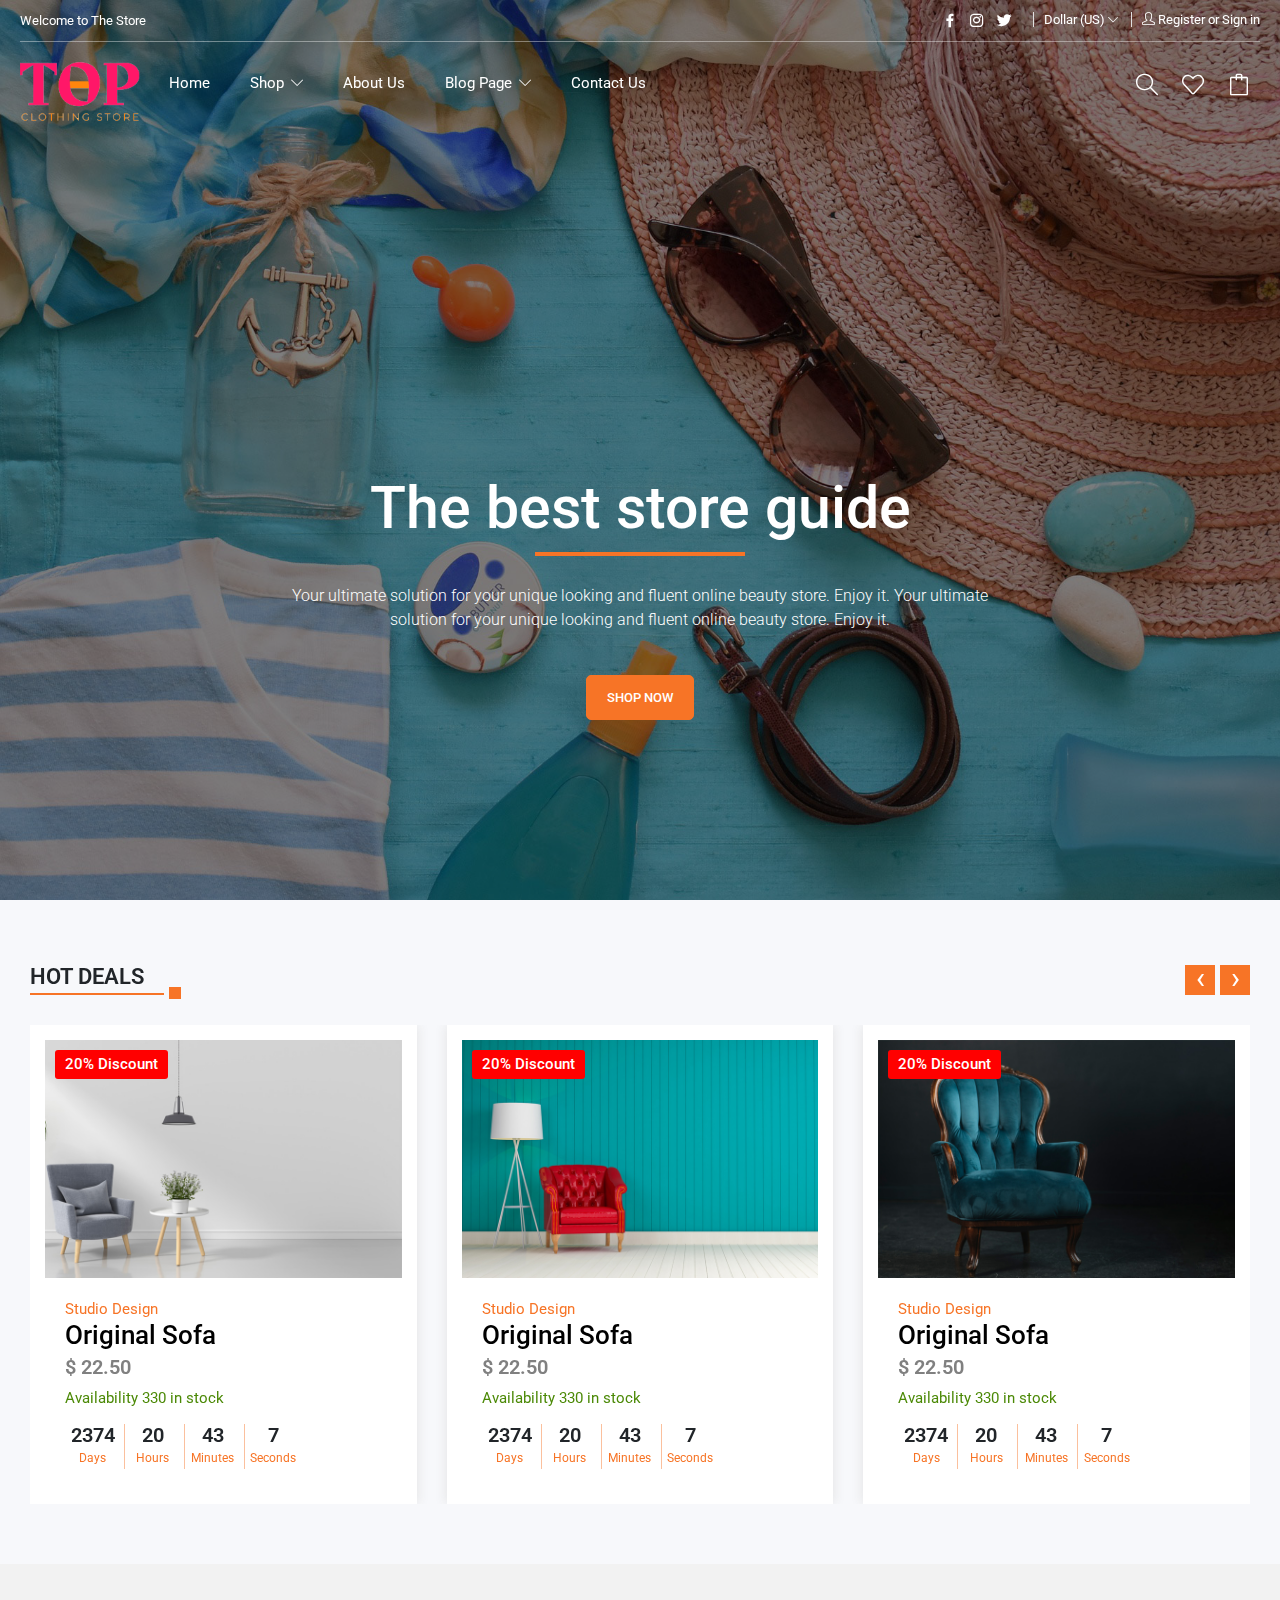
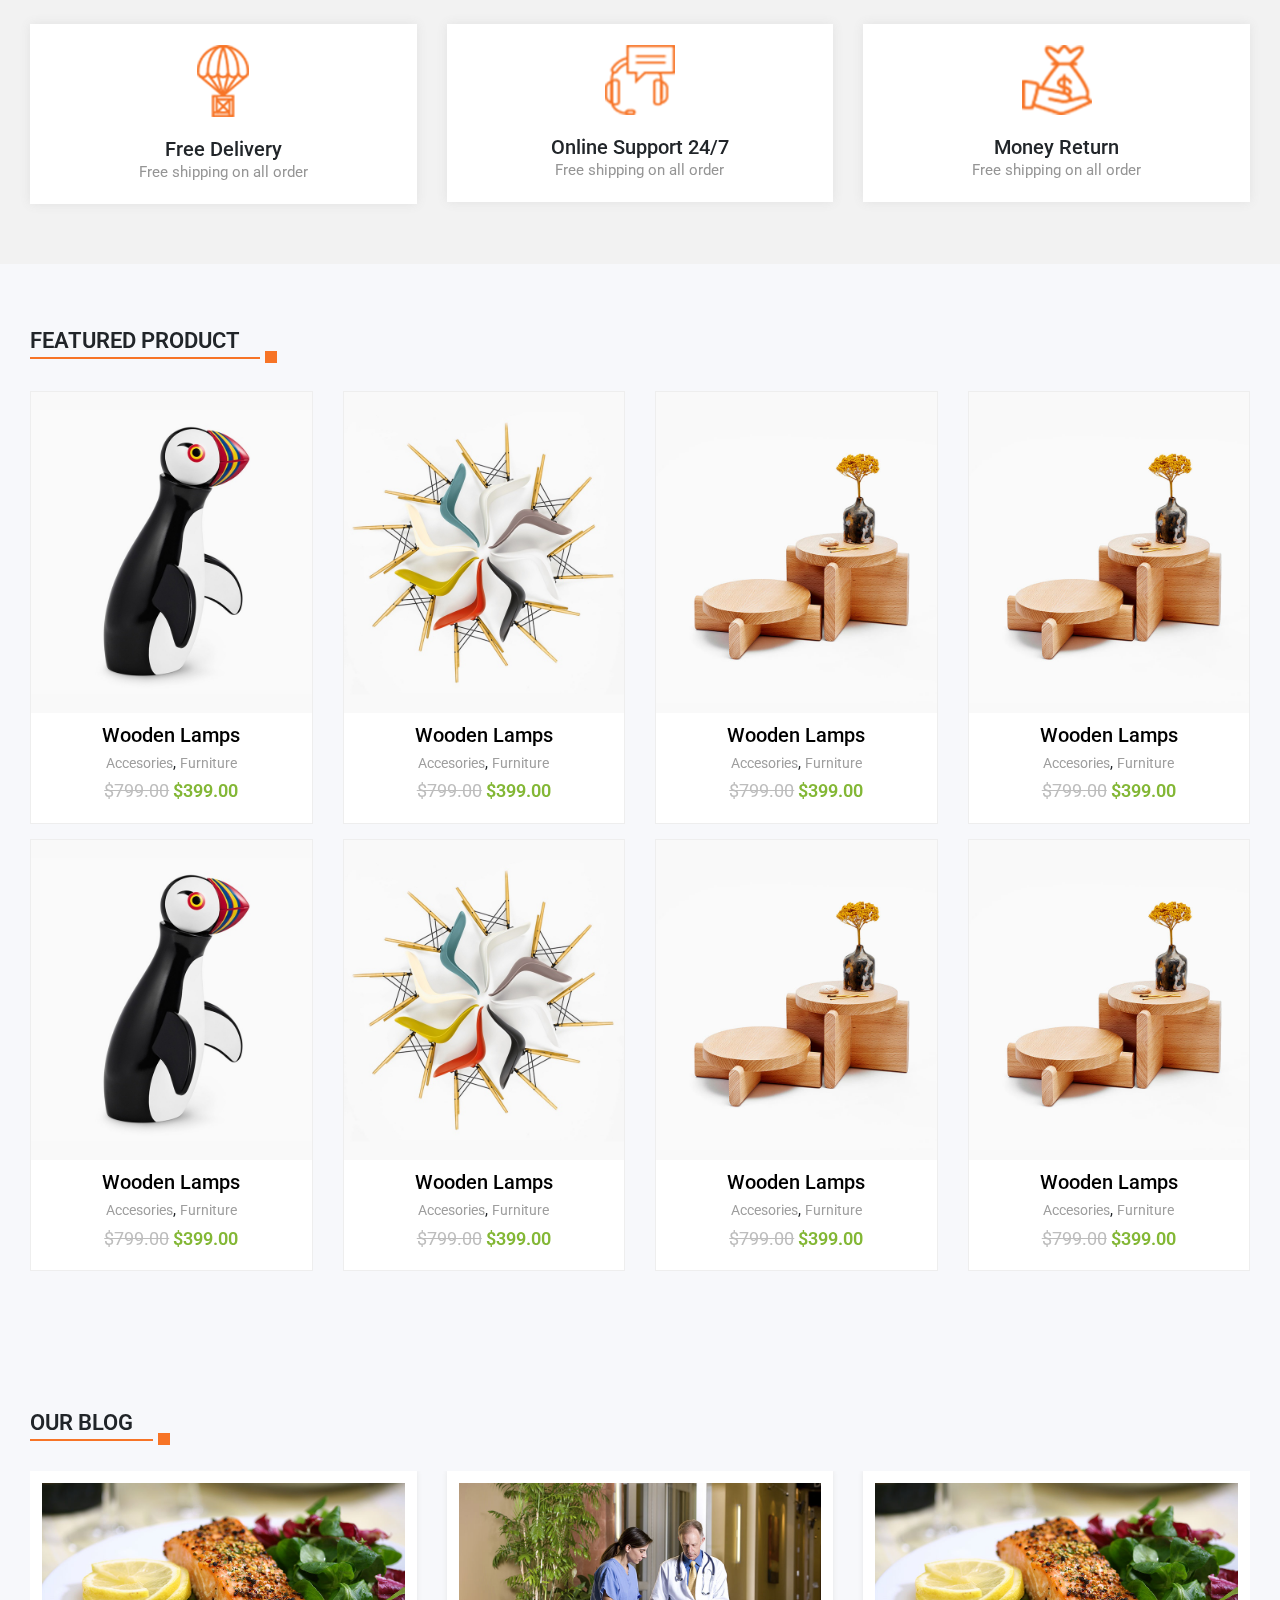
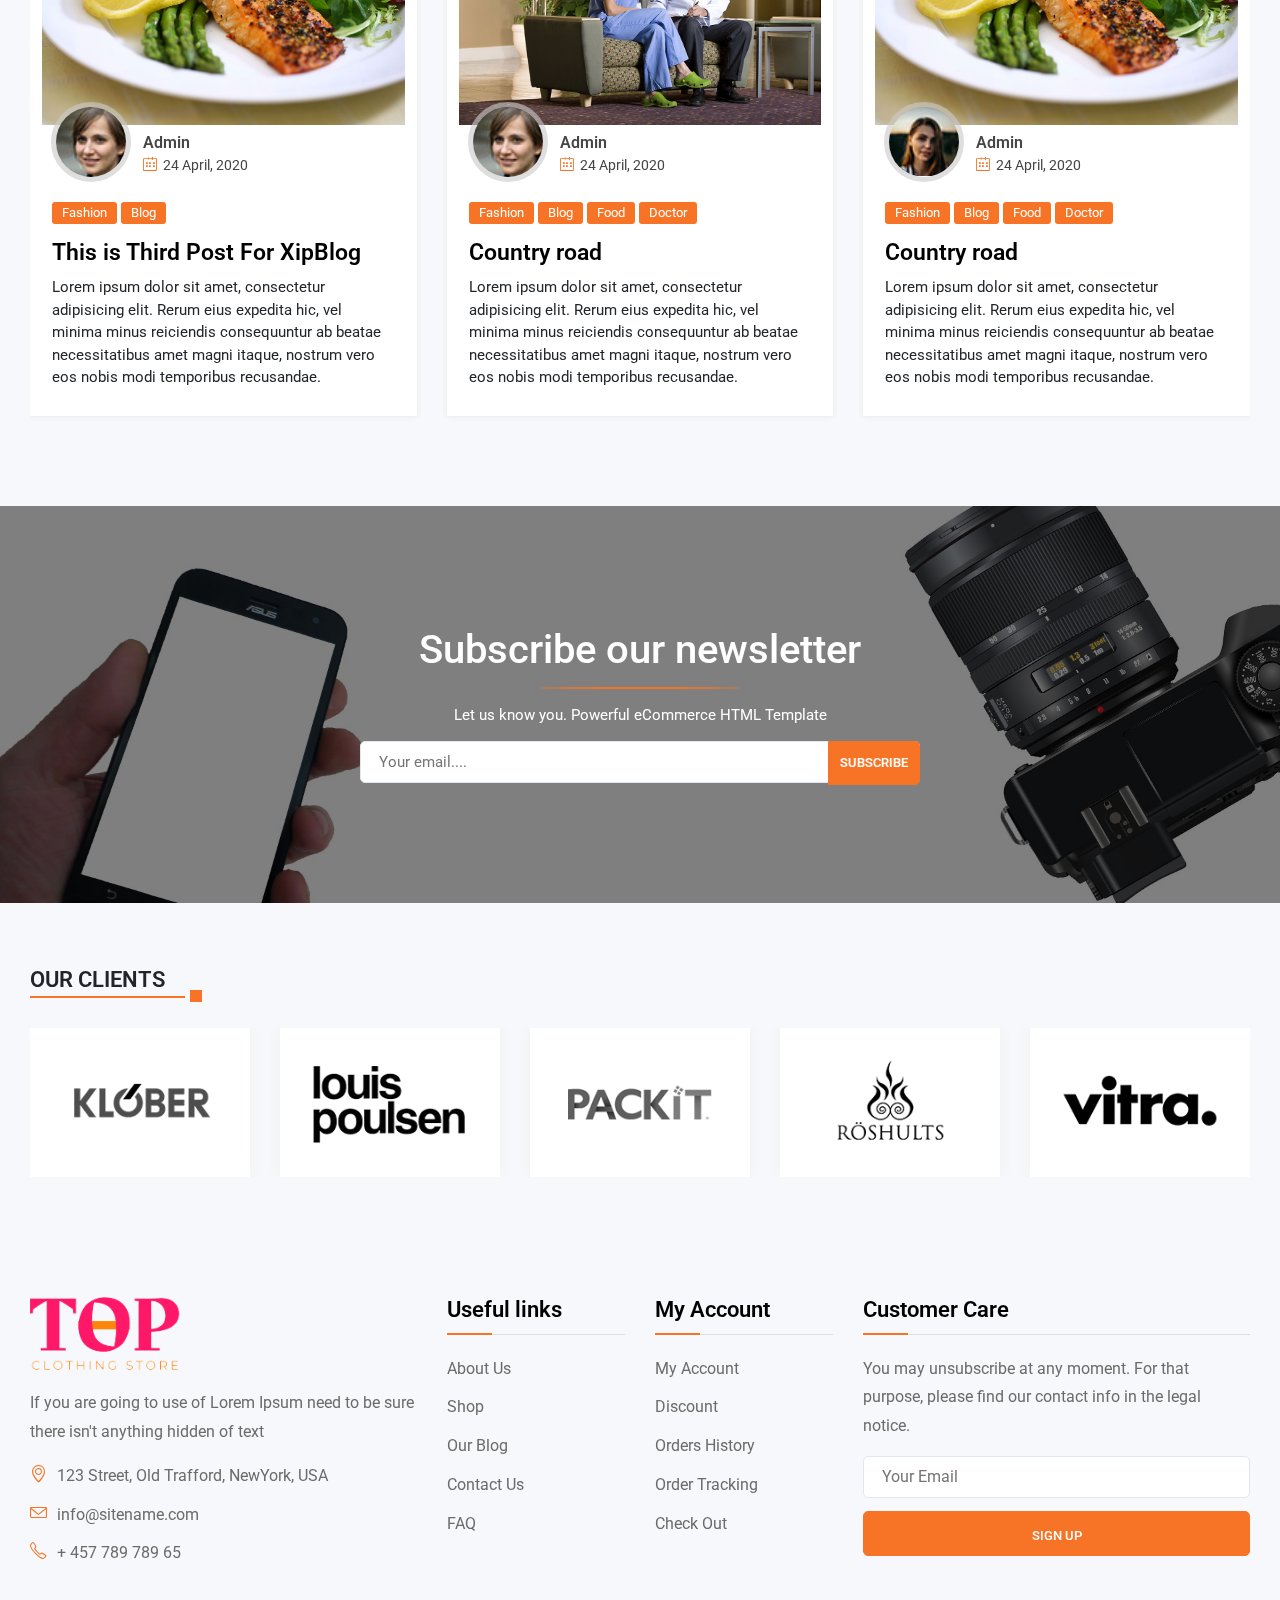
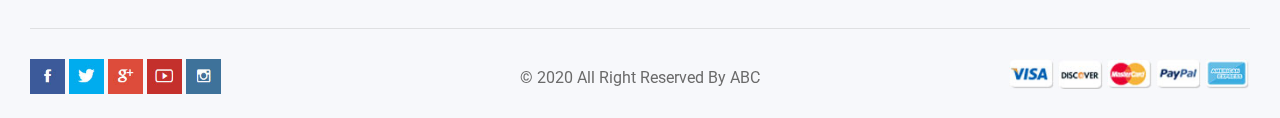
<file: header3.html>
<!DOCTYPE html>
<html lang="en">
<head>
	<!-- Basic -->
	<meta charset="utf-8">
	<meta http-equiv="X-UA-Compatible" content="IE=edge">	

	<!-- Page Title -->
	<title>Header 3</title>


	<meta name="keywords" content="HTML5 Template" />
	<meta name="description" content="Mentalk - Responsive HTML5 Template">
	<meta name="author" content="">

	<!-- Mobile Metas -->
	<meta name="viewport" content="width=device-width, initial-scale=1, minimum-scale=1.0, shrink-to-fit=no">

	<!-- Bootstrap CSS -->
	<link rel="stylesheet" href="css/bootstrap.min.css">
	<!-- Fontawesome 5 CSS -->
	<link rel="stylesheet" href="css/simple-line-icons.css">
	<link rel="stylesheet" href="css/beezify.css">
	<!-- Font Family  -->
	<link href="https://fonts.googleapis.com/css2?family=Roboto:ital,wght@0,300;0,400;0,500;0,700;1,400&display=swap" rel="stylesheet">
	<link href="https://fonts.googleapis.com/css2?family=Inter:wght@300;400;500;600;700&display=swap" rel="stylesheet">

	

	<!-- Template CSS -->
	<link rel="stylesheet" href="css/nice-select.css">
	<link rel="stylesheet" href="css/owl.carousel.min.css">
	<link rel="stylesheet" href="css/animate.css">
	<link rel="stylesheet" href="css/star-rating-svg.css">
	<link rel="stylesheet" href="css/style.css">
	<link rel="stylesheet" href="css/responsive.css">

</head>
<body>
	
	<header class="header header-three">
		<div class="top-header">
			<div class="d-flex align-items-center">
                <div class="topbar-left">
                	<div class="intro-text">
                		<a href="#" class="">Welcome to The Store</a>
                	</div>
                </div>

                <div class="topbar-right ml-auto">
                	<div class="list-inline-item top-social">
                		<ul>
                			<li>
                				<a href="#">
                					<i class="bfy-icon bfy-facebook"></i>
                				</a>
                			</li>
                			<li>
                				<a href="#">
                					<i class="bfy-icon bfy-instagram"></i>
                				</a>
                			</li>
                			<li>
                				<a href="#">
                					<i class="bfy-icon bfy-twitter"></i>
                				</a>
                			</li>
                		</ul>
                	</div>
                    <ul class="list-inline-item top-Culogin">
                        <li class="list-inline-item mr-0">
                        	<div class="currency borderLeft">
                        		<a href="#">Dollar (US) <i class="icon-arrow-down"></i></a>
                        		<ul class="dropLang">
                        			<li>
                        				<a href="">English</a>
                        			</li>
                        			<li>
                        				<a href="">Deutch</a>
                        			</li>
                        			<li>
                        				<a href="">Espanol</a>
                        			</li>
                        		</ul>
                        	</div>
                        </li>
                        <li class="list-inline-item">
                        	<div class="top-header-login borderLeft d-xl-block d-none">
                                <a href="#">
                                    <i class="icon-user"></i> Register <span>or</span> Sign in
                                </a>
                            </div>
                        </li>
                    </ul>
                </div>
            </div>
		</div>

		<div class="main-header">
			<div class="secondrow">
				<div class="firstrow clearfix">
					<div class="logo">
						<a href="index.html">
							<img src="images/logo.png" alt="logo">
						</a>
					</div>
					<div class="main-navigation">
						<ul class="clearfix">
							<li class="active">
								<a href="#">
									Home
								</a>
							</li>
							<li class="has-sub-menu">
								<a href="#">
									Shop <i class="icon-arrow-down"></i>
								</a>
								<div class="mega-menu clearfix">
									<div class="mega-sec">
										<h2>Electronics</h2>
										<ul class="mega-sub-menu">
											<li>
												<a href="">
													Example 1
												</a>
											</li>
											<li>
												<a href="">
													Example 2
												</a>
											</li>
											<li>
												<a href="">
													Example 3
												</a>
											</li>
											<li>
												<a href="">
													Example 4
												</a>
											</li>
											<li>
												<a href="">
													Example 5
												</a>
											</li>
											<li>
												<a href="">
													Example 6
												</a>
											</li>
										</ul>
									</div>
									<div class="mega-sec">
										<h2>Accesories</h2>
										<ul class="mega-sub-menu">
											<li>
												<a href="">
													Example 1
												</a>
											</li>
											<li>
												<a href="">
													Example 2
												</a>
											</li>
											<li>
												<a href="">
													Example 3
												</a>
											</li>
											<li>
												<a href="">
													Example 4
												</a>
											</li>
											<li>
												<a href="">
													Example 5
												</a>
											</li>
											<li>
												<a href="">
													Example 6
												</a>
											</li>
										</ul>
									</div>
									<div class="mega-sec">
										<h2>Gadgets</h2>
										<ul class="mega-sub-menu">
											<li>
												<a href="">
													Example 1
												</a>
											</li>
											<li>
												<a href="">
													Example 2
												</a>
											</li>
											<li>
												<a href="">
													Example 3
												</a>
											</li>
											<li>
												<a href="">
													Example 4
												</a>
											</li>
											<li>
												<a href="">
													Example 5
												</a>
											</li>
											<li>
												<a href="">
													Example 6
												</a>
											</li>
										</ul>
									</div>
									<div class="mega-sec">
										<h2>Food</h2>
										<ul class="mega-sub-menu">
											<li>
												<a href="">
													Example 1
												</a>
											</li>
											<li>
												<a href="">
													Example 2
												</a>
											</li>
											<li>
												<a href="">
													Example 3
												</a>
											</li>
											<li>
												<a href="">
													Example 4
												</a>
											</li>
											<li>
												<a href="">
													Example 5
												</a>
											</li>
											<li>
												<a href="">
													Example 6
												</a>
											</li>
										</ul>
									</div>
									<div class="mega-sec">
										<h2>Accesories</h2>
										<ul class="mega-sub-menu">
											<li>
												<a href="">
													Example 1
												</a>
											</li>
											<li>
												<a href="">
													Example 2
												</a>
											</li>
											<li>
												<a href="">
													Example 3
												</a>
											</li>
											<li>
												<a href="">
													Example 4
												</a>
											</li>
											<li>
												<a href="">
													Example 5
												</a>
											</li>
											<li>
												<a href="">
													Example 6
												</a>
											</li>
										</ul>
									</div>
								</div>
							</li>
							<li>
								<a href="#">
									About Us
								</a>
							</li>
							<li class="has-sub-menu">
								<a href="#">
									Blog Page <i class="icon-arrow-down"></i>
								</a>
								<ul class="sub-menu">
									<li>
										<a href="">
											Blog single page
										</a>
									</li>
									<li>
										<a href="">
											Blog grid
										</a>
									</li>
								</ul>
							</li>
							<li>
								<a href="#">
									Contact Us
								</a>
							</li>
						</ul>
					</div>
					<div class="header-cart">
						<div>
							<span class="pop-up-button">
								<i class="icon-magnifier"></i>
							</span>
						</div>
						<div class="d-xl-none">
							<a href="">
								<i class="icon-user"></i>
							</a>
						</div>
						<div>
							<a href="">
								<i class="icon-heart"></i>
							</a>
						</div>
						<div class="mini-cart">
							<a href="#">
								<i class="icon-bag"></i>
							</a>
							<div class="mini-cart-content">
								<p>
									There are no product.
								</p>
							</div>
						</div>
						<div class="togMenu">
							<i class="icon-options-vertical"></i>
						</div>
					</div>
				</div>

				
			</div>
		</div>
	</header>	


	<main class="content">
		<div class="main-banner layout-3">
			<div class="banner-slider owl-carousel">
				<div class="banner-1 banner-slide">
					<div class="banner-content">
						<h2>
							The best store guide
						</h2>
						<h3>
							Your ultimate solution for your unique looking and fluent online beauty store. Enjoy it. Your ultimate solution for your unique looking and fluent online beauty store. Enjoy it.
						</h3>
						<a href="#" class="bg-button">
							Shop now
						</a>
					</div>
				</div>
				<div class="banner-2 banner-slide">
					<div class="banner-content">
						<h2>
							Let us be your store..
						</h2>
						<h3>
							Your ultimate solution for your unique looking and fluent online beauty store. Enjoy it.
						</h3>
						<a href="#" class="bg-button">
							Shop now
						</a>
					</div>
				</div>
				<div class="banner-3 banner-slide">
					<div class="banner-content">
						<h2>
							The best store guide
						</h2>
						<h3>
							Your ultimate solution for your unique looking and fluent online beauty store. Enjoy it. Your ultimate solution for your unique looking and fluent online beauty store. Enjoy it.
						</h3>
						<a href="#" class="bg-button">
							Shop now
						</a>
					</div>
				</div>
			</div>
		</div>

		<div class="product-section section_padd60">
			<div class="container">
				<div class="row">
					<div class="col-xl-12">
						<div class="product-count-down">
							<div class="product-header">
								<span>hot deals</span>
							</div>
							<div class="product-Cwrap-slide owl-carousel toparrown">
								<div class="product-Cwrap">
									<div class="img-holder">
										<img src="images/offer-img-2.jpg" alt="image">
										<div class="offer-tag">
											20% Discount 
										</div>
									</div>
									<div class="text-holder">
										<span>
											studio design
										</span>
										<h3>
											<a href="">Original sofa</a>
										</h3>
										<div class="price">
											$ 22.50
										</div>
										<p class="available">
											<span>Availability</span> 330 in stock
										</p>

										<div class="date-count">
											
										</div>
									</div>
								</div>
								<div class="product-Cwrap">
									<div class="img-holder">
										<img src="images/offer-img-3.jpg" alt="image">
										<div class="offer-tag">
											20% Discount 
										</div>
									</div>
									<div class="text-holder">
										<span>
											studio design
										</span>
										<h3>
											<a href="">Original sofa</a>
										</h3>
										<div class="price">
											$ 22.50
										</div>
										<p class="available">
											<span>Availability</span> 330 in stock
										</p>

										<div class="date-count">
											
										</div>
									</div>
								</div>
								<div class="product-Cwrap">
									<div class="img-holder">
										<img src="images/offer-img-4.jpg" alt="image">
										<div class="offer-tag">
											20% Discount 
										</div>
									</div>
									<div class="text-holder">
										<span>
											studio design
										</span>
										<h3>
											<a href="">Original sofa</a>
										</h3>
										<div class="price">
											$ 22.50
										</div>
										<p class="available">
											<span>Availability</span> 330 in stock
										</p>

										<div class="date-count">
											
										</div>
									</div>
								</div>
							</div>
						</div>
					</div>
				</div>
			</div>
		</div>

		<div class="service-block section_padd60 layout-2 section-bg1">
			<div class="container">
				<div class="row">
					<div class="col-lg-4 col-md-6">
						<div class="service-section">
							<div class="img-holder umbrella">
								<img src="images/icon1.png" alt="image">
							</div>
							<div class="text-holder">
								<h4>Free Delivery</h4>
								<span>Free shipping on all order</span>
							</div>
						</div>
					</div>
					<div class="col-lg-4 col-md-6">
						<div class="service-section">
							<div class="img-holder">
								<img src="images/icon2.png" alt="image">
							</div>
							<div class="text-holder">
								<h4>Online Support 24/7</h4>
								<span>Free shipping on all order</span>
							</div>
						</div>
					</div>
					<div class="col-lg-4 col-md-6">
						<div class="service-section">
							<div class="img-holder">
								<img src="images/icon3.png" alt="image">
							</div>
							<div class="text-holder">
								<h4>Money Return</h4>
								<span>Free shipping on all order</span>
							</div>
						</div>
					</div>
				</div>
			</div>
		</div>




		<div class="product-list section_padd60">
			<div class="container">
				<div class="row">
					<div class="col-xl-12">
						<div class="product-header">
							<span>Featured Product</span>
						</div>
						<div class="row">
							<div class="col-xl-4 col-lg-6 col-md-6 col-sm-6">
								
							</div>
							<div class="col-xl-4 col-lg-6 col-md-6 col-sm-6">
								
							</div>
							<div class="col-xl-4 col-lg-6 col-md-6 col-sm-6">
								
							</div>
							<div class="col-xl-4 col-lg-6 col-md-6 col-sm-6">
								
							</div>
							<div class="col-xl-4 col-lg-6 col-md-6 col-sm-6">
								
							</div>
							<div class="col-xl-4 col-lg-6 col-md-6 col-sm-6">
								
							</div>
						</div>

						<div class="woocommerce columns-4">
							<ul class="products">
								<li class="product">
									<div class="single-prod-detail layout-2">
										<div class="wrap-div">
											<div class="img-holder">
												<img src="images/product-1.jpg" alt="image">
											</div>
											<div class="text-holder">
												<h3>
													<a href="#">Wooden Lamps</a>
												</h3>
												<div class="product-cats">
													<a href="#">accesories</a>, <a href="#">furniture</a>
												</div>
												<div class="wrapp-product-price"> 
													<span class="price">
														<del><span>$799.00</span></del>
														<ins><span>$399.00</span></ins>
													</span>	
												</div>
											</div>
											<div class="button-wrap">
												<div class="wishlist button">
													<a href="#">
														<i class="icon-heart"></i>
														<span class="tool">add to wishlist</span>
													</a>
												</div>
												<div class="add-to button">
													<a href="#">
														<i class="icon-bag"></i>
														<span class="tool">add to cart</span>
													</a>
												</div>
												<div class="quick-view button">
													<a href="#">
														<i class="icon-magnifier"></i>
														<span class="tool">quick search</span>
													</a>
												</div>
											</div>
										</div>
										<div class="content-imagin"></div>
									</div>
								</li>
								<li class="product">
									<div class="single-prod-detail layout-2">
										<div class="wrap-div">
											<div class="img-holder">
												<img src="images/product-2.jpg" alt="image">
											</div>
											<div class="text-holder">
												<h3>
													<a href="#">Wooden Lamps</a>
												</h3>
												<div class="product-cats">
													<a href="#">accesories</a>, <a href="#">furniture</a>
												</div>
												<div class="wrapp-product-price"> 
													<span class="price">
														<del><span>$799.00</span></del>
														<ins><span>$399.00</span></ins>
													</span>	
												</div>
											</div>
											<div class="button-wrap">
												<div class="wishlist button">
													<a href="#">
														<i class="icon-heart"></i>
														<span class="tool">add to wishlist</span>
													</a>
												</div>
												<div class="add-to button">
													<a href="#">
														<i class="icon-bag"></i>
														<span class="tool">add to cart</span>
													</a>
												</div>
												<div class="quick-view button">
													<a href="#">
														<i class="icon-magnifier"></i>
														<span class="tool">quick search</span>
													</a>
												</div>
											</div>
										</div>
										<div class="content-imagin"></div>
									</div>
								</li>
								<li class="product">
									<div class="single-prod-detail layout-2">
										<div class="wrap-div">
											<div class="img-holder">
												<img src="images/product-3.jpg" alt="image">
											</div>
											<div class="text-holder">
												<h3>
													<a href="#">Wooden Lamps</a>
												</h3>
												<div class="product-cats">
													<a href="#">accesories</a>, <a href="#">furniture</a>
												</div>
												<div class="wrapp-product-price"> 
													<span class="price">
														<del><span>$799.00</span></del>
														<ins><span>$399.00</span></ins>
													</span>	
												</div>
											</div>
											<div class="button-wrap">
												<div class="wishlist button">
													<a href="#">
														<i class="icon-heart"></i>
														<span class="tool">add to wishlist</span>
													</a>
												</div>
												<div class="add-to button">
													<a href="#">
														<i class="icon-bag"></i>
														<span class="tool">add to cart</span>
													</a>
												</div>
												<div class="quick-view button">
													<a href="#">
														<i class="icon-magnifier"></i>
														<span class="tool">quick search</span>
													</a>
												</div>
											</div>
										</div>
										<div class="content-imagin"></div>
									</div>
								</li>
								<li class="product">
									<div class="single-prod-detail layout-2">
										<div class="wrap-div">
											<div class="img-holder">
												<img src="images/product-3.jpg" alt="image">
											</div>
											<div class="text-holder">
												<h3>
													<a href="#">Wooden Lamps</a>
												</h3>
												<div class="product-cats">
													<a href="#">accesories</a>, <a href="#">furniture</a>
												</div>
												<div class="wrapp-product-price"> 
													<span class="price">
														<del><span>$799.00</span></del>
														<ins><span>$399.00</span></ins>
													</span>	
												</div>
											</div>
											<div class="button-wrap">
												<div class="wishlist button">
													<a href="#">
														<i class="icon-heart"></i>
														<span class="tool">add to wishlist</span>
													</a>
												</div>
												<div class="add-to button">
													<a href="#">
														<i class="icon-bag"></i>
														<span class="tool">add to cart</span>
													</a>
												</div>
												<div class="quick-view button">
													<a href="#">
														<i class="icon-magnifier"></i>
														<span class="tool">quick search</span>
													</a>
												</div>
											</div>
										</div>
										<div class="content-imagin"></div>
									</div>
								</li>
								<li class="product">
									<div class="single-prod-detail layout-2">
										<div class="wrap-div">
											<div class="img-holder">
												<img src="images/product-1.jpg" alt="image">
											</div>
											<div class="text-holder">
												<h3>
													<a href="#">Wooden Lamps</a>
												</h3>
												<div class="product-cats">
													<a href="#">accesories</a>, <a href="#">furniture</a>
												</div>
												<div class="wrapp-product-price"> 
													<span class="price">
														<del><span>$799.00</span></del>
														<ins><span>$399.00</span></ins>
													</span>	
												</div>
											</div>
											<div class="button-wrap">
												<div class="wishlist button">
													<a href="#">
														<i class="icon-heart"></i>
														<span class="tool">add to wishlist</span>
													</a>
												</div>
												<div class="add-to button">
													<a href="#">
														<i class="icon-bag"></i>
														<span class="tool">add to cart</span>
													</a>
												</div>
												<div class="quick-view button">
													<a href="#">
														<i class="icon-magnifier"></i>
														<span class="tool">quick search</span>
													</a>
												</div>
											</div>
										</div>
										<div class="content-imagin"></div>
									</div>
								</li>
								<li class="product">
									<div class="single-prod-detail layout-2">
										<div class="wrap-div">
											<div class="img-holder">
												<img src="images/product-2.jpg" alt="image">
											</div>
											<div class="text-holder">
												<h3>
													<a href="#">Wooden Lamps</a>
												</h3>
												<div class="product-cats">
													<a href="#">accesories</a>, <a href="#">furniture</a>
												</div>
												<div class="wrapp-product-price"> 
													<span class="price">
														<del><span>$799.00</span></del>
														<ins><span>$399.00</span></ins>
													</span>	
												</div>
											</div>
											<div class="button-wrap">
												<div class="wishlist button">
													<a href="#">
														<i class="icon-heart"></i>
														<span class="tool">add to wishlist</span>
													</a>
												</div>
												<div class="add-to button">
													<a href="#">
														<i class="icon-bag"></i>
														<span class="tool">add to cart</span>
													</a>
												</div>
												<div class="quick-view button">
													<a href="#">
														<i class="icon-magnifier"></i>
														<span class="tool">quick search</span>
													</a>
												</div>
											</div>
										</div>
										<div class="content-imagin"></div>
									</div>
								</li>
								<li class="product">
									<div class="single-prod-detail layout-2">
										<div class="wrap-div">
											<div class="img-holder">
												<img src="images/product-3.jpg" alt="image">
											</div>
											<div class="text-holder">
												<h3>
													<a href="#">Wooden Lamps</a>
												</h3>
												<div class="product-cats">
													<a href="#">accesories</a>, <a href="#">furniture</a>
												</div>
												<div class="wrapp-product-price"> 
													<span class="price">
														<del><span>$799.00</span></del>
														<ins><span>$399.00</span></ins>
													</span>	
												</div>
											</div>
											<div class="button-wrap">
												<div class="wishlist button">
													<a href="#">
														<i class="icon-heart"></i>
														<span class="tool">add to wishlist</span>
													</a>
												</div>
												<div class="add-to button">
													<a href="#">
														<i class="icon-bag"></i>
														<span class="tool">add to cart</span>
													</a>
												</div>
												<div class="quick-view button">
													<a href="#">
														<i class="icon-magnifier"></i>
														<span class="tool">quick search</span>
													</a>
												</div>
											</div>
										</div>
										<div class="content-imagin"></div>
									</div>
								</li>
								<li class="product">
									<div class="single-prod-detail layout-2">
										<div class="wrap-div">
											<div class="img-holder">
												<img src="images/product-3.jpg" alt="image">
											</div>
											<div class="text-holder">
												<h3>
													<a href="#">Wooden Lamps</a>
												</h3>
												<div class="product-cats">
													<a href="#">accesories</a>, <a href="#">furniture</a>
												</div>
												<div class="wrapp-product-price"> 
													<span class="price">
														<del><span>$799.00</span></del>
														<ins><span>$399.00</span></ins>
													</span>	
												</div>
											</div>
											<div class="button-wrap">
												<div class="wishlist button">
													<a href="#">
														<i class="icon-heart"></i>
														<span class="tool">add to wishlist</span>
													</a>
												</div>
												<div class="add-to button">
													<a href="#">
														<i class="icon-bag"></i>
														<span class="tool">add to cart</span>
													</a>
												</div>
												<div class="quick-view button">
													<a href="#">
														<i class="icon-magnifier"></i>
														<span class="tool">quick search</span>
													</a>
												</div>
											</div>
										</div>
										<div class="content-imagin"></div>
									</div>
								</li>
							</ul>
						</div>			
					</div>	
				</div>
			</div>
		</div>

		<div class="blog-posts section_padd60">
			<div class="container">
				<div class="section-header">
					<span>our blog</span>
				</div>
				<div class="owl-carousel blog-slider">
					<div class="item">
						<div class="single-blog-post">
							<div class="blog-media">
								<img src="images/blog-img-1.jpg" alt="images">
							</div>
							<div class="blog-content">
								<div class="user-section">
									<div class="user-img">
										<img src="images/human-1.jpg" alt="image">
									</div>
									<ul class="blog-page-meta">
		                                    <li class="author">
		                                        <a href="#">
		                                        	Admin
		                                        </a>
		                                    </li>
		                                    <li class="date">
		                                        <a href="#">
		                                        	<i class="icon-calendar"></i> 24 April, 2020
		                                        </a>
		                                    </li>
		                            </ul>
								</div>
								<div class="cat-tags">
									<ul>
										<li>
											<a href="#">Fashion</a>
										</li>
										<li>
											<a href="#">Blog</a>
										</li>
									</ul>
								</div>
								<h4 class="blog-title">
									<a href="#">This is Third Post For XipBlog</a>
								</h4>
								<p>
                                    Lorem ipsum dolor sit amet, consectetur adipisicing elit. Rerum eius expedita hic, vel minima minus reiciendis consequuntur ab beatae necessitatibus amet magni itaque, nostrum vero eos
                                    nobis modi temporibus recusandae.
                                </p>


                            </div>
						</div>
					</div>

					<div class="item">
						<div class="single-blog-post">
							<div class="blog-media">
								<img src="images/blog-img-2.jpg" alt="images">
							</div>
							<div class="blog-content">
								<div class="user-section">
									<div class="user-img">
										<img src="images/human-1.jpg" alt="image">
									</div>
									<ul class="blog-page-meta">
		                                    <li class="author">
		                                        <a href="#">
		                                        	Admin
		                                        </a>
		                                    </li>
		                                    <li class="date">
		                                        <a href="#">
		                                        	<i class="icon-calendar"></i> 24 April, 2020
		                                        </a>
		                                    </li>
		                            </ul>
								</div>
								<div class="cat-tags">
									<ul>
										<li>
											<a href="#">Fashion</a>
										</li>
										<li>
											<a href="#">Blog</a>
										</li>
										<li>
											<a href="#">Food</a>
										</li>
										<li>
											<a href="#">Doctor</a>
										</li>
									</ul>
								</div>
								<h4 class="blog-title">
									<a href="#">Country road</a>
								</h4>
								<p>
                                    Lorem ipsum dolor sit amet, consectetur adipisicing elit. Rerum eius expedita hic, vel minima minus reiciendis consequuntur ab beatae necessitatibus amet magni itaque, nostrum vero eos
                                    nobis modi temporibus recusandae.
                                </p>
                            </div>
						</div>
					</div>

					<div class="item">
						<div class="single-blog-post">
							<div class="blog-media">
								<img src="images/blog-img-1.jpg" alt="images">
							</div>
							<div class="blog-content">
								<div class="user-section">
									<div class="user-img">
										<img src="images/human-2.jpg" alt="image">
									</div>
									<ul class="blog-page-meta">
		                                    <li class="author">
		                                        <a href="#">
		                                        	Admin
		                                        </a>
		                                    </li>
		                                    <li class="date">
		                                        <a href="#">
		                                        	<i class="icon-calendar"></i> 24 April, 2020
		                                        </a>
		                                    </li>
		                            </ul>
								</div>
								<div class="cat-tags">
									<ul>
										<li>
											<a href="#">Fashion</a>
										</li>
										<li>
											<a href="#">Blog</a>
										</li>
										<li>
											<a href="#">Food</a>
										</li>
										<li>
											<a href="#">Doctor</a>
										</li>
									</ul>
								</div>
								<h4 class="blog-title">
									<a href="#">Country road</a>
								</h4>
								<p>
                                    Lorem ipsum dolor sit amet, consectetur adipisicing elit. Rerum eius expedita hic, vel minima minus reiciendis consequuntur ab beatae necessitatibus amet magni itaque, nostrum vero eos
                                    nobis modi temporibus recusandae.
                                </p>
                            </div>
						</div>
					</div>
					
				</div>
			</div>
		</div>
		
		<div class="cta layout-1">
			<div class="container">
				<div class="cta-form">
					<h3>Subscribe our newsletter</h3>
					<p>
						Let us know you. Powerful eCommerce HTML Template
					</p>
					<form>
						<input type="" name="" class="nice-select" placeholder="Your email....">
						<button class="bg-button">Subscribe</button>
					</form>
				</div>
			</div>
		</div>

		<div class="partners section_padd60">
			<div class="container">
				<div class="section-header">
					<span>our clients</span>
				</div>
				<ul class="partner-slider owl-carousel">
					<li>
						<a href="">
							<img src="images/klobe2r.png" alt="images">
						</a>
					</li>
					<li>
						<a href="">
							<img src="images/brand-Louis-Poulsen.png" alt="images">
						</a>
					</li>
					<li>
						<a href="">
							<img src="images/brand-PackIt.png" alt="images">
						</a>
					</li>
					<li>
						<a href="">
							<img src="images/brand-Rosenthal.png" alt="images">
						</a>
					</li>
					<li>
						<a href="">
							<img src="images/brand-witra.png" alt="images">
						</a>
					</li>
				</ul>
			</div>
		</div>
	</main>
	

	<footer class="footer-area">
		<div class="footer-top">
			<div class="container">
				<div class="row">
					<div class="col-xl-4 col-lg-4 col-md-6 col-sm-12">
						<div class="footer-about foot-col">
							<div class="footer-logo">
								<img src="images/logo.png" alt="logo">
							</div>
							<p>
								If you are going to use of Lorem Ipsum need to be sure there isn't anything hidden of text
							</p>
							<ul class="footer-contact-detail">
								<li>
									<a href="">
										<i class="icon-location-pin"></i> 123 Street, Old Trafford, NewYork, USA
									</a>
								</li>
								<li>
									<a href="mailto:info@sitename.com">
										<i class="icon-envelope"></i> info@sitename.com
									</a>
								</li>
								<li>
									<a href="tel: ++ 457 789 789 65">
										<i class="icon-phone"></i> + 457 789 789 65
									</a>
								</li>
							</ul>
						</div>
					</div>

					<div class="col-xl-2 col-lg-2 col-md-6 col-sm-12">
						<div class="foot-col">
							<h3 class="footer-header">Useful links</h3>
							<ul class="footer-link">
								<li>
									<a href="">
										About Us
									</a>
								</li>
								<li>
									<a href="">
										Shop
									</a>
								</li>
								<li>
									<a href="">
										Our Blog
									</a>
								</li>
								<li>
									<a href="">
										Contact Us
									</a>
								</li>
								<li>
									<a href="">
										FAQ
									</a>
								</li>
							</ul>
						</div>
					</div>

					<div class="col-xl-2 col-lg-2 col-md-6 col-sm-12">
						<div class="foot-col">
							<h3 class="footer-header">My Account</h3>
							<ul class="footer-link">
								<li>
									<a href="">
										My Account
									</a>
								</li>
								<li>
									<a href="">
										Discount
									</a>
								</li>
								<li>
									<a href="">
										Orders History
									</a>
								</li>
								<li>
									<a href="">
										Order Tracking
									</a>
								</li>
								<li>
									<a href="">
										Check Out
									</a>
								</li>
							</ul>
						</div>
					</div>

					<div class="col-xl-4 col-lg-4 col-md-6 col-sm-12">
						<div class="foot-col">
							<h3 class="footer-header">Customer Care</h3>
							<p>
								You may unsubscribe at any moment. For that purpose, please find our contact info in the legal notice.
							</p>
							<form>
								<input type="email" name="" class="nice-select" placeholder="Your Email">
								<button type="submit" class="bg-button">Sign up</button>
							</form>
						</div>
					</div>
				</div>
			</div>
		</div>

		<div class="footer-bottom">
			<div class="container">
				<div class="footer-b-wrap">
					<div class="row">
						<div class="col-xl-4 col-lg-4 col-md-12 text-center text-lg-left">
							<div class="footer-social">
								<ul>
									<li>
										<a href="">
											<img src="images/fb.jpg" alt="image">
										</a>
									</li>
									<li>
										<a href="">
											<img src="images/tw.jpg" alt="image">
										</a>
									</li>
									<li>
										<a href="">
											<img src="images/google.jpg" alt="image">
										</a>
									</li>
									<li>
										<a href="">
											<img src="images/youtube.jpg" alt="image">
										</a>
									</li>
									<li>
										<a href="">
											<img src="images/insta.jpg" alt="image">
										</a>
									</li>
								</ul>
							</div>
						</div>
						<div class="col-xl-4 col-lg-4 col-md-12 text-center">
							<div class="footer-copy">
								<p>
									&copy; 2020 All Right Reserved By ABC
								</p>
							</div>
						</div>
						<div class="col-xl-4 col-lg-4 col-md-12 text-lg-right text-center">
							<div class="footer-payment">
								<ul>
									<li>
										<a href="">
											<img src="images/pay-1.jpg" alt="image">
										</a>
									</li>
									<li>
										<a href="">
											<img src="images/pay-2.jpg" alt="image">
										</a>
									</li>
									<li>
										<a href="">
											<img src="images/pay-3.jpg" alt="image">
										</a>
									</li>
									<li>
										<a href="">
											<img src="images/pay-4.jpg" alt="image">
										</a>
									</li>
									<li>
										<a href="">
											<img src="images/pay-5.jpg" alt="image">
										</a>
									</li>
								</ul>
							</div>
						</div>
					</div>
				</div>
			</div> 
		</div>
	</footer>



	<!-- Mobile category view  -->
	<div class="mob-category">
		<div class="close">
			<i class="icon-close"></i>
		</div>
		<div class="category-header">
			All Departments
		</div>
		<ul class="category-nav">
			<li>
				<a href="#">
					Brands
				</a>
			</li>
			<li>
				<a href="#">
					Fashion
				</a>
			</li>
			<li>
				<a href="#">
					New Arrival
				</a>
			</li>
			<li>
				<a href="#">
					TV &amp; Audio
				</a>
			</li>
			<li>
				<a href="#">
					Accessories
				</a>
			</li>
			<li>
				<a href="#">
					Brands
				</a>
			</li>
			<li>
				<a href="#">
					Fashion
				</a>
			</li>
			<li>
				<a href="#">
					New Arrival
				</a>
			</li>
			<li>
				<a href="#">
					TV &amp; Audio
				</a>
			</li>
			<li>
				<a href="#">
					Accessories
				</a>
			</li>
		</ul>
	</div>
	<div class="mob-menu">
		<div class="close">
			<i class="icon-close"></i>
		</div>
		<div class="main-navigation">
			<ul class="clearfix">
				<li class="active">
					<a href="#">
						Home
					</a>
				</li>
				<li class="has-sub-menu">
					<a href="#">
						Shop
					</a>
					<div class="mega-menu clearfix">
						<div class="mega-sec">
							<h2>Electronics</h2>
							<ul class="mega-sub-menu">
								<li>
									<a href="">
										Example 1
									</a>
								</li>
								<li>
									<a href="">
										Example 2
									</a>
								</li>
								<li>
									<a href="">
										Example 3
									</a>
								</li>
								<li>
									<a href="">
										Example 4
									</a>
								</li>
								<li>
									<a href="">
										Example 5
									</a>
								</li>
								<li>
									<a href="">
										Example 6
									</a>
								</li>
							</ul>
						</div>
						<div class="mega-sec">
							<h2>Accesories</h2>
							<ul class="mega-sub-menu">
								<li>
									<a href="">
										Example 1
									</a>
								</li>
								<li>
									<a href="">
										Example 2
									</a>
								</li>
								<li>
									<a href="">
										Example 3
									</a>
								</li>
								<li>
									<a href="">
										Example 4
									</a>
								</li>
								<li>
									<a href="">
										Example 5
									</a>
								</li>
								<li>
									<a href="">
										Example 6
									</a>
								</li>
							</ul>
						</div>
						<div class="mega-sec">
							<h2>Gadgets</h2>
							<ul class="mega-sub-menu">
								<li>
									<a href="">
										Example 1
									</a>
								</li>
								<li>
									<a href="">
										Example 2
									</a>
								</li>
								<li>
									<a href="">
										Example 3
									</a>
								</li>
								<li>
									<a href="">
										Example 4
									</a>
								</li>
								<li>
									<a href="">
										Example 5
									</a>
								</li>
								<li>
									<a href="">
										Example 6
									</a>
								</li>
							</ul>
						</div>
						<div class="mega-sec">
							<h2>Food</h2>
							<ul class="mega-sub-menu">
								<li>
									<a href="">
										Example 1
									</a>
								</li>
								<li>
									<a href="">
										Example 2
									</a>
								</li>
								<li>
									<a href="">
										Example 3
									</a>
								</li>
								<li>
									<a href="">
										Example 4
									</a>
								</li>
								<li>
									<a href="">
										Example 5
									</a>
								</li>
								<li>
									<a href="">
										Example 6
									</a>
								</li>
							</ul>
						</div>
						<div class="mega-sec">
							<h2>Accesories</h2>
							<ul class="mega-sub-menu">
								<li>
									<a href="">
										Example 1
									</a>
								</li>
								<li>
									<a href="">
										Example 2
									</a>
								</li>
								<li>
									<a href="">
										Example 3
									</a>
								</li>
								<li>
									<a href="">
										Example 4
									</a>
								</li>
								<li>
									<a href="">
										Example 5
									</a>
								</li>
								<li>
									<a href="">
										Example 6
									</a>
								</li>
							</ul>
						</div>
					</div>
				</li>
				<li>
					<a href="#">
						About Us
					</a>
				</li>
				<li class="has-sub-menu">
					<a href="#">
						Blog Page
					</a>
					<ul class="sub-menu">
						<li>
							<a href="">
								Blog single page
							</a>
						</li>
						<li>
							<a href="">
								Blog grid
							</a>
						</li>
					</ul>
				</li>
				<li>
					<a href="#">
						Contact Us
					</a>
				</li>
			</ul>
		</div>
	</div>
	<div class="pop-up-search">
		<div class="pop-close">
			<i class="icon-close"></i>
		</div>
		<div id="search-form" class="showing">
			<form role="search" method="" action="" class="clearfix">
				<div class="popup-cat">
					<select class="cat-search nice-select">
						<option value="volvo">All category</option>
						<option value="volvo">Category 1</option>
						<option value="saab">Category 2</option>
						<option value="mercedes">Category 3</option>
						<option value="audi">Category 4</option>
					</select>
				</div>
				<div class="popup-search">
					<input type="search" name="" placeholder="Search" class="nice-select">
					<button class="">
						<i class="icon-magnifier"></i>
					</button>
				</div>
			</form>
		</div>
	</div>
	<div class="cat-overlay"></div>


	<script src="js/jquery-3.4.1.min.js"></script>
	<script src="js/jquery.nice-select.min.js"></script>
	<script src="js/owl.carousel.min.js"></script>
	<script src="js/jquery.plugin.js"></script>
	<script src="js/jquery.countdown.js"></script>
	<script src="js/jquery.star-rating-svg.js"></script>
	<script src="js/main.js"></script>
</body>
</html>
</file>
<file: css/simple-line-icons.css>
@font-face {
  font-family: 'simple-line-icons';
  src: url('../fonts/Simple-Line-Icons.eot?v=2.4.0');
  src: url('../fonts/Simple-Line-Icons.eot?v=2.4.0#iefix') format('embedded-opentype'), url('../fonts/Simple-Line-Icons.woff2?v=2.4.0') format('woff2'), url('../fonts/Simple-Line-Icons.ttf?v=2.4.0') format('truetype'), url('../fonts/Simple-Line-Icons.woff?v=2.4.0') format('woff'), url('../fonts/Simple-Line-Icons.svg?v=2.4.0#simple-line-icons') format('svg');
  font-weight: normal;
  font-style: normal;
}
/*
 Use the following CSS code if you want to have a class per icon.
 Instead of a list of all class selectors, you can use the generic [class*="icon-"] selector, but it's slower:
*/
.icon-user,
.icon-people,
.icon-user-female,
.icon-user-follow,
.icon-user-following,
.icon-user-unfollow,
.icon-login,
.icon-logout,
.icon-emotsmile,
.icon-phone,
.icon-call-end,
.icon-call-in,
.icon-call-out,
.icon-map,
.icon-location-pin,
.icon-direction,
.icon-directions,
.icon-compass,
.icon-layers,
.icon-menu,
.icon-list,
.icon-options-vertical,
.icon-options,
.icon-arrow-down,
.icon-arrow-left,
.icon-arrow-right,
.icon-arrow-up,
.icon-arrow-up-circle,
.icon-arrow-left-circle,
.icon-arrow-right-circle,
.icon-arrow-down-circle,
.icon-check,
.icon-clock,
.icon-plus,
.icon-minus,
.icon-close,
.icon-event,
.icon-exclamation,
.icon-organization,
.icon-trophy,
.icon-screen-smartphone,
.icon-screen-desktop,
.icon-plane,
.icon-notebook,
.icon-mustache,
.icon-mouse,
.icon-magnet,
.icon-energy,
.icon-disc,
.icon-cursor,
.icon-cursor-move,
.icon-crop,
.icon-chemistry,
.icon-speedometer,
.icon-shield,
.icon-screen-tablet,
.icon-magic-wand,
.icon-hourglass,
.icon-graduation,
.icon-ghost,
.icon-game-controller,
.icon-fire,
.icon-eyeglass,
.icon-envelope-open,
.icon-envelope-letter,
.icon-bell,
.icon-badge,
.icon-anchor,
.icon-wallet,
.icon-vector,
.icon-speech,
.icon-puzzle,
.icon-printer,
.icon-present,
.icon-playlist,
.icon-pin,
.icon-picture,
.icon-handbag,
.icon-globe-alt,
.icon-globe,
.icon-folder-alt,
.icon-folder,
.icon-film,
.icon-feed,
.icon-drop,
.icon-drawer,
.icon-docs,
.icon-doc,
.icon-diamond,
.icon-cup,
.icon-calculator,
.icon-bubbles,
.icon-briefcase,
.icon-book-open,
.icon-basket-loaded,
.icon-basket,
.icon-bag,
.icon-action-undo,
.icon-action-redo,
.icon-wrench,
.icon-umbrella,
.icon-trash,
.icon-tag,
.icon-support,
.icon-frame,
.icon-size-fullscreen,
.icon-size-actual,
.icon-shuffle,
.icon-share-alt,
.icon-share,
.icon-rocket,
.icon-question,
.icon-pie-chart,
.icon-pencil,
.icon-note,
.icon-loop,
.icon-home,
.icon-grid,
.icon-graph,
.icon-microphone,
.icon-music-tone-alt,
.icon-music-tone,
.icon-earphones-alt,
.icon-earphones,
.icon-equalizer,
.icon-like,
.icon-dislike,
.icon-control-start,
.icon-control-rewind,
.icon-control-play,
.icon-control-pause,
.icon-control-forward,
.icon-control-end,
.icon-volume-1,
.icon-volume-2,
.icon-volume-off,
.icon-calendar,
.icon-bulb,
.icon-chart,
.icon-ban,
.icon-bubble,
.icon-camrecorder,
.icon-camera,
.icon-cloud-download,
.icon-cloud-upload,
.icon-envelope,
.icon-eye,
.icon-flag,
.icon-heart,
.icon-info,
.icon-key,
.icon-link,
.icon-lock,
.icon-lock-open,
.icon-magnifier,
.icon-magnifier-add,
.icon-magnifier-remove,
.icon-paper-clip,
.icon-paper-plane,
.icon-power,
.icon-refresh,
.icon-reload,
.icon-settings,
.icon-star,
.icon-symbol-female,
.icon-symbol-male,
.icon-target,
.icon-credit-card,
.icon-paypal,
.icon-social-tumblr,
.icon-social-twitter,
.icon-social-facebook,
.icon-social-instagram,
.icon-social-linkedin,
.icon-social-pinterest,
.icon-social-github,
.icon-social-google,
.icon-social-reddit,
.icon-social-skype,
.icon-social-dribbble,
.icon-social-behance,
.icon-social-foursqare,
.icon-social-soundcloud,
.icon-social-spotify,
.icon-social-stumbleupon,
.icon-social-youtube,
.icon-social-dropbox,
.icon-social-vkontakte,
.icon-social-steam {
  font-family: 'simple-line-icons';
  speak: none;
  font-style: normal;
  font-weight: normal;
  font-variant: normal;
  text-transform: none;
  line-height: 1;
  /* Better Font Rendering =========== */
  -webkit-font-smoothing: antialiased;
  -moz-osx-font-smoothing: grayscale;
}
.icon-user:before {
  content: "\e005";
}
.icon-people:before {
  content: "\e001";
}
.icon-user-female:before {
  content: "\e000";
}
.icon-user-follow:before {
  content: "\e002";
}
.icon-user-following:before {
  content: "\e003";
}
.icon-user-unfollow:before {
  content: "\e004";
}
.icon-login:before {
  content: "\e066";
}
.icon-logout:before {
  content: "\e065";
}
.icon-emotsmile:before {
  content: "\e021";
}
.icon-phone:before {
  content: "\e600";
}
.icon-call-end:before {
  content: "\e048";
}
.icon-call-in:before {
  content: "\e047";
}
.icon-call-out:before {
  content: "\e046";
}
.icon-map:before {
  content: "\e033";
}
.icon-location-pin:before {
  content: "\e096";
}
.icon-direction:before {
  content: "\e042";
}
.icon-directions:before {
  content: "\e041";
}
.icon-compass:before {
  content: "\e045";
}
.icon-layers:before {
  content: "\e034";
}
.icon-menu:before {
  content: "\e601";
}
.icon-list:before {
  content: "\e067";
}
.icon-options-vertical:before {
  content: "\e602";
}
.icon-options:before {
  content: "\e603";
}
.icon-arrow-down:before {
  content: "\e604";
}
.icon-arrow-left:before {
  content: "\e605";
}
.icon-arrow-right:before {
  content: "\e606";
}
.icon-arrow-up:before {
  content: "\e607";
}
.icon-arrow-up-circle:before {
  content: "\e078";
}
.icon-arrow-left-circle:before {
  content: "\e07a";
}
.icon-arrow-right-circle:before {
  content: "\e079";
}
.icon-arrow-down-circle:before {
  content: "\e07b";
}
.icon-check:before {
  content: "\e080";
}
.icon-clock:before {
  content: "\e081";
}
.icon-plus:before {
  content: "\e095";
}
.icon-minus:before {
  content: "\e615";
}
.icon-close:before {
  content: "\e082";
}
.icon-event:before {
  content: "\e619";
}
.icon-exclamation:before {
  content: "\e617";
}
.icon-organization:before {
  content: "\e616";
}
.icon-trophy:before {
  content: "\e006";
}
.icon-screen-smartphone:before {
  content: "\e010";
}
.icon-screen-desktop:before {
  content: "\e011";
}
.icon-plane:before {
  content: "\e012";
}
.icon-notebook:before {
  content: "\e013";
}
.icon-mustache:before {
  content: "\e014";
}
.icon-mouse:before {
  content: "\e015";
}
.icon-magnet:before {
  content: "\e016";
}
.icon-energy:before {
  content: "\e020";
}
.icon-disc:before {
  content: "\e022";
}
.icon-cursor:before {
  content: "\e06e";
}
.icon-cursor-move:before {
  content: "\e023";
}
.icon-crop:before {
  content: "\e024";
}
.icon-chemistry:before {
  content: "\e026";
}
.icon-speedometer:before {
  content: "\e007";
}
.icon-shield:before {
  content: "\e00e";
}
.icon-screen-tablet:before {
  content: "\e00f";
}
.icon-magic-wand:before {
  content: "\e017";
}
.icon-hourglass:before {
  content: "\e018";
}
.icon-graduation:before {
  content: "\e019";
}
.icon-ghost:before {
  content: "\e01a";
}
.icon-game-controller:before {
  content: "\e01b";
}
.icon-fire:before {
  content: "\e01c";
}
.icon-eyeglass:before {
  content: "\e01d";
}
.icon-envelope-open:before {
  content: "\e01e";
}
.icon-envelope-letter:before {
  content: "\e01f";
}
.icon-bell:before {
  content: "\e027";
}
.icon-badge:before {
  content: "\e028";
}
.icon-anchor:before {
  content: "\e029";
}
.icon-wallet:before {
  content: "\e02a";
}
.icon-vector:before {
  content: "\e02b";
}
.icon-speech:before {
  content: "\e02c";
}
.icon-puzzle:before {
  content: "\e02d";
}
.icon-printer:before {
  content: "\e02e";
}
.icon-present:before {
  content: "\e02f";
}
.icon-playlist:before {
  content: "\e030";
}
.icon-pin:before {
  content: "\e031";
}
.icon-picture:before {
  content: "\e032";
}
.icon-handbag:before {
  content: "\e035";
}
.icon-globe-alt:before {
  content: "\e036";
}
.icon-globe:before {
  content: "\e037";
}
.icon-folder-alt:before {
  content: "\e039";
}
.icon-folder:before {
  content: "\e089";
}
.icon-film:before {
  content: "\e03a";
}
.icon-feed:before {
  content: "\e03b";
}
.icon-drop:before {
  content: "\e03e";
}
.icon-drawer:before {
  content: "\e03f";
}
.icon-docs:before {
  content: "\e040";
}
.icon-doc:before {
  content: "\e085";
}
.icon-diamond:before {
  content: "\e043";
}
.icon-cup:before {
  content: "\e044";
}
.icon-calculator:before {
  content: "\e049";
}
.icon-bubbles:before {
  content: "\e04a";
}
.icon-briefcase:before {
  content: "\e04b";
}
.icon-book-open:before {
  content: "\e04c";
}
.icon-basket-loaded:before {
  content: "\e04d";
}
.icon-basket:before {
  content: "\e04e";
}
.icon-bag:before {
  content: "\e04f";
}
.icon-action-undo:before {
  content: "\e050";
}
.icon-action-redo:before {
  content: "\e051";
}
.icon-wrench:before {
  content: "\e052";
}
.icon-umbrella:before {
  content: "\e053";
}
.icon-trash:before {
  content: "\e054";
}
.icon-tag:before {
  content: "\e055";
}
.icon-support:before {
  content: "\e056";
}
.icon-frame:before {
  content: "\e038";
}
.icon-size-fullscreen:before {
  content: "\e057";
}
.icon-size-actual:before {
  content: "\e058";
}
.icon-shuffle:before {
  content: "\e059";
}
.icon-share-alt:before {
  content: "\e05a";
}
.icon-share:before {
  content: "\e05b";
}
.icon-rocket:before {
  content: "\e05c";
}
.icon-question:before {
  content: "\e05d";
}
.icon-pie-chart:before {
  content: "\e05e";
}
.icon-pencil:before {
  content: "\e05f";
}
.icon-note:before {
  content: "\e060";
}
.icon-loop:before {
  content: "\e064";
}
.icon-home:before {
  content: "\e069";
}
.icon-grid:before {
  content: "\e06a";
}
.icon-graph:before {
  content: "\e06b";
}
.icon-microphone:before {
  content: "\e063";
}
.icon-music-tone-alt:before {
  content: "\e061";
}
.icon-music-tone:before {
  content: "\e062";
}
.icon-earphones-alt:before {
  content: "\e03c";
}
.icon-earphones:before {
  content: "\e03d";
}
.icon-equalizer:before {
  content: "\e06c";
}
.icon-like:before {
  content: "\e068";
}
.icon-dislike:before {
  content: "\e06d";
}
.icon-control-start:before {
  content: "\e06f";
}
.icon-control-rewind:before {
  content: "\e070";
}
.icon-control-play:before {
  content: "\e071";
}
.icon-control-pause:before {
  content: "\e072";
}
.icon-control-forward:before {
  content: "\e073";
}
.icon-control-end:before {
  content: "\e074";
}
.icon-volume-1:before {
  content: "\e09f";
}
.icon-volume-2:before {
  content: "\e0a0";
}
.icon-volume-off:before {
  content: "\e0a1";
}
.icon-calendar:before {
  content: "\e075";
}
.icon-bulb:before {
  content: "\e076";
}
.icon-chart:before {
  content: "\e077";
}
.icon-ban:before {
  content: "\e07c";
}
.icon-bubble:before {
  content: "\e07d";
}
.icon-camrecorder:before {
  content: "\e07e";
}
.icon-camera:before {
  content: "\e07f";
}
.icon-cloud-download:before {
  content: "\e083";
}
.icon-cloud-upload:before {
  content: "\e084";
}
.icon-envelope:before {
  content: "\e086";
}
.icon-eye:before {
  content: "\e087";
}
.icon-flag:before {
  content: "\e088";
}
.icon-heart:before {
  content: "\e08a";
}
.icon-info:before {
  content: "\e08b";
}
.icon-key:before {
  content: "\e08c";
}
.icon-link:before {
  content: "\e08d";
}
.icon-lock:before {
  content: "\e08e";
}
.icon-lock-open:before {
  content: "\e08f";
}
.icon-magnifier:before {
  content: "\e090";
}
.icon-magnifier-add:before {
  content: "\e091";
}
.icon-magnifier-remove:before {
  content: "\e092";
}
.icon-paper-clip:before {
  content: "\e093";
}
.icon-paper-plane:before {
  content: "\e094";
}
.icon-power:before {
  content: "\e097";
}
.icon-refresh:before {
  content: "\e098";
}
.icon-reload:before {
  content: "\e099";
}
.icon-settings:before {
  content: "\e09a";
}
.icon-star:before {
  content: "\e09b";
}
.icon-symbol-female:before {
  content: "\e09c";
}
.icon-symbol-male:before {
  content: "\e09d";
}
.icon-target:before {
  content: "\e09e";
}
.icon-credit-card:before {
  content: "\e025";
}
.icon-paypal:before {
  content: "\e608";
}
.icon-social-tumblr:before {
  content: "\e00a";
}
.icon-social-twitter:before {
  content: "\e009";
}
.icon-social-facebook:before {
  content: "\e00b";
}
.icon-social-instagram:before {
  content: "\e609";
}
.icon-social-linkedin:before {
  content: "\e60a";
}
.icon-social-pinterest:before {
  content: "\e60b";
}
.icon-social-github:before {
  content: "\e60c";
}
.icon-social-google:before {
  content: "\e60d";
}
.icon-social-reddit:before {
  content: "\e60e";
}
.icon-social-skype:before {
  content: "\e60f";
}
.icon-social-dribbble:before {
  content: "\e00d";
}
.icon-social-behance:before {
  content: "\e610";
}
.icon-social-foursqare:before {
  content: "\e611";
}
.icon-social-soundcloud:before {
  content: "\e612";
}
.icon-social-spotify:before {
  content: "\e613";
}
.icon-social-stumbleupon:before {
  content: "\e614";
}
.icon-social-youtube:before {
  content: "\e008";
}
.icon-social-dropbox:before {
  content: "\e00c";
}
.icon-social-vkontakte:before {
  content: "\e618";
}
.icon-social-steam:before {
  content: "\e620";
}
</file>
<file: css/beezify.css>
@font-face {

    font-family: 'beezify-brands-icon';
    src: url('../fonts/beezify-brands-icon.eot?yylubu');
    src: url('../fonts/beezify-brands-icon.eot?yylubu#iefix') format('embedded-opentype'),
        url('../fonts/beezify-brands-icon.ttf?yylubu') format('truetype'),
        url('../fonts/beezify-brands-icon.woff?yylubu') format('woff'),
        url('../fonts/beezify-brands-icon.svg?yylubu#beezify-brands-icon') format('svg');
    font-weight: normal;
    font-style: normal;
    font-display: block;
}

.bfy-icon {
    /* use !important to prevent issues with browser extensions that change fonts */
    font-family: 'beezify-brands-icon' !important;
    speak: never;
    font-style: normal;
    font-weight: normal;
    font-variant: normal;
    text-transform: none;
    /* Better Font Rendering =========== */
    -webkit-font-smoothing: antialiased;
    -moz-osx-font-smoothing: grayscale;
}

.bfy-facebook:before {
    content: "\e900";
}

.bfy-facebook-circle:before {
    content: "\e901";
}

.bfy-facebook-square:before {
    content: "\e902";
}

.bfy-messenger:before {
    content: "\e903";
}

.bfy-twitter:before {
    content: "\e904";
}

.bfy-instagram-alt:before {
    content: "\e905";
}

.bfy-instagram:before {
    content: "\e906";
}

.bfy-pinterest:before {
    content: "\e907";
}

.bfy-pinterest-alt:before {
    content: "\e908";
}

.bfy-snapchat:before {
    content: "\e909";
}

.bfy-vk:before {
    content: "\e90a";
}

.bfy-youtube:before {
    content: "\e90b";
}

.bfy-google:before {
    content: "\e90c";
}

.bfy-google-plus:before {
    content: "\e90d";
}

.bfy-telegram:before {
    content: "\e90e";
}

.bfy-spotify:before {
    content: "\e90f";
}

.bfy-soundcloud:before {
    content: "\e910";
}

.bfy-pocket:before {
    content: "\e911";
}

.bfy-reddit:before {
    content: "\e912";
}

.bfy-quora:before {
    content: "\e913";
}

.bfy-linkedin:before {
    content: "\e914";
}

.bfy-medium:before {
    content: "\e915";
}

.bfy-medium-square:before {
    content: "\e916";
}

.bfy-whatsapp:before {
    content: "\e917";
}

.bfy-behance:before {
    content: "\e918";
}

.bfy-tiktok:before {
    content: "\e919";
}

.bfy-vimeo:before {
    content: "\e91a";
}

.bfy-tumblr:before {
    content: "\e91b";
}

.bfy-dailymotion:before {
    content: "\e91c";
}

.bfy-digg:before {
    content: "\e91d";
}

.bfy-discord:before {
    content: "\e91e";
}

.bfy-twitch:before {
    content: "\e91f";
}

.bfy-dribbble:before {
    content: "\e920";
}

.bfy-codepen:before {
    content: "\e921";
}

.bfy-github:before {
    content: "\e922";
}

.bfy-gitlab:before {
    content: "\e923";
}

.bfy-figma:before {
    content: "\e924";
}

.bfy-foursquare:before {
    content: "\e925";
}

.bfy-yelp:before {
    content: "\e926";
}

.bfy-etsy:before {
    content: "\e927";
}

.bfy-kickstarter:before {
    content: "\e928";
}

.bfy-patreon:before {
    content: "\e929";
}

.bfy-play-store:before {
    content: "\e92a";
}

.bfy-airbnb:before {
    content: "\e92b";
}

.bfy-wikipedia:before {
    content: "\e92c";
}

.bfy-blogger:before {
    content: "\e92d";
}

.bfy-wordpress:before {
    content: "\e92e";
}

.bfy-paypal:before {
    content: "\e92f";
}

.bfy-ebay:before {
    content: "\e930";
}

.bfy-amazon:before {
    content: "\e931";
}
</file>
<file: css/nice-select.css>
.nice-select {
  -webkit-tap-highlight-color: transparent;
  background-color: #fff;
  border-radius: 5px;
  border: solid 1px #e0e7ee;
  box-sizing: border-box;
  clear: both;
  cursor: pointer;
  display: block;
  font-weight: normal;
  height: 42px;
  line-height: 40px;
  outline: none;
  padding-left: 18px;
  padding-right: 30px;
  position: relative;
  text-align: left !important;
  -webkit-transition: all 0.2s ease-in-out;
  transition: all 0.2s ease-in-out;
  -webkit-user-select: none;
  -moz-user-select: none;
  -ms-user-select: none;
  user-select: none;
  white-space: nowrap;
  width: 100%;
}

.nice-select:hover {
  border-color: #d0dae5;
}

.nice-select:active,
.nice-select.open,
.nice-select:focus {
  border-color: none;
}

.nice-select:after {
  border-bottom: 2px solid #90a1b5;
  border-right: 2px solid #90a1b5;
  content: '';
  display: block;
  height: 5px;
  margin-top: -4px;
  pointer-events: none;
  position: absolute;
  right: 12px;
  top: 50%;
  -webkit-transform-origin: 66% 66%;
  -ms-transform-origin: 66% 66%;
  transform-origin: 66% 66%;
  -webkit-transform: rotate(45deg);
  -ms-transform: rotate(45deg);
  transform: rotate(45deg);
  -webkit-transition: all 0.15s ease-in-out;
  transition: all 0.15s ease-in-out;
  width: 5px;
}

.nice-select.open:after {
  -webkit-transform: rotate(-135deg);
  -ms-transform: rotate(-135deg);
  transform: rotate(-135deg);
}

.nice-select.open .list {
  opacity: 1;
  pointer-events: auto;
  -webkit-transform: scale(1) translateY(0);
  -ms-transform: scale(1) translateY(0);
  transform: scale(1) translateY(0);
}

.nice-select.disabled {
  border-color: #e7ecf2;
  color: #90a1b5;
  pointer-events: none;
}

.nice-select.disabled:after {
  border-color: #cdd5de;
}

.nice-select.wide {
  width: 100%;
}

.nice-select.wide .list {
  left: 0 !important;
  right: 0 !important;
}

.nice-select.right {
  float: right;
}

.nice-select.right .list {
  left: auto;
  right: 0;
}

.nice-select.small {
  font-size: 12px;
  height: 36px;
  line-height: 34px;
}

.nice-select.small:after {
  height: 4px;
  width: 4px;
}

.nice-select.small .option {
  line-height: 34px;
  min-height: 34px;
}

.nice-select .list {
  background-color: #fff;
  border-radius: 5px;
  box-shadow: 0 0 0 1px rgba(68, 88, 112, 0.11);
  box-sizing: border-box;
  margin-top: 4px;
  opacity: 0;
  overflow: hidden;
  padding: 0;
  pointer-events: none;
  position: absolute;
  top: 100%;
  left: 0;
  -webkit-transform-origin: 50% 0;
  -ms-transform-origin: 50% 0;
  transform-origin: 50% 0;
  -webkit-transform: scale(0.75) translateY(-21px);
  -ms-transform: scale(0.75) translateY(-21px);
  transform: scale(0.75) translateY(-21px);
  -webkit-transition: all 0.2s cubic-bezier(0.5, 0, 0, 1.25), opacity 0.15s ease-out;
  transition: all 0.2s cubic-bezier(0.5, 0, 0, 1.25), opacity 0.15s ease-out;
  z-index: 9;
}

.nice-select .list:hover .option:not(:hover) {
  background-color: transparent !important;
}

.nice-select .option {
  cursor: pointer;
  font-weight: 400;
  line-height: 40px;
  list-style: none;
  min-height: 40px;
  outline: none;
  padding-left: 18px;
  padding-right: 29px;
  text-align: left;
  -webkit-transition: all 0.2s;
  transition: all 0.2s;
}

.nice-select .option:hover,
.nice-select .option.focus,
.nice-select .option.selected.focus {
  background-color: #f6f7f9;
}

.nice-select .option.selected {
  font-weight: bold;
}

.nice-select .option.disabled {
  background-color: transparent;
  color: #90a1b5;
  cursor: default;
}
</file>
<file: css/star-rating-svg.css>
.jq-stars {
  display: inline-block;
}

.jq-rating-label {
  font-size: 22px;
  display: inline-block;
  position: relative;
  vertical-align: top;
  font-family: helvetica, arial, verdana;
}

.jq-star {
  width: 100px;
  height: 100px;
  display: inline-block;
  cursor: pointer;
}

.jq-star-svg {
  padding-left: 3px;
  width: 100%;
  height: 100% ;
}

.jq-star:hover .fs-star-svg path {
}

.jq-star-svg path {
  /* stroke: #000; */
  stroke-linejoin: round;
}

/* un-used */
.jq-shadow {
  -webkit-filter: drop-shadow( -2px -2px 2px #888 );
  filter: drop-shadow( -2px -2px 2px #888 );
}
</file>
<file: css/style.css>
/*
 Template Name: Woocommerce
 Description: Responsive HTML5/CSS3 Woocommerce Site Template
 Version: 1.0
 Author: Kishan Dangol

1. General CSS
2. Header css


 */

/* 1. General CSS */
html, body {
	width: 100%;
	height: 100%;
	font-family: 'Roboto', sans-serif;
	font-size: 15px;
	background: #f7f8fb;
}
* {
	-webkit-box-sizing: border-box;
	-moz-box-sizing: border-box;
	-o-box-sizing: border-box;
	box-sizing: border-box;
}
a {
	-webkit-transition: all 0.3s;
	-moz-transition: all 0.3s;
  	-o-transition: all 0.3s;
	transition: all 0.3s;
	color: #000;
	text-decoration: none;
}
a:hover,
a:focus,
a:visited {
	outline: 0;
	text-decoration: none;
}
a:hover {
	color: #F77426;
}
h1, h2, h3, h4, h5, h6 {
	margin: 0;
	line-height: 1.2;
}
ul, li {
	list-style: none;
	margin: 0;
	padding: 0;
}
img {
	width: 100%;
	vertical-align: middle;
}
input,
button,
input:focus,
button:focus {
	outline: none;
	-moz-appearance: none;
	-webkit-appearance: none;	
}
*:focus,
*:visited {
    outline: none;
}
button {
	transition: all ease 0.3s;
	-webkit-transition: all ease 0.3s;
	cursor: pointer;
}
@media (min-width: 1200px) {
	.container {
	    max-width: 1250px;
	}
}
/*============================================================================================================================
 1. Header CSS 
 ============================================================================================================================*/
.top-header,
.top-header a {
	font-size: 13px;
    color: #7d7d7d;
}
.top-header a:hover {
	color: #F77426;
}
.top-header {
	padding: 7px 0;
	border-bottom: 1px solid #e0e0e0; 
}
.top-header .top-social ul li {
	display: inline-block;
	vertical-align: middle;
	margin-left: 6px;
}
.top-header .top-social ul li a i {
	font-size: 18px;
}
.top-header .top-Culogin > li div > a,
.top-header .top-nav ul > li > a {
	border-left: 1px solid #e0e0e0;
    line-height: 1;
    margin: 0 0 0 10px;
    padding: 0 0 0 10px;
}
.top-header .top-nav ul > li:first-child > a {
	border: none;
	margin: 0;
	padding: 0;
}
.top-header .currency {
	position: relative;
}
.top-header .currency .dropLang {
	position: absolute;
    top: 50px;
    width: 120px;
    border: 1px solid #b5b5b5;
    font-size: 16px;
    padding: 9px;
    border-radius: 5px;
    -webkit-border-radius: 5px;
    visibility: hidden;
    opacity: 0;
    z-index: -1;
    -webkit-transition: all ease 0.3s;
    -moz-transition: all ease 0.3s;
    -o-transition: all ease 0.3s;
    transition: all ease 0.3s;
    left: 0;
    background: #fff;
}
.top-header .currency:hover .dropLang {
	visibility: visible;
    opacity: 1;
    z-index: 999;
    top: 35px;
}
.top-header .currency .dropLang li {
	margin-bottom: 10px;
}
.top-header .currency .dropLang li:last-child {
	margin-bottom: 0;
}
.top-header .currency i {
	font-size: 10px;
}
.top-header .top-header-login i {
	font-size: 13px;
}
.top-header .top-nav ul li {
	display: inline-block;
	vertical-align: middle;
	text-transform: capitalize;
	margin-right: 0;
}

.main-header .firstrow {
	padding-top: 30px;
}
.main-header .firstrow .logo,
.main-header .firstrow .first-search-input-wrap {
	float: left;
}
.main-header .firstrow .logo {
	display: block;
    width: 20%;
}
.main-header .firstrow .logo img {
	width: 120px;
}
.main-header .firstrow .first-search-input-wrap {
	padding: 5px 0;
    width: 65%;
    float: left;
    box-sizing: border-box;
}
.main-header .firstrow .form-field {
	background: #efefef;
	position: relative;
}
.main-header .firstrow .form-field input,
.main-header .firstrow .form-field .cat-search {
	background: none;
	border: none;
	height: 45px;
}
.main-header .firstrow .form-field input {
	width: 100%;
	padding: 0 15px;
}
.main-header .firstrow .form-field .cat-search {
	position: absolute;
    right: 8px;
    top: 0;
    z-index: 99;
    background: #efefef;
    color: #707070;
    line-height: 45px;
    padding-right: 6px;	
}

.main-header .firstrow .form-field .searchelememts {
	width: calc(100% - 50px);
	width: -webkit-calc(100% - 50px);
	width: -ms-calc(100% - 50px);
	position: relative;
	float: left;
}
.main-header .firstrow .form-field .searchicon {
	width: 50px;
	line-height: 45px;
	background: #F77426;
	color: #fff;
	height: 45px;
	display: flex;
    align-items: center;
    justify-content: center;
    text-align: center;
    cursor: pointer;
    transition: all ease 0.3s;
    transition: all ease 0.3s;
}
.main-header .firstrow .form-field .searchicon:hover {
	background: #ea5700;
}
.main-header .firstrow .header-cart {
	float: right;
    width: 15%;
    text-align: right;
    padding-top: 8px;
}
.main-header .firstrow .header-cart > div {
	display: inline-block;
	vertical-align: middle;
	width: 42px;
    height: 42px;
    text-align: center;
    font-size: 24px;
    line-height: 40px;
    cursor: pointer;
}
.main-header .firstrow .header-cart .togMenu {
	display: none;
}
.main-header .firstrow .header-cart div a,
.main-header .firstrow .header-cart .togMenu {
	color: #7d7d7d;
}
.main-header .firstrow .header-cart a:hover {
	color: #F77426;
}
.main-header .firstrow .category-toggle-button {
	height: 45px;
    text-align: center;
    line-height: 46px;
    width: 45px;
    font-size: 23px;
    background: #F77426;
    color: #fff;
    border-radius: 3px;
    display: none;
    cursor: pointer;
    transition: all ease 0.3s;
    -webkit-transition: all ease 0.3s;
    -ms-transition: all ease 0.3s;
}
.main-header .firstrow .category-toggle-button:hover {
	background: #ea5700;
}

.main-header .secondrow {
	margin-top: 30px;
}
.main-header .secondrow .category-section {
	width: 25%;
	background: #fff;
	position: relative;
	float: left;
	border-radius: 5px 5px 0 0;
	box-shadow: -1px 1px 10px #ccc;
}
.main-header .secondrow .category-section .category-nav,
.category-section .category-nav {
	position: absolute;
	top: 100%;
	background: #fff;
	z-index: 999;
	width: 100%;
	box-shadow: -1px 1px 10px #ccc;
}
.category-section .category-nav {
	position: static;
	box-shadow: none;
	margin-bottom: 30px;
}

.main-header .secondrow .category-section .category-header {
	color: #fff;
    padding: 12px 15px;
    background: #F77426;
    font-size: 18px;
    border-radius: 5px 5px 0 0;
    cursor: pointer;
}
.main-header .secondrow .category-section ul li a {
	display: block;
    color: #333;
    padding: 10px 15px;
    border-bottom: 1px solid #efefef;
}
.main-header .secondrow .category-section ul li a:hover {
	background: #424242;
	color: #fff;
}
.main-header .secondrow .main-navigation {
	width: 75%;
    float: left;
    padding-left: 30px;
}
.main-header .secondrow .main-navigation ul li {
	float: left;
}
.main-header .secondrow .main-navigation ul > li > a {
	display: block;
    font-size: 16px;
    font-weight: 500;
    padding: 10px 20px;
}
.main-header .secondrow .main-navigation ul li.has-sub-menu a i {
	font-size: 12px;
    margin-left: 3px;
}
.main-header .secondrow .main-navigation ul li.active > a,
.main-header .secondrow .main-navigation ul li:hover > a {
	color: #F77426;
}
.main-header .secondrow .main-navigation ul li.has-sub-menu {
	position: relative;
}
.main-header .secondrow .main-navigation ul li.has-sub-menu .mega-menu,
.main-header .secondrow .main-navigation ul li.has-sub-menu .sub-menu {
	position: absolute;
    width: 700px;
    box-shadow: -1px 1px 10px #ccc;
    padding: 20px 20px 0;
    background: #fff;
	top: 120%;
	opacity: 0;
	visibility: hidden;
	transition: all ease 0.3s;
	-webkit-transition: all ease 0.3s;
	z-index: -1;
}
.main-header .secondrow .main-navigation ul li.has-sub-menu:hover .mega-menu,
.main-header .secondrow .main-navigation ul li.has-sub-menu:hover .sub-menu {
	top: 100%;
	opacity: 1;
	visibility: visible;
	z-index: 99;
}
.main-header .secondrow .main-navigation ul li.has-sub-menu .sub-menu {
	width: 200px;
	padding: 10px 15px 0px; 
}
.main-header .secondrow .main-navigation .mega-menu .mega-sec {
	float: left;
	width: 25%;
	margin-bottom: 20px;
}
.main-header .secondrow .main-navigation .mega-menu h2 {
	font-size: 16px;
    font-weight: 500;
    margin-bottom: 15px;
    border-bottom: 1px solid #F77426;
    display: inline-block;
}
.main-header .secondrow .main-navigation .mega-menu ul li,
.main-header .secondrow .main-navigation ul li.has-sub-menu .sub-menu li {
	display: block;
	float: none;
}
.main-header .secondrow .main-navigation .mega-menu ul li a,
.main-header .secondrow .main-navigation ul li.has-sub-menu .sub-menu li a {
	padding: 0;
	font-size: 14px;
	font-weight: 400;
	margin-bottom: 5px;
}
.main-header .secondrow .main-navigation ul li.has-sub-menu .sub-menu li a {
	font-size: 15px;
	margin-bottom: 10px;
}


/*============================================================================================================================
header layout 2
============================================================================================================================*/
.header-two .main-header .secondrow {
	background: #F77426;
	margin-top: 25px;
}
.header-two .main-header .secondrow .category-section {
	box-shadow: none;
}
.header-two .main-header .secondrow .main-navigation {
	padding-left: 0;
	float: left;
	width: auto;
}
.header-two .main-header .secondrow .nav-cart {
	width: auto;
	float: right;
	text-align: right;
}
.header-two .main-header .secondrow .nav-cart > div {
	float: right;
}
.header-two .main-header .secondrow .nav-cart a {
	font-size: 23px;
    color: #fff;
    padding: 10px 13px;
    display: block;
    border-left: 1px solid #ffffff38;
    width: 60px;
    text-align: center;
}
.header-two .main-header .secondrow .main-navigation > ul > li > a {
	padding: 15px 20px;
	color: #fff;
	border-right: 1px solid #ffffff38;
}
.header-two .main-header .secondrow .main-navigation > ul > li:hover > a,
.header-two .main-header .secondrow .main-navigation > ul > li.active > a,
.header-two .main-header .secondrow .nav-cart a:hover {
	color: #fff;
	background: #de5a0b;
}
.header-two .header-call {
	display: none;
	text-align: right;
    font-size: 22px;
    font-weight: 500;
    padding: 10px 0 0; 
}
.header-two .header-call a {
	color: #F77426;
}
.header-two .header-call a i {
	border: 1px solid #F77426;
    width: 40px;
    height: 40px;
    border-radius: 100%;
    text-align: center;
    line-height: 40px;
    font-size: 18px;
    transition: all ease 0.8s;
    -webkit-transition: all ease 0.8s;
}
.header-two .header-call a:hover i {
	transform: rotate(360deg);
	-webkit-transform: rotate(360deg);
	background: #F77426;
	color: #fff;
}
.header-two .main-header .secondrow .category-section .category-header {
	padding: 14px 15px;
	border-radius: 0;
	background: #302f2f;
}
.header-two .main-header .secondrow .category-section .category-nav {
	display: none;
}
.header-two .main-header .secondrow .category-section {
	width: 22%;
}



.header-address {
	float: right;
    margin-top: 10px;
}
.header-address .add-col {
	float: left;
	margin-left: 30px;
}
.header-address .add-col > div {
	display: inline-block;
	vertical-align: top;
}
.header-address .add-col .icon-holder {
	font-size: 31px;
    margin-right: 10px;
    color: #F77426;
    line-height: 1;
}
.header-address .add-col .text-holder h3 {
	color: #333;
    font-size: 18px;
    font-weight: 700;
}
.header-address .add-col .text-holder,
.header-address .add-col .text-holder a {
	font-size: 14px;
	color: #989898;
}
.header-address .add-col .text-holder a:hover {
	color: #F77426;
}

/*============================================================================================================================
header layout 3
============================================================================================================================*/

.header-three {
	padding: 0 20px;
    position: absolute;
    z-index: 999;
    width: 100%;
}
.header-three .top-header {
	border-bottom: 1px solid #ffffff63;
}
.header-three .main-header .firstrow {
	padding-top: 10px;
}
.header-three .main-header .firstrow .logo {
	width: 8%;
}
.header-three .main-header .secondrow .main-navigation {
	width: 75%;
}
.header-three .main-header .secondrow {
    margin-top: 10px;
}
.header-three .top-header, 
.header-three .top-header a,
.header-three .main-header .firstrow .header-cart div a,
.header-three .main-header .firstrow .header-cart div span {
	color: #fff;
}
.main-header .firstrow .header-cart div span {
	transition: all ease 0.3s;
	-webkit-transition: all ease 0.3s;
}
.header-three .top-header a:hover,
.main-header .firstrow .header-cart div span:hover,
.header-three .main-header .firstrow .header-cart div a:hover {
	color: #F77426;
}
.header-three .dropLang a {
	color: #7d7d7d;	
}
.header-three .main-header .secondrow .main-navigation > ul > li > a {
	color: #fff;
	font-size: 15px;
    font-weight: 400;
}
.header-three .main-header .secondrow .main-navigation > ul > li > a:hover,
.header-three .main-header .secondrow .main-navigation > ul > li > a.active {
	color: #F77426;
}
.header-three .main-header .firstrow .header-cart {
	padding-top: 5px;
}
.header-three .main-header .secondrow .main-navigation ul li.has-sub-menu .mega-menu, 
.header-three .main-header .secondrow .main-navigation ul li.has-sub-menu .sub-menu {
	box-shadow: none;
}
.header-three .main-header .firstrow .header-cart > div {
	font-size: 22px;
}


/*============================================================================================================================
main banner css layout-1
============================================================================================================================*/
.main-banner.layout-1 {
	background: url(../images/banner-1.jpg);
    border-top: 1px solid #f3f3f3;
    padding: 70px 0;
    background-size: cover;
    background-repeat: no-repeat; 
    background-position: center;
}
.main-banner.layout-1 .content-holder {
	width: 100%;
	display: -ms-flexbox;
	display: -webkit-flex;
	display: flex;

	-ms-flex-align: center;
	-webkit-align-items: center;
	-webkit-box-align: center;

	align-items: center;
}
.main-banner.layout-1 .content-holder .caption-text .sub-title {
	color: #399a08;
    text-transform: uppercase;
    margin-bottom: 15px;
}
.main-banner.layout-1 .content-holder h2 {
	font-size: 42px;
    font-weight: 600;
    line-height: 1;
    margin-bottom: 15px;
}
.main-banner.layout-1 .content-holder .caption-text {
	width: 60%;
}
.main-banner.layout-1 .content-holder .img-holder {
	width: 40%;
}
.main-banner.layout-1 .owl-dots .owl-dot {
	display: inline-block;
    width: 15px;
    height: 15px;
    background: #F77426;
    border-radius: 100%;
    -webkit-border-radius: 100%;
    margin: 0 3px;
    transition: all ease 0.3s;
    -webkit-transition: all ease 0.3s;
    border: 2px solid #F77426;
}
.main-banner.layout-1 .owl-dots .owl-dot:hover,
.main-banner.layout-1 .owl-dots .owl-dot.active {
	border: 2px solid #fff;
}
.main-banner.layout-1 .owl-dots {
	text-align: center;
    margin: 20px 0 0;
}

/*============================================================================================================================
main banner css layout-2
============================================================================================================================*/
.main-banner.layout-2 {
	margin-top: 30px;
}
.main-banner.layout-2 .item {
	position: relative;
}
.main-banner.layout-2 .item .item-overlay {
	position: absolute;
	width: 100%;
	height: 100%;
	top: 0;
	left: 0;
	background: rgba(0,0,0,0.3);
}
.main-banner.layout-2 .item-caption {
	position: absolute;
    left: 0;
    top: 50%;
    z-index: 9999;
    color: #fff;
    max-width: 600px;
    transform: translateY(-50%);
    -webkit-transform: translateY(-50%);
    width: 100%;
    left: 50px;
}
.main-banner.layout-2 .item-caption h2 {
	text-transform: capitalize;
    margin-bottom: 5px;
    letter-spacing: 1.5px;
    font-size: 56px;
}
.main-banner.layout-2 .width60 {
	float: left;
	width: 60%;
}
.main-banner.layout-2 .width20 {
	float: left;
	width: 20%;

}

.main-banner.layout-2 .item-caption p {
    font-size: 20px;
    text-transform: uppercase;
    font-weight: 600;
    margin-bottom: 0;
}    

.main-banner.layout-2 .text-holder {
	text-align: center;
    width: 100%;
    right: 0;
    bottom: 0;
    color: #fff;
    font-size: 22px;
    /* Permalink - use to edit and share this gradient: https://colorzilla.com/gradient-editor/#ffffff+1,000000+100&0+0,0.65+99 */
	background: -moz-linear-gradient(top,  rgba(255,255,255,0) 0%, rgba(255,255,255,0.01) 1%, rgba(3,3,3,0.85) 99%, rgba(0,0,0,0.85) 100%); /* FF3.6-15 */
	background: -webkit-linear-gradient(top,  rgba(255,255,255,0) 0%,rgba(255,255,255,0.01) 1%,rgba(3,3,3,0.85) 99%,rgba(0,0,0,0.85) 100%); /* Chrome10-25,Safari5.1-6 */
	background: linear-gradient(to bottom,  rgba(255,255,255,0) 0%,rgba(255,255,255,0.01) 1%,rgba(3,3,3,0.85) 99%,rgba(0,0,0,0.85) 100%); /* W3C, IE10+, FF16+, Chrome26+, Opera12+, Safari7+ */
	filter: progid:DXImageTransform.Microsoft.gradient( startColorstr='#00ffffff', endColorstr='#a6000000',GradientType=0 ); /* IE6-9 */
	padding: 40px 0;
}
/*============================================================================================================================
main banner css layout-3
============================================================================================================================*/
.main-banner.layout-3 .banner-slide {
	position: relative;
	height: 100vh;
	background-repeat: no-repeat;
	background-position: center;
	background-size: cover; 
}
.main-banner.layout-3 .banner-slide.banner-1 {
	background-image: url(../images/big-banner-1.jpg);
}
.main-banner.layout-3 .banner-slide.banner-2 {
	background-image: url(../images/big-banner-2.jpg);
}
.main-banner.layout-3 .banner-slide.banner-3 {
	background-image: url(../images/big-banner-3.jpg);
}
.main-banner.layout-3 .banner-slider .banner-slide {
	position: relative;
	height: 100vh;
}
.main-banner.layout-3 .banner-slider .banner-slide:before {
	content: '';
    position: absolute;
    width: 100%;
    height: 100%;
    background: rgb(0,0,0,0.5);
    top: 0;
    right: 0;
    z-index: 9;
}
.main-banner.layout-3 .banner-content {
	position: absolute;
    z-index: 999999;
    left: 0;
    right: 0;
    max-width: 1000px;
    width: 100%;
    padding: 0 15px;
    margin: 0 auto;
    text-align: center;
    bottom: 20%;
    color: #fff;
}
.main-banner.layout-3 .banner-content h2 {
	font-size: 59px;
    margin-bottom: 20px;
    position: relative;
    padding-bottom: 20px;
}
.main-banner.layout-3 .banner-content h2:before {
	content: '';
    position: absolute;
    width: 210px;
    height: 4px;
    background: #F77426;
    left: 0;
    right: 0;
    margin: 0 auto;
    bottom: 8px;
}
.main-banner.layout-3 .banner-content h3 {
	font-weight: 300;
    font-size: 16px;
    line-height: 1.5;
    max-width: 750px;
    margin: 0 auto 30px;
}



/*============================================================================================================================
button css
============================================================================================================================*/
.bg-button {
	display: inline-block;
    width: auto;
    padding: 12px 20px;
    margin-top: 13px;
    background: #F77426;
    border-radius: 5px;
    text-transform: uppercase;
    font-size: 13px;
    color: #fff;
    font-weight: 500;
    border: 1px solid #F77426;
}
.bg-button:hover {
	background: #ea5700;
	border-color: #ea5700;
	color: #fff;
}



/*============================================================================================================================
pop-up-search css
============================================================================================================================*/
.pop-up-search .showing {
	max-width: 750px;
	width: 100%;
	margin: 0 auto;
}
.pop-up-search .popup-cat,
.pop-up-search .popup-search {
	float: left;
}
.pop-up-search .popup-cat {
	width: 30%;
}
.pop-up-search .popup-search {
	width: 69%;
	margin-left: 1%; 
	position: relative;
}
.pop-up-search .popup-search input {
	width: 100%;
	padding-right: 30px;
}
.pop-up-search .popup-search button {
	background: none;
    border: none;
    height: 100%;
    width: 45px;
    font-size: 18px;
    position: absolute;
    top: 0;
    right: 1px;
    cursor: pointer;
}
.pop-up-search {
	position: fixed;
    z-index: -1;
    height: 100%;
    width: 100%;
    top: 0;
    -moz-transition: opacity .4s ease,visibility .3s ease-in;
    -o-transition: opacity .4s ease,visibility .3s ease-in;
    -webkit-transition: opacity .4s ease,visibility .3s ease-in;
    transition: opacity .4s ease,visibility .3s ease-in;
    background: #f0ffffe3;
	display: flex;
	align-items: center;
	justify-content: center;
	opacity: 0;
	visibility: visible;
    padding: 0 20px;	
}
.pop-up-search.open {
	z-index: 9999;
	visibility: visible;
	opacity: 1;
}
.pop-up-search .nice-select .list {
	width: 100%;
}
.pop-up-search .pop-close {
	position: absolute;
    z-index: 999;
    top: 30px;
    right: 50px;
    font-size: 38px;
    cursor: pointer;
}



/*============================================================================================================================
footer css
============================================================================================================================*/
.footer-area a,
.footer-area {
	color: #6b6b6b;
	line-height: 1.8;	
	font-size: 16px;
}
.footer-area a:hover {
	color: #F77426;
}
.footer-area .footer-top {
	padding: 60px 0;
}
.footer-area .footer-logo {
    width: 150px;
    margin-bottom: 15px;
}
.footer-area .footer-contact-detail li,
.footer-area .footer-link li {
	margin-bottom: 10px;
}
.footer-area .footer-contact-detail li:last-child,
.footer-area .footer-link li:last-child {
	margin-bottom: 0;
}
.footer-area .footer-contact-detail i {
	width: 25px;
    text-align: center;
    font-size: 17px;
    margin-right: 6px;
    color: #F77426;
}
.footer-area .footer-header {
	font-size: 22px;
    color: #000;
    font-weight: 600;
    margin-bottom: 20px;
    padding-bottom: 10px;
    border-bottom: 1px solid #7b7b7b30;
    position: relative;
}
.footer-area .footer-header:before {
	content: '';
    position: absolute;
    width: 45px;
    height: 2px;
    background: #F77426;
    left: 0;
    bottom: -1px;
}
.footer-area .foot-col button.bg-button {
	width: 100%;
	height: 45px;
	transition: all ease 0.3s;
	-webkit-transition: all ease 0.3s;
	cursor: pointer;
}
.footer-area .footer-bottom .footer-social ul li,
.footer-area .footer-bottom .footer-payment ul li {
	display: inline-block;
	vertical-align: middle;
	width: 35px;
}
.footer-area .footer-bottom .footer-payment ul li {
	width: 45px;
}
.footer-area .footer-bottom .footer-copy p {
	margin-bottom: 0;
	padding: 5px 0;
} 
.footer-b-wrap {
	border-top: 1px solid #7b7b7b30;
	padding: 30px 0 20px;
}
.footer-area .footer-bottom .footer-social ul li a,
.footer-area .footer-bottom .footer-payment ul li a {
	position: relative;
}
.footer-area .footer-bottom .footer-social ul li:hover a,
.footer-area .footer-bottom .footer-payment ul li:hover a {
	top: -5px;
} 


/*============================================================================================================================
mobile navigation css
============================================================================================================================*/
.mob-category,
.mob-menu {
	position: fixed;
	top: 0;
	height: 100vh;
	z-index: 10000;
	width: 350px;
	box-shadow: 0 3px 15px #33333354;
	-webkit-box-shadow: 0 3px 15px #33333354;
	padding: 15px 0;
	left: -100%;
	-webkit-transition-property: all;
    transition-property: all;
    -webkit-transition-duration: 0.8s;
    transition-duration: 0.8s;
    -webkit-transition-timing-function: cubic-bezier;
    transition-timing-function: cubic-bezier;
    -webkit-transition-delay: 0.1s;
    transition-delay: 0.1s;
    -webkit-transform: translateX(-100vw);
    transform: translateX(-100vw);
    -webkit-box-shadow: 0 2px 6px rgba(0,0,0,0.1);
    -o-box-shadow: 0 2px 6px rgba(0,0,0,0.1);
    -ms-box-shadow: 0 2px 6px rgba(0,0,0,0.1);
    overflow: auto;
    background: url(../images/vertical-bg.jpg);
}
body.category-on .mob-category,
body.mob-menu-on .mob-menu {
	left: 0;
    opacity: 1;
    visibility: visible;
    -webkit-transform: translateX(0);
    transform: translateX(0);
}
.mob-category .category-header {
	font-weight: 600;
    font-size: 22px;
    margin-bottom: 10px;
    padding: 0 15px;
}
.mob-category .category-nav li {
	font-size: 16px;
}
.mob-category .category-nav li a {
	display: block;
	padding: 10px 15px;
	border-bottom: 1px solid #ff9657b5;
}
.mob-category .category-nav li a:hover {
	background: #e67d3e;
	color: #fff;
}
.cat-overlay {
    position: fixed;
    z-index: 9999;
    top: 0;
    left: 0;
    right: 0;
    bottom: 0;
    opacity: 0;
    visibility: hidden;
    background-color: rgba(0,0,0,0.8);
    -webkit-transition-duration: 0.8s;
    transition-duration: 0.8s;
    -webkit-transition-timing-function: cubic-bezier;
    transition-timing-function: cubic-bezier;
    -webkit-transition-delay: 0.1s;
    transition-delay: 0.1s;
}
body.category-on .cat-overlay,
body.mob-menu-on .cat-overlay,
body.quick-pop .cat-overlay {
	left: 0;
    opacity: 1;
    visibility: visible;
    -webkit-transform: translateX(0);
    transform: translateX(0);
} 
.mob-category .close,
.mob-menu .close {
	float: none;
	text-align: right;
	margin-right: 15px;
}
.mob-menu .main-navigation {
	padding: 0 15px;
}
.mob-menu .main-navigation ul > li,
.mob-menu .main-navigation .mega-sec h2 {
	position: relative;
}
.mob-menu .main-navigation .mega-sec h2 {
	font-size: 16px;
    padding: 15px 15px;
    margin-bottom: 0;
    border-bottom: 1px solid #ff9657b5;
}
.mob-menu .main-navigation ul > li > a {
    padding: 12px 15px;
    font-weight: 500;
    display: block;
    border-bottom: 1px solid #ff9657b5;
}
.mob-menu .sub-toggle {
	position: absolute;
    top: 15px;
    right: 15px;
    font-size: 13px;
    cursor: pointer;
}
.mob-menu .mega-sec,
.mob-menu ul.sub-menu {
    position: relative;
    background: #ffffffd6;
}
.mob-menu h2 .sub-toggle {
	top: 16px;
}
.mob-menu .mega-menu,
.mob-menu ul.sub-menu,
.mob-menu ul.mega-sub-menu {
	display: none;
}
.mob-menu .main-navigation ul > li > a:hover {
	color: #000;
}

/*============================================================================================================================
page-template css according to menu bar
============================================================================================================================*/
.full-width-breadcrumb {
	padding: 70px 0;
    background: #fff;
    box-shadow: inset 0 0px 108px #e2e2e2;
}
.full-width-breadcrumb h1 {
	font-size: 30px;
	margin-bottom: 5px;
}
.breadcrumb-links li {
	display: inline-block;
	vertical-align: middle;
	color: #6b6b6b;
	font-size: 15px;
}
.breadcrumb-links li a {
	position: relative;
    padding-right: 22px;
    margin-right: 5px;
    color: #F77426;
}
.breadcrumb-links li a:before {
	content: '\e606';
    position: absolute;
    right: 2px;
    top: 1px;
    font-family: "simple-line-icons";
    font-weight: 900;
    font-size: 11px;
}


.blog-posts {
	padding: 75px 0;
}
.blog-posts .single-blog-post {
	background: #fff;
	margin-bottom: 30px;
	transition: all ease 0.3s;
	-webkit-transition: all ease 0.3s;
	box-shadow: 0 0 5px #e6e6e6;
	-webkit-box-shadow: 0 0 5px #e6e6e6;
	padding: 12px;
	overflow: hidden;
}
.blog-posts .blog-media {
	margin-bottom: 20px;
	overflow: hidden;
}
.blog-posts .blog-media img {
	transition: all ease 0.5s;
	-webkit-transition: all ease 0.5s;
}
.blog-posts .single-blog-post:hover .blog-media img {
	transform: scale(1.1) rotate(2deg);
	-webkit-transform: scale(1.1) rotate(2deg);
}
.blog-posts .blog-content {
	padding: 0 10px;
}
.blog-posts .blog-content h4 {
	color: #333;
    font-size: 23px;
    font-weight: 600;
    margin-bottom: 10px;
}
.blog-posts .blog-content .blog-page-meta {
	padding-bottom: 6px;
}
.blog-posts .blog-content .blog-page-meta li {
	font-size: 16px;
    margin-left: 10px;
}
.blog-posts .blog-content .blog-page-meta li.author {
	font-weight: 600;
}
.blog-posts .blog-content .blog-page-meta li.date {
	font-size: 14px;
}
.blog-posts .blog-content .blog-page-meta li a {
	color: #454545;
}
.blog-posts .blog-content .blog-page-meta li a i {
	margin-right: 3px;
	color: #F77426;
}
.read-button {
	text-transform: capitalize;
}
.read-button i {
	font-size: 12px;
}
.single-post .single-blog-post {
	background: none;
}
.single-post .single-blog-post .blog-content {
	padding: 0;
}
.single-post .single-blog-post:hover {
	box-shadow: none;
}
.single-post .single-blog-post:hover .blog-media img {
	transform: none;
	-webkit-transform: none;
}
.blog-content .user-section .user-img,
.blog-content .user-section .blog-page-meta {
	display: inline-block;
	vertical-align: bottom;
	margin: 0 -1px;
}
.blog-content .cat-tags ul li {
	display: inline-block;
	vertical-align: middle;
}
.blog-content .cat-tags ul li a {
	display: block;
    padding: 1px 10px;
    font-size: 13px;
    color: #fff;
    background: #F77426;
    border-radius: 3px;
    line-height: 1.5;
    margin-bottom: 15px;
}
.blog-content .user-section .user-img {
	width: 80px;
    border-radius: 100%;
    overflow: hidden;
    border: 5px solid #cbcac99e;
    height: 80px;
}
.blog-content .user-section {
	margin-top: -43px;
    margin-bottom: 20px;
    position: relative;
    z-index: 999;
}

/*============================================================================================================================
grid-list css
============================================================================================================================*/
.blog-posts.grid-list .blog-media,
.blog-posts.grid-list .blog-content {
	width: 50%;
	float: left;
}
.blog-posts.grid-list .blog-media {
	margin-bottom: 0;
}
.blog-posts.grid-list .blog-content {
	padding-left: 15px;
}
.blog-posts.grid-list .blog-content .user-section {
	margin-top: 0;
}
.blog-posts.grid-list .blog-content .user-section .user-img {
	width: 58px;
	height: 58px;
}
/*============================================================================================================================
pagination, tag, and social share css
============================================================================================================================*/
.pagination {
    font-size: 14px;
    font-weight: 400;
    margin-top: 30px;
    margin-bottom: 60px;
    text-align: center;
    display: block;
}
.pagination ul li {
	display: inline-block;
	margin-right: 5px;
}
.pagination ul li a {
    font-weight: 400;
    color: #253237;
    padding: 0;
    height: 40px;
    background: #d5d5d5;
    font-size: 15px;
    display: inline-block;
    width: 40px;
    border-radius: 100%;
    text-align: center;
    vertical-align: top;
    line-height: 43px;
}
.pagination ul li a:hover {
	background: #F77426;
	color: #fff;
}

.single-post .blog-share {
	margin-top: 40px;
}
.single-post .blog-share h3 {
	margin-bottom: 15px;
	font-size: 16px;
	text-transform: uppercase;
}
.single-post .blog-share ul li {
	display: inline-block;
    vertical-align: middle;
    width: 35px;
}
.single-post .blog-share ul li a:hover {
	opacity: 0.8;
}
.tags {
	margin-top: 40px;
}
.tags ul li {
	display: inline-block;
	vertical-align: middle;
}
.tags ul li a {
	display: block;
    background: #dcdcdc;
    padding: 8px 15px;
    color: #4e4e4e;
    text-transform: capitalize;
}
.tags ul li a:hover {
	background: #F77426;
	color: #fff;
}
.contact-map {
	width: 100%;
	height: 450px;
	margin-bottom: 50px;
}
.contact-section {
	margin-bottom: 50px;
}
.contact-section textarea {
	min-height: 200px;
}
.contact-section sup {
	color: #f00;
}
.contact-section h3.header {
	text-transform: capitalize;
    font-size: 30px;
    margin-bottom: 20px;
    border-left: 5px solid #F77426;
    padding-left: 11px;
    font-weight: 600;
}
.opening-time {
	margin-top: 50px;
}
.opening-time table {
	width: 100%;
}
.opening-time h5 {
	font-size: 16px;
	text-transform: uppercase;
	font-weight: 600;
	margin: 0 0 10px;
}

.page-404 {
	background: url(../images/404.png) #fff;
    min-height: 650px;
    background-position: 50%;
    padding: 150px 0;
}
.page-404 .text-holder {
	font-family: Inter;
	text-align: center;
}
.page-404 .text-holder span {
	font-size: 50px;
    line-height: 1;
    font-weight: 600;
}
.page-404 .text-holder h1 {
	font-weight: 400;
    font-size: 29px;
    margin: 15px 0;
}
.page-404 .text-holder h2 {
	font-weight: 400;
    font-size: 20px;
    margin-bottom: 30px;
}
.page-404 .text-holder form {
	max-width: 650px;
    width: 100%;
    margin: 0 auto;
}


.partners.layout-1 ul li {
    display: inline-block;
    vertical-align: middle;
    width: 18%;
    margin: 0 -2px;
    margin-left: 23px;
    margin-bottom: 20px;
}
.partners ul li {    
    text-align: center;
    padding: 30px;
    background: #fff;
    box-shadow: 0 0 13px #f0f0f0;
    -webkit-box-shadow: 0 0 13px #f0f0f0;
}
.partners.layout-1 ul {
	margin-left: -27px;
}
.partners ul li img {
	transition: all ease 0.6s;
	-webkit-transition: all ease 0.6s;
	filter: grayscale(1);
	-webkit-filter: grayscale(1);
}
.partners ul li:hover img {
	filter: grayscale(0);
	-webkit-filter: grayscale(0);
	transform: scale(1.1);
	-webkit-transform: scale(1.1);
} 
.section-bg1 {
	background: #f2f2f2;
}


.section_padd60 {
	padding: 60px 0;
}
.section_padd30 {
	padding: 30px 0;
}

.service-block .service-section {
	padding: 20px;
    overflow: hidden;
    transition: all ease 0.6s;
    -webkit-transition: all ease 0.6s;
    background: #fff;
    box-shadow: 0 0 10px #e1e1e1;
    -webkit-box-shadow: 0 0 10px #e1e1e1;
    cursor: pointer;
    border: 1px solid transparent;
}
.service-block .service-section:hover {
	border: 1px solid #f7742652;
	transform: translateY(-5px);
	-webkit-transform: translateY(-5px);
}
.service-block .service-section .text-holder h4 {
	font-size: 20px;
}
.service-block .service-section .text-holder span {
	color: #959595;
}


.service-block.layout-1 .service-section .text-holder {
	width: calc(100% - 100px);
	width: -webkit-calc(100% - 100px);
	width: -ms-calc(100% - 100px);
}
.service-block.layout-1 .service-section .img-holder,
.service-block.layout-1 .service-section .text-holder {
    display: inline-block;
    vertical-align: middle;
    margin: 0 -1px;
}
.service-block.layout-1 .service-section .img-holder {
	width: 100px;
    text-align: center;
    padding: 20px;
}
.service-block.layout-1 .service-section .img-holder.umbrella {
	width: 84px;
}

.service-block.layout-2 .service-section {
	text-align: center;
}
.service-block.layout-2 .service-section .img-holder {
    width: 70px;
    margin: 0 auto 20px;
}
.service-block.layout-2 .service-section .umbrella {
    width: 52px;
}
.service-block.layout-1 .service-section .text-holder {

}

.cta.layout-1,
.cta.layout-2 {
	background: url(../images/cta-bg.jpg);
    background-repeat: no-repeat;
    background-size: cover;
    background-position: 50%;
    position: relative;
    padding: 120px 0;
}
.cta.layout-1:before,
.cta.layout-2:before {
	content: '';
	position: absolute;
	background: rgba(0,0,0,0.5);
	z-index: 1;
	width: 100%;
	height: 100%;
	top: 0;
}
.cta.layout-1 .cta-form,
.cta.layout-2 .cta-form {
	position: relative;
    z-index: 9;
    color: #fff;
    text-align: center;
}
.cta.layout-1 .cta-form h3,
.cta.layout-2 .cta-form h3 {
	font-size: 40px;
    margin-bottom: 15px;
    position: relative;
    padding-bottom: 15px;
}
.cta.layout-1 .cta-form h3:before,
.cta.layout-2 .cta-form h3:before {
	content: '';
    position: absolute;
    width: 200px;
    height: 2px;
    background: #F77426;
    margin: 0 auto;
    left: 0;
    right: 0;
    bottom: 0;
    border-radius: 100%;
}
.cta.layout-1 .cta-form form {
	max-width: 560px;
	margin: 0 auto;
	position: relative;
}
.cta.layout-1 .cta-form form .bg-button {
	position: absolute;
    top: 0;
    margin-top: 0;
    right: 0;
    padding: 11px;
    border-radius: 0 5px 5px 0;
    -webkit-border-radius: 0 5px 5px 0;
}
.cta.layout-2 {
	background-image: url(../images/cta-bg-1.jpg);
	background-attachment: fixed;
} 
.cta.layout-2 .cta-form {
	max-width: 650px;
	margin: 0 auto;
}


.offer-section {
	position: relative;
	overflow: hidden;
	margin-bottom: 30px;
}
.offer-section .text-holder {
	position: absolute;
    z-index: 999;
    bottom: 20px;
    right: 20px;
    text-align: right;
}
.offer-section .text-holder span {
	display: block;
	font-weight: 600;
}
.offer-section .text-holder span.discount-text {
	font-size: 30px;
}
.offer-section.color-white .text-holder  span {
	color: #fff;
}
.offer-section .text-holder .bg-button {
	margin-top: 3px;
}
.offer-section img {
	transition: all ease 0.6s;
	-webkit-transition: all ease 0.6s;
	transform: scale(1);
	-webkit-transform: scale(1);
}
.offer-section:hover img {
	transform: scale(1.07);
	-webkit-transform: scale(1.07);
}
.offers .offer-section {
	margin-bottom: 0;
}

.product-header,
.section-header {
	position: relative;
	margin-bottom: 30px;
}
.product-header span,
.section-header span {
	font-weight: 600;
    font-size: 22px;
    text-transform: uppercase;
    display: inline-block;
    border-bottom: 2px solid #F77426;
    padding-right: 20px;
    position: relative;
}
.product-header span:before,
.section-header span:before {
	content: '';
    position: absolute;
    right: -17px;
    bottom: -6px;
    height: 12px;
    width: 12px;
    background: #F77426;
}
.product-header .view-all-button {
	position: absolute;
	right: 0;
	top: 0;
}
.product-header .view-all-button a {
	margin-top: 14px;
    padding: 0;
    color: #333;
    background: no-repeat;
    border: none;
    color: #F77426;
    border-bottom: 1px solid;
    border-radius: 0;
    -webkit-border-radius: 0;
    letter-spacing: 1px;
}
.top-product-list .top-product {
	text-align: center;
	font-size: 15px;
	background: #fff;
	padding: 10px;
	margin-bottom: 20px;
	position: relative;
}
.top-product-list .top-product .image-holder {
	margin-bottom: 10px;
	overflow: hidden;
}
.top-product-list .top-product .image-holder img {
	transition: all ease 0.6s;
	-webkit-transition: all ease 0.6s;
}
.top-product-list .top-product:hover .image-holder img {
	transform: scale(1.1);
	-webkit-transform: scale(1.1);
}
.top-product-list .top-product h2 {
	font-size: 17px;
    text-transform: uppercase;
    font-weight: 600;
    color: #f77426;
}
.top-product-list .top-product .view-page {
	position: absolute;
	top: 0;
	right: 0;
	width: 100%;
	height: 100%;
}

/*============================================================================================================================
aside css
============================================================================================================================*/
.toparrown .owl-nav {
	position: absolute;
	right: 0;
	top: -60px;
}
.toparrown .owl-nav {
	display: block !important;
}
.toparrown .owl-nav button {
	width: 30px;
    height: 30px;
    color: #fff !important;
    background: #f77426 !important;
    display: inline-block;
    transition: all ease 0.3s;
    -webkit-transition: all ease 0.3s;
    margin-left: 5px;
}
.toparrown .owl-nav button:hover {
	background: #ea5700 !important;
}
.toparrown .owl-nav button span {
	font-size: 30px;
    line-height: 0.8;
}
.product-Cwrap {
	overflow: hidden;
    padding: 15px;
    background: #fff;
    box-shadow: 0 0 12px #e2e2e2;
    -webkit-box-shadow: 0 0 12px #e2e2e2;
}
.product-count-down.horizontal .img-holder {
	float: left;
	width: 40%;
	overflow: hidden;
}
.product-count-down.horizontal .text-holder {
	float: left;
	width: 60%;
	overflow: hidden;
}
.product-Cwrap .img-holder {
	position: relative;
}
.product-Cwrap .text-holder {
	padding: 20px;
}
.product-Cwrap .text-holder > span {
	text-transform: capitalize;
	font-weight: 400;
	display: block;
	color: #F77426;
}
.product-Cwrap .text-holder h3 {
	font-weight: 500;
	text-transform: capitalize;
	margin-bottom: 0;
}
.product-Cwrap .text-holder .price {
    font-size: 20px;
    color: #808080;
    font-weight: 600;
    margin-bottom: 5px;
}
.product-Cwrap .text-holder p.available {
	color: #4b8906;
}
.product-Cwrap .text-holder .bg-button {
	margin-top: 0;
}
.product-Cwrap .offer-tag {
	position: absolute;
    background: #f00;
    color: #fff;
    font-weight: 500;
    padding: 3px 10px;
    border-radius: 3px;
    top: 10px;
    left: 10px;
}
.product-Cwrap .date-count {
	overflow: hidden;
}
.product-Cwrap .date-count .countdown-section {
	display: inline-block;
    vertical-align: middle;
    border-right: 1px solid #f7742673;
    text-align: center;
    padding: 0 8px 0 5px;
    width: 60px;
}
.product-Cwrap .date-count .countdown-section:last-child {
	border-right: 0;
}
.product-Cwrap .date-count span.countdown-amount {
    display: block;
    font-size: 20px;
    font-weight: 600;
    line-height: 1.1;
}
.product-Cwrap .date-count span.countdown-period {
    font-size: 12px;
    color: #f77426;
}
.product-count-down.vertical .text-holder {
    padding: 10px 0px;
    text-align: center;
}
.product-count-down.vertical {
	margin-bottom: 30px;
}


.single-prod-detail .text-holder {
	padding: 10px;
	position: relative;
	text-align: center;
}
.single-prod-detail .text-holder h3 {
	margin-bottom: 5px;
    font-size: 20px;
}

.single-prod-detail .text-holder h3 a:hover,
.single-prod-detail .text-holder .product-cats a:hover {
	color: #F77426;	
}
.single-prod-detail .text-holder .product-cats {
	margin-bottom: 5px;
}
.single-prod-detail .text-holder .product-cats a {
	display: inline-block;
    color: #9E9E9E;
    text-transform: capitalize;
    font-size: 14px;
}
.wrapp-product-price .price,
.pricing-meta .price {
    display: block;
    margin-bottom: 10px;
    font-size: 18px;
    line-height: 1.3;
    font-weight: 600;
    color: #83b735;
}
.wrapp-product-price .price ins,
.pricing-meta .price ins {
	text-decoration: none;
}
.wrapp-product-price .price del,
.pricing-meta .price del {
	color: #BDBDBD;
    font-weight: 400;
}
.single-prod-detail .wrap-add-cart {
	display: flex;
    align-items: center;
    flex-direction: row;
    justify-content: space-between;
}
.single-prod-detail .wrap-add-cart > div {
	flex: 1 0 0%;
	font-size: 22px;
}
.single-prod-detail .wrap-add-cart div:first-child {
	text-align: left;
}
.single-prod-detail .wrap-add-cart div:last-child {
	text-align: right;
}
.single-prod-detail .wrap-add-cart .wishlist .tool,
.single-prod-detail .wrap-add-cart .quick-view .tool,
.single-prod-detail.layout-2 .button-wrap .button a span.tool {
	opacity: 0;
    visibility: hidden;
    position: absolute;
    z-index: -1;
    transition: all ease 0.5s;
    -webkit-transition: all ease 0.5s;
    background: rgba(0,0,0,0.8);
    padding: 5px 10px;
    font-size: 11px;
    color: #fff;
    border-radius: 5px;
    width: 98px;
    text-align: center;
    top: -34px;
    left: -40px;
    text-transform: capitalize;
}
.single-prod-detail.layout-2 .button-wrap .button a {
	display: block;
}
.single-prod-detail.layout-2 .button-wrap .button a span.tool {
	top: 5px;
    right: 120%;
    left: auto;
    padding: 8px;
    line-height: 1.2;
}
.single-prod-detail .wrap-add-cart .wishlist a,
.single-prod-detail .wrap-add-cart .quick-view a {
	position: relative;
}
.single-prod-detail .wrap-add-cart .addcart a {
    padding: 10px;
    display: inline-flex;
    justify-content: center;
    width: 150px;
    margin-top: 0;
}
.single-prod-detail .wrap-add-cart .addcart a i {
	line-height: 1.5;
    margin-right: 5px;
}
.single-prod-detail .wrap-add-cart .wishlist a:hover .tool,
.single-prod-detail .wrap-add-cart .quick-view a:hover .tool,
.single-prod-detail.layout-2 .button-wrap .button a:hover .tool {
	opacity: 1;
	visibility: visible;
	z-index: 9999
}
.single-prod-detail .fade-block .product-info {
	overflow: hidden;
    margin-bottom: 12px;
    max-height: 88px;
}
.single-prod-detail .fade-block {
	position: absolute;
    top: calc(100% - 5px);
    right: 0;
    left: 0;
    visibility: hidden;
    padding: 0 10px 10px 10px;
    opacity: 0;
    transition: opacity .3s ease,visibility 0s ease;
    -webkit-transition: opacity .3s ease,visibility 0s ease;
}
.single-prod-detail:hover .fade-block {
	visibility: visible;
    opacity: 1;
    transition: opacity .3s ease,visibility 0s ease;
    -webkit-transition: opacity .3s ease,visibility 0s ease;
}
.single-prod-detail .content-imagin {
	position: absolute;
    top: -15px;
    right: -15px;
    bottom: -160px;
    left: -15px;
    visibility: hidden;
    background-color: #FFF;
    box-shadow: 0 0 10px rgba(0,0,0,.15);
    opacity: 0;
    -webkit-transform: scale(.98);
    transform: scale(.98);
    transition: opacity .3s ease,visibility 0s ease,-webkit-transform .3s ease;
    transition: opacity .3s ease,visibility 0s ease,transform .3s ease;
    transition: opacity .3s ease,visibility 0s ease,transform .3s ease,-webkit-transform .3s ease;
}
.single-prod-detail:hover .content-imagin {
	visibility: visible;
    opacity: 1;
}
.single-prod-detail {
	position: relative;
    transition: -webkit-transform .3s ease;
    transition: transform .3s ease;
    transition: transform .3s ease,-webkit-transform .3s ease;
    margin-bottom: 15px;
}
.single-prod-detail:hover {
	z-index: 999;
    -webkit-transform: translateY(-5px) translateZ(0);
    transform: translateY(-5px) translateZ(0);
}
.single-prod-detail .wrap-div {
	position: relative;
	z-index: 99;
}

.single-prod-detail.layout-2 {
	border: 1px solid #cccccc57;
    background: #fff;
}
.single-prod-detail.layout-2:hover {
	border: none;
	background: none;
}
.single-prod-detail.layout-2 .content-imagin {
	bottom: 0;
}

.single-prod-detail.layout-2 .button-wrap .button {
	width: 45px;
    height: 45px;
    border-radius: 3px;
    -webkit-border-radius: 3px;
    border: 1px solid #ababab;
    background: #fff;
    text-align: center;
    line-height: 45px;
    margin-bottom: 8px;
    position: relative;
    font-size: 20px;
}
.single-prod-detail.layout-2 .button-wrap {
	position: absolute;
    top: 10px;
    right: -100%;
    transition: all ease 0.5s;
    -webkit-transition: all ease 0.5s;
}
.single-prod-detail.layout-2 .wrap-div:hover .button-wrap { 
	right: 10px;
}
.single-prod-detail.layout-2 .wrap-div {
	overflow: hidden;
}

.lay-prod-wrap {
	padding: 15px;
    background: #fff;
    border: 1px solid #ededed;
    cursor: pointer;
}
.lay-prod-wrap .img-holder {
	position: relative;
    box-shadow: 0 0 1px #c8c8c8;
    margin-bottom: 15px;
}
.lay-prod-wrap .img-holder .prod-hover {
	transition: all ease 0.3s;
    -webkit-transition: all ease 0.3s;
    opacity: 0;
    visibility: hidden;
    position: absolute;
    width: 100%;
    text-align: center;
    position: absolute;
	top: 50%;
	left: 50%;
	transform: translate(-50%, -50%);
	-webkit-transform: translate(-50%, -50%);
}
.lay-prod-wrap:hover .img-holder .prod-hover {
	opacity: 1;
	visibility: visible;
}
.lay-prod-wrap .img-holder .prod-hover div.icon-holder {
	display: inline-block;
	vertical-align: middle;
	margin: 0 3px;
}
.lay-prod-wrap .img-holder .prod-hover div.icon-holder a {
	background: #f77426;
    height: 35px;
    width: 35px;
    display: block;
    text-align: center;
    line-height: 37px;
    color: #fff;
    border-radius: 3px;
    -webkit-border-radius: 3px;
}
.lay-prod-wrap .img-holder .prod-hover div.icon-holder a:hover {
	margin-top: -5px;
}
.lay-prod-wrap .prod-info {
	text-align: center;
}
.lay-prod-wrap .prod-info h2 {
	font-size: 16px;
    margin-bottom: 5px;
}
.lay-prod-wrap .prod-info a.bg-button {
	padding: 10px 20px;
    font-size: 12px;
    margin-top: 0;
}
.lay-prod-wrap .prod-info .wrapp-product-price .price,
.pricing-meta .price {
	font-size: 15px;
}

/*============================================================================================================================
woocommerce css
============================================================================================================================*/ 
.woocommerce-page ul.products,
.woocommerce ul.products {
	position: relative;
	list-style: none;
	display: -webkit-box;
	display: -ms-flexbox;
	display: flex;
	-webkit-box-orient: horizontal;
	-webkit-box-direction: normal;
	-ms-flex-direction: row;
	flex-direction: row;
	-ms-flex-wrap: wrap;
	flex-wrap: wrap;
	margin-left: -15px;
	margin-right: -15px
}

.woocommerce .products ul,
.woocommerce ul.products {
	margin-bottom: 0;
	margin-top: 0
}

.woocommerce-page ul.products li.product,
.woocommerce ul.products li,
.woocommerce ul.products li.product {
	position: relative;
	float: none;
	padding: 0 15px;
	margin: 0;
	width: auto
}

.woocommerce-page ul.products li.product,
.woocommerce.columns-1 ul.products li,
.woocommerce ul.products li.product {
	-webkit-box-flex: 0;
	-ms-flex: 0 0 100%;
	flex: 0 0 100%;
	max-width: 100%
}

.woocommerce-page .columns-2 ul.products li.product,
.woocommerce.columns-2 ul.products li,
.woocommerce.columns-2 ul.products li.product,
.woocommerce ul.products.columns-2 li.product {
	-webkit-box-flex: 0;
	-ms-flex: 0 0 50%;
	flex: 0 0 50%;
	max-width: 50%
}

.woocommerce-page .columns-3 ul.products li.product,
.woocommerce.columns-3 ul.products li,
.woocommerce.columns-3 ul.products li.product,
.woocommerce ul.products.columns-3 li.product {
	-webkit-box-flex: 0;
	-ms-flex: 0 0 33.33%;
	flex: 0 0 33.33%;
	max-width: 33.33%
}

.woocommerce-page .columns-4 ul.products li.product,
.woocommerce.columns-4 ul.products li,
.woocommerce.columns-4 ul.products li.product,
.woocommerce ul.products.columns-4 li.product {
	-webkit-box-flex: 0;
	-ms-flex: 0 0 25%;
	flex: 0 0 25%;
	max-width: 25%
}

.woocommerce-page .columns-5 ul.products li.product,
.woocommerce.columns-5 ul.products li,
.woocommerce.columns-5 ul.products li.product,
.woocommerce ul.products.columns-5 li.product {
	-ms-flex: 0 0 20%;
	flex: 0 0 20%;
	max-width: 20%;
	-webkit-box-flex: 0;
	-ms-flex: 0 0 16.66%;
	flex: 0 0 16.66%;
	max-width: 16.66%
}

/*============================================================================================================================
tab
============================================================================================================================*/ 
.tab-wrapper.layout-1 {
	position: relative;
}
.tab-wrapper.layout-1 .tab-nav ul li {
	display: inline-block;
	vertical-align: middle;
	margin-left: 10px;
}
.tab-wrapper.layout-1 .tab-nav {
	position: absolute;
    top: -60px;
    right: 0;
}
.tab-wrapper.layout-1 .tab-nav ul li a {
	font-size: 14px;
	font-weight: 500;
	position: relative;
	padding-left: 15px;
}
.tab-wrapper.layout-1 .tab-nav ul li a:before {
	content: '';
    position: absolute;
    left: 0;
    top: 50%;
    border-radius: 100%;
    background: #000;
    height: 5px;
    width: 5px;
    margin-top: -2px;
    transition: all ease 0.3s;
    -webkit-transition: all ease 0.3s;
}
.tab-wrapper.layout-1 .tab-nav ul li a.active {
	color: #F77426;
}
.tab-wrapper.layout-1 .tab-nav ul li a.active:before,
.tab-wrapper.layout-1 .tab-nav ul li a:hover:before {
	background: #F77426;
}

.tab-wrapper.layout-2 {
	overflow: hidden;
	background: #fff;
}
.tab-wrapper.layout-2 .tab-nav,
.tab-wrapper.layout-2 .tab-entry {
	float: left;
}
.tab-wrapper.layout-2 .tab-nav {
	max-width: 250px;
    width: 100%;
    background: #fff;
    border-right: 1px solid #ededed;
    min-height: 440px;
}
.tab-wrapper.layout-2 .tab-entry {
	width: calc(100% - 250px);
	width: -webkit-calc(100% - 250px);
	width: -ms-calc(100% - 250px);
    padding: 20px;
}
.tab-wrapper.layout-2 .tab-nav ul li a {
	display: block;
    padding: 10px 15px;
    border-bottom: 1px solid #ededed;
    border-right: 0;
}
.tab-wrapper.layout-2 .tab-nav ul li a.active {
	border-left: 5px solid #F77426;
	color: #F77426;
}
.tab-wrapper.layout-2 .owl-nav {
	position: absolute;
	width: 100%;
	top: 50%;
	transform: translateY(-50%);
	-webkit-transform: translateY(-50%);
}
.tab-wrapper.layout-2 .owl-nav button {
	position: absolute;
	display: inline-block;
	height: 35px;
	width: 35px;
	background: #F77426;
	transition: all ease 0.5s;
	-webkit-transition: all ease 0.5s;
	opacity: 0;
	visibility: hidden;
}
.tab-wrapper.layout-2 .tab-entry:hover .owl-nav button {
	opacity: 1;
	visibility: visible;
}
.tab-wrapper.layout-2 .owl-nav .owl-next {
	right: 10px;
}
.tab-wrapper.layout-2 .owl-nav .owl-prev {
	left: 10px;
}
.tab-wrapper.layout-2 .owl-nav button span {
	font-size: 0;
	position: relative;
}
.tab-wrapper.layout-2 .owl-nav button span:before {
	content: '\e605';
	font-family: simple-line-icons;
	font-size: 18px;
	color: #fff;
}
.tab-wrapper.layout-2 .owl-nav button.owl-next span:before {
	content: '\e606';
}

/*============================================================================================================================
mini cart css
============================================================================================================================*/ 
.mini-cart {
	position: relative;
}

.mini-cart-content {
    margin: 0;
    width: 350px;
    top: 60px;
    left: auto;
    right: 0;
    position: absolute;
    opacity: 0;
    visibility: hidden;
    z-index: 1001;
    text-align: left;
    padding-top: 5px;
    background: #fff;
    box-shadow: 0 0 3.76px 0.24px rgba(0,0,0,.15);
    padding: 20px;
    -webkit-transform: rotateX(90deg);
    transform: rotateX(90deg);
    -webkit-transform-origin: center top 0;
    -ms-transform-origin: center top 0;
    transform-origin: center top 0;
    -webkit-transition: all 0.5s ease 0s;
    -o-transition: all 0.5s ease 0s;
    transition: all 0.5s ease 0s;
    font-size: 15px;
    line-height: 1.1;
}
.mini-cart-content p {
	margin-bottom: 0;
}
.mini-cart-content.cart-visible {
    opacity: 1;
    visibility: visible;
    -webkit-transform: rotateX(0deg);
    transform: rotateX(0deg);
}

/*============================================================================================================================
featured product
============================================================================================================================*/
.featured-product .list-product {
	position: relative;
    background: #fff;
    z-index: 1;
    border: 1px solid #ebebeb;
    border-radius: 5px;
    overflow: hidden;
    margin-bottom: 30px;
    -webkit-transition: all 300ms linear;
    -moz-transition: all 300ms linear;
    -ms-transition: all 300ms linear;
    -o-transition: all 300ms linear;
    transition: all 300ms linear;
    padding: 15px;
    cursor: pointer;
}
.featured-product .list-product:hover {
    border-color: #F77426;
}
.featured-product .list-product .img-block {
    float: left;
    width: 130px;
    margin-right: 15px;
    position: relative;
}
.featured-product .list-product .product-doc {
    padding: 10px 0 0 0;
    background: #fff;
    overflow: hidden;
    position: relative;
    -webkit-transition: all 300ms linear;
    -moz-transition: all 300ms linear;
    -ms-transition: all 300ms linear;
    -o-transition: all 300ms linear;
    transition: all 300ms linear;
}
.featured-product .list-product .product-doc .inner-link {
	font-size: 14px;
    text-transform: uppercase;
    color: #999;
    line-height: 1;
    margin-bottom: 10px;
    display: block;
}
.featured-product .list-product .product-doc h2 a {
	line-height: 18px;
    display: block;
    margin-bottom: 10px;
    font-weight: 700;
    color: #253237;
    font-size: 18px;
    text-transform: capitalize;
    line-height: 1.2;
}
.featured-product .list-product .product-doc h2 a:hover {
	color: #F77426;
}
.featured-product .list-product .product-doc .rating .jq-star {
	width: 20px !important;
	height: 20px !important;
}
.featured-product .list-product .product-doc .rating {
	margin-bottom: 10px;
}

.featured-product.pop-cat .list-product .img-block .quick-view {
	width: 40px;
    height: 40px;
    background: #fff;
    border-radius: 100%;
    -webkit-border-radius: 100%;
    border: 1px solid #eee;
    line-height: 40px;
    text-align: center;
    position: absolute;
    top: 50%;
    left: 0;
    right: 0;
    margin: 0 auto;
    transform: translateY(-50%);
    -webkit-transform: translateY(-50%);
    opacity: 0;
    visibility: hidden;
    -webkit-transition: all 300ms linear;
    -moz-transition: all 300ms linear;
    -ms-transition: all 300ms linear;
    -o-transition: all 300ms linear;
    transition: all 300ms linear;
}
.featured-product.pop-cat .list-product .img-block .quick-view:hover {
	background: #F77426;
	border-color: #F77426;
	color: #fff;
}
.featured-product.pop-cat .list-product:hover .img-block .quick-view {
	opacity: 1;
    visibility: visible;
}

.quick-view-pop {
	position: fixed;
    top: -50%;
    height: 600px;
    z-index: 10000;
    max-width: 600px;
    width: 100%;
    box-shadow: 0 3px 15px #33333354;
    -webkit-box-shadow: 0 3px 15px #33333354;
    padding: 15px 0;
    left: 0;
    right: 0;
    margin: 0 auto;
    -webkit-transition-property: all;
    transition-property: all;
    -webkit-transition-duration: 0.8s;
    transition-duration: 0.8s;
    -webkit-transition-timing-function: cubic-bezier;
    transition-timing-function: cubic-bezier;
    -webkit-transition-delay: 0.1s;
    transition-delay: 0.1s;
    -webkit-box-shadow: 0 2px 6px rgba(0,0,0,0.1);
    -o-box-shadow: 0 2px 6px rgba(0,0,0,0.1);
    -ms-box-shadow: 0 2px 6px rgba(0,0,0,0.1);
    overflow: auto;
    background: #fff;
    transform: translateY(-50%);
    -webkit-transform: translateY(-50%);
    border-radius: 10px;
    -webkit-border-radius: 10px;
}

body.quick-pop .quick-view-pop {
	top: 50%;
}

.quick-view-pop .quick-close {
	float: right;
    margin: 0 10px 0 0px;
    height: 25px;
    width: 25px;
    padding: 12px 0 0 0;
    cursor: pointer;
}
.quick-view-pop .quick-close span {
	height: 2px;
    width: 25px;
    background: #333;
    display: block;
    margin-bottom: -2px;
    
}
.quick-view-pop .quick-close span:first-of-type {
	transform: rotate(45deg);
	-webkit-transform: rotate(45deg);
}
.quick-view-pop .quick-close span:last-of-type {
	transform: rotate(-45deg);
	-webkit-transform: rotate(-45deg);
}
</file>
<file: css/responsive.css>
/*Responsive*/
@media (min-width: 1140px) {
	.main-banner.layout-1 .slider-group {
		padding-left: 355px;
	}
	.main-banner.layout-1 {
		min-height: 500px;
	}
	.header.header-two .header-cart {
		display: none;
	}
	.header.header-two .header-call {
		display: block;
	}
	.header-two .main-header .firstrow .first-search-input-wrap {
		width: 55%;
	}
	.header-two .first-search-input-wrap {
		display: none;
	}
}
@media (max-width: 1200px) {
	.header-three .top-header .currency .dropLang {
		left: auto;
		right: 0;
	}

	.product-count-down.vertical .product-Cwrap .date-count .countdown-section {
		width: 82px;
		margin-bottom: 5px;
	}
}
@media (max-width: 1140px) {
	.secondrow {
		display: none;
	}
	.main-header .firstrow .first-search-input-wrap {
		float: left;
		width: 100%;
		margin-top: 20px;
		margin-bottom: 20px;
	}
	.main-header .firstrow .header-cart {
		width: 80%;
	}
	.main-header .firstrow .category-toggle-button {
		display: block;
		float: left;
	}
	.main-header .firstrow .form-field {
		float: right;
		width: calc(100% - 60px);
		width: -webkit-calc(100% - 60px);
		width: -o-calc(100% - 60px);
	}
	.main-header .firstrow .header-cart .togMenu {
		display: inline-block;
	    width: 25px;
	    line-height: 45px;
	}
	.main-banner.layout-1 {
		padding: 30px 0;
	}
	.header-three .secondrow {
		display: block;
	}
	.header-three .main-header .secondrow .main-navigation {
		display: none;
	}
	.header-three .main-header .firstrow .header-cart .togMenu {
		color: #fff;
	}
	.header-three .main-header .firstrow .logo {
		width: 20%;
	}
	.header-address {
		display: none;
	}
	.mini-cart-content {
		right: -29px;
	}
}
@media (max-width: 1024px) {
	.container {
		width: 100%;
		max-width: 100%;
	}
	.top-header .currency .dropLang {
		left: auto;
		right: 0;
	}
	.woocommerce-page .columns-4 ul.products li.product, 
	.woocommerce-page .columns-5 ul.products li.product, 
	.woocommerce.columns-4 ul.products li, 
	.woocommerce.columns-4 ul.products li.product, 
	.woocommerce.columns-5 ul.products li, 
	.woocommerce.columns-5 ul.products li.product, 
	.woocommerce.columns-6 ul.products li, 
	.woocommerce.columns-6 ul.products li.product, 
	.woocommerce ul.products.columns-4 li.product, 
	.woocommerce ul.products.columns-5 li.product {
	    -webkit-box-flex: 0;
	    -ms-flex: 0 0 33.33%;
	    flex: 0 0 33.33%;
	    max-width: 33.33%;
	}

}
@media (max-width: 992px) {
	.footer-area .footer-bottom .footer-copy p {
		padding: 15px 0;
	}
	.footer-area .footer-top .foot-col {
		margin-bottom: 20px;
	}
	.service-block .service-section {
		margin-bottom: 20px;
	}

	.offers .offer-section {
		margin-bottom: 30px;
	}
	.product-Cwrap.horizontal .img-holder {
		width: 47%;
	}
	.product-Cwrap.horizontal .text-holder {
		width: 53%;
	}
}
@media (max-width: 767px) {
	.main-header .firstrow .form-field .cat-search.nice-select {
		display: none;
	}
	.main-banner.layout-1 .content-holder .img-holder {
		display: none;
	}
	.main-banner.layout-1 .content-holder .caption-text {
		width: 100%;
		text-align: center;
	}
	.main-banner.layout-1 .content-holder h2 {
		font-size: 26px;
	}
	
	.main-banner.layout-3 .banner-content h2 {
		font-size: 45px;
	}
	.main-banner.layout-3 .banner-content h3 {
		margin-bottom: 20px;
	}
	.grid-list.blog-posts .blog-media, .grid-list.blog-posts .blog-content {
		float: none;
		width: 100%;
	}
	.product-Cwrap .img-holder,
	.product-Cwrap .text-holder {
		width: 100%;
		text-align: center;
	}
	.blog-posts.grid-list .blog-media {
		margin-bottom: 20px;
	}
	.woocommerce-page .columns-3 ul.products li.product, 
	.woocommerce-page ul.products[class*=columns-] li.product, 
	.woocommerce.columns-3 ul.products li, 
	.woocommerce.columns-3 ul.products li.product, 
	.woocommerce.columns-4 ul.products li, 
	.woocommerce.columns-4 ul.products li.product, 
	.woocommerce ul.products.columns-3 li.product, 
	.woocommerce ul.products[class*=columns-] li.product {
	    -webkit-box-flex: 0;
	    -ms-flex: 0 0 50%;
	    flex: 0 0 50%;
	    max-width: 50%;
	    float: none;
	}
	.single-prod-detail .fade-block {
		position: static;
		visibility: visible;
		opacity: 1;
	}
	.single-prod-detail .content-imagin {
		display: none;
	}

}

@media (max-width: 640px) {
	.main-banner.layout-2 .item-caption {
		text-align: center;
		left: 0;
		right: 0;
		margin: 0 auto;
		bottom: auto;
		top: 50%;
		transform: translateY(-50%);
		-webkit-transform: translateY(-50%);
	}
	.main-banner.layout-2 .item-caption p {
		display: none;
	}
	.main-banner.layout-2 .item-caption h2 {
		margin-bottom: 0;
		font-size: 20px;
	}
	.main-banner.layout-1 .bg-button,
	.main-banner.layout-2 .bg-button{
		padding: 6px 10px;
	    font-size: 10px;	
	}
	.pop-up-search .popup-cat, .pop-up-search .popup-search {
		width: 100%;
	}
	.pop-up-search .popup-search {
		margin-left: 0;
		margin-top: 10px;
	}

	.main-banner.layout-3 .bg-button {
		padding: 12px 20px;
		font-size: 13px;
	}
	.woocommerce-page .columns-3 ul.products li.product, 
	.woocommerce-page ul.products[class*=columns-] li.product, 
	.woocommerce.columns-3 ul.products li, 
	.woocommerce.columns-3 ul.products li.product, 
	.woocommerce.columns-4 ul.products li, 
	.woocommerce.columns-4 ul.products li.product, 
	.woocommerce ul.products.columns-3 li.product, 
	.woocommerce ul.products[class*=columns-] li.product {
	    -webkit-box-flex: 0;
	    -ms-flex: 0 0 100%;
	    flex: 0 0 100%;
	    max-width: 100%;
	    float: none;
	}
}
@media (max-width: 576px) {
	.main-header .firstrow .header-cart {
		padding-top: 0;
	}
}
</file>
